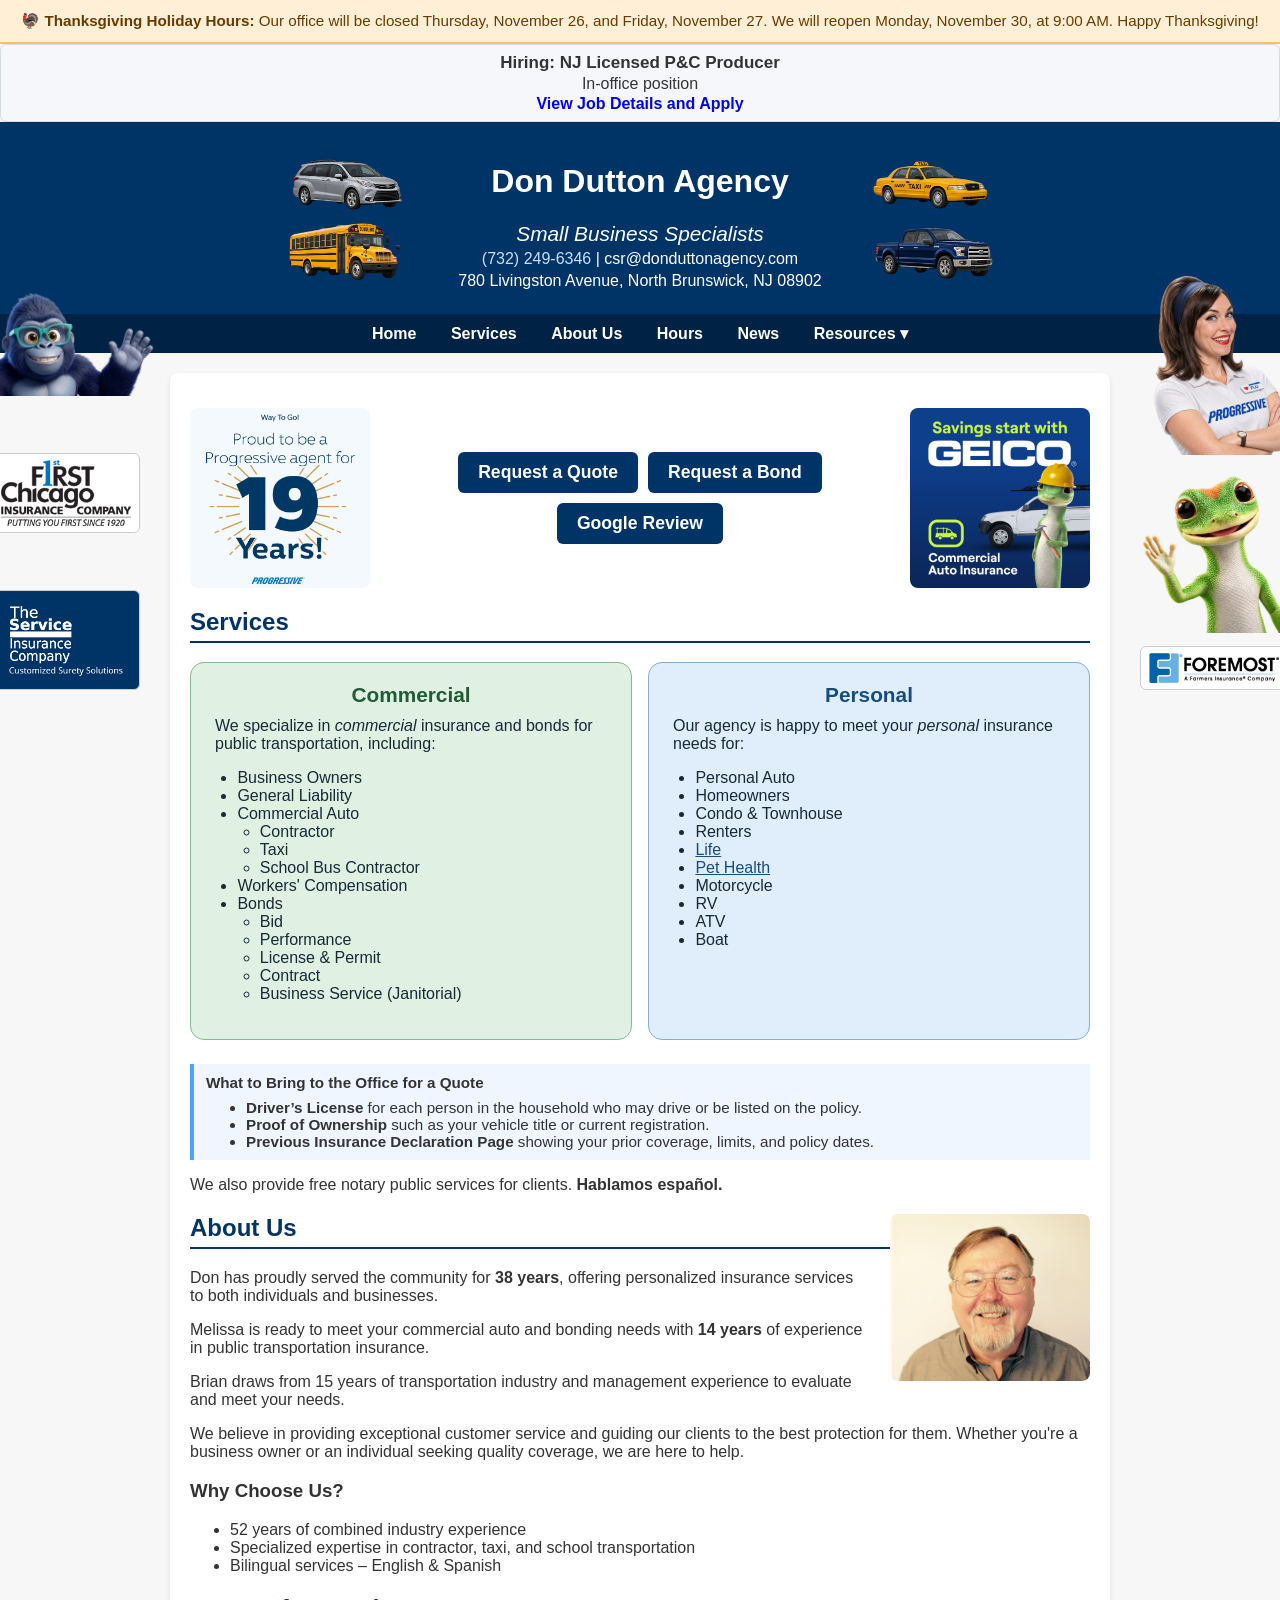
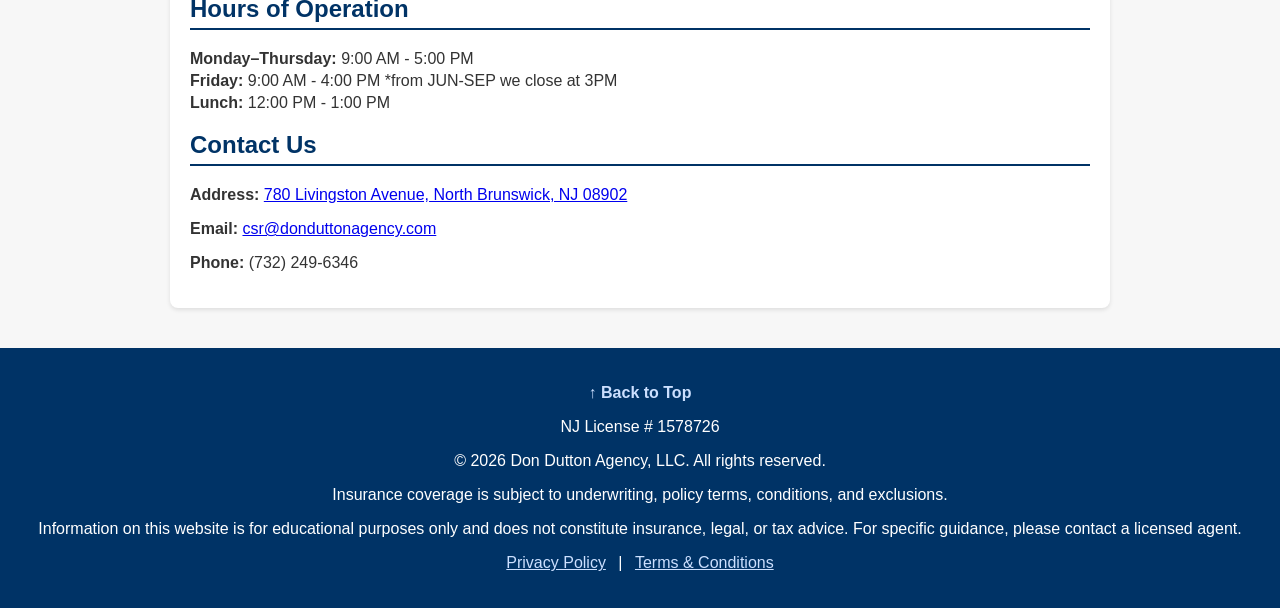
<file: index.html>
<!DOCTYPE html>
<html lang="en">
<head>
  <meta charset="UTF-8" />
  <meta name="viewport" content="width=device-width, initial-scale=1.0" />
  <title>Don Dutton Agency</title>
  
  <link rel="stylesheet" href="styles.css?v=20261122-original-logos">
  <style>
    .page-home .vehicle-header { position: relative; }
    .page-home .header-vehicle-layout {
      display: grid;
      grid-template-columns: minmax(0, 120px) minmax(0, auto) minmax(0, 120px);
      align-items: center;
      justify-content: center;
      gap: clamp(16px, 4vw, 64px);
      margin: 0 auto;
    }
    .page-home .header-vehicle-stack {
      display: grid;
      grid-template-rows: repeat(2, 58px);
      gap: 8px;
      align-items: center;
      justify-items: center;
    }
    .page-home .header-vehicle-stack img {
      display: block;
      width: 120px;
      max-width: 100%;
      height: 58px;
      object-fit: contain;
      margin: 0;
    }
    .page-home .header-company-info { min-width: 0; text-align: center; }
    @media (max-width: 760px) {
      .page-home .header-vehicle-layout { display: block; }
      .page-home .header-vehicle-stack { display: none; }
    }

    /* Homepage services: commercial and personal coverage */
    .page-home #services .services-columns {
      display: grid;
      grid-template-columns: repeat(2, minmax(0, 1fr));
      gap: 16px;
      margin: 16px 0 24px;
      text-align: left;
      align-items: stretch;
    }
    .page-home #services .service-card {
      box-sizing: border-box;
      min-width: 0;
      padding: 20px 24px;
      border-radius: 14px;
      color: #172a35;
    }
    .page-home #services .service-card--commercial {
      background: #e0f0e3;
      border: 1px solid #87b995;
    }
    .page-home #services .service-card--personal {
      background: #e0edfa;
      border: 1px solid #86acd2;
    }
    .page-home #services .service-card h3 {
      margin: 0 0 10px;
      text-align: center;
      font-size: 1.3rem;
      border: 0;
      background: none;
      padding: 0;
    }
    .page-home #services .service-card--commercial h3 { color: #205c35; }
    .page-home #services .service-card--personal h3 { color: #174c81; }
    .page-home #services .service-card p { margin: 0 0 10px; }
    .page-home #services .service-card ul { padding-left: 1.4em; }
    .page-home #services .service-card a { color: #174c81; text-decoration: underline; }
    @media (max-width: 640px) {
      .page-home #services .services-columns { grid-template-columns: 1fr; }
      .page-home #services .service-card { padding: 18px; }
    }
    /* Carrier logos flank the action buttons without floating into Services. */
    .page-home #services .action-partners {
      display: grid;
      grid-template-columns: minmax(0, 180px) minmax(0, 1fr) minmax(0, 180px);
      align-items: center;
      gap: 24px;
      margin: 15px 0;
    }
    .page-home #services .action-partners img.partner-logo {
      float: none;
      display: block;
      width: auto;
      max-width: min(100%, 180px);
      height: auto;
      margin: 0 auto;
    }
    .page-home #services .action-partners .action-buttons {
      margin: 0;
      flex-wrap: wrap;
    }
    @media (max-width: 760px) {
      .page-home #services .action-partners {
        grid-template-columns: repeat(2, minmax(0, 1fr));
        gap: 16px 24px;
      }
      .page-home #services .action-partners .action-buttons {
        grid-column: 1 / -1;
        grid-row: 1;
      }
    }
  </style>
</head>
<body class="site-page page-home" id="top">

<div class="holiday-banner">
  🦃 Thanksgiving Holiday Hours: <span>
    Our office will be closed Thursday, November 26, and Friday, November 27.
    We will reopen Monday, November 30, at 9:00 AM.
    Happy Thanksgiving!
  </span>
</div>
  
<div class="hiring-banner" id="hiring">
  <strong>Hiring: NJ Licensed P&amp;C Producer</strong>
  <span>In-office position</span>
  <span><a href="careers.html">View Job Details and Apply</a></span>
</div>

  <header class="vehicle-header">
    <div class="header-vehicle-layout">
      <div class="header-vehicle-stack" aria-hidden="true">
        <img src="images/header-minivan.webp" alt="" decoding="async">
        <img src="images/header-school-bus.webp" alt="" decoding="async">
      </div>
      <div class="header-company-info">
    <h1>Don Dutton Agency</h1>
    <p class="site-tagline">Small Business Specialists</p>
    <p><a href="tel:17322496346" class="header-phone">(732) 249-6346</a> | <a href="mailto:csr@donduttonagency.com" class="header-link">csr@donduttonagency.com</a></p>
    <p><a href="https://www.google.com/maps/place/Don+Dutton+Agency+LLC/@40.4731682,-74.467595,17z/data=!3m2!4b1!5s0x89c3c69ad9ce2a19:0xbc86584993b25878!4m6!3m5!1s0x89c3c69ad77f5283:0xec48ddc183a43cbb!8m2!3d40.4731682!4d-74.4650201!16s%2Fg%2F11b7_0100z?entry=ttu&g_ep=EgoyMDI1MTExNy4wIKXMDSoASAFQAw%3D%3D" class="header-link">780 Livingston Avenue, North Brunswick, NJ 08902</a></p>
      </div>
      <div class="header-vehicle-stack header-vehicle-stack--right" aria-hidden="true">
        <img src="images/header-taxi.webp" alt="" decoding="async">
        <img src="images/header-pickup-truck.webp" alt="" decoding="async">
      </div>
    </div>
  </header>

  <nav>
  <a href="index.html">Home</a>
  <a href="index.html#services">Services</a>
  <a href="index.html#about">About Us</a>
  <a href="index.html#hours">Hours</a>
  <a href="news.html">News</a>
  <div class="dropdown">
  <input type="checkbox" id="resources-toggle">
  <label for="resources-toggle" class="dropbtn">Resources ▾</label>
    <div class="dropdown-content">
      <a href="faq.html">FAQ</a>
      <a href="links.html">Helpful Links</a>
      <a href="howtosave.html">How&nbsp;to&nbsp;Save</a>
      <a href="expensive.html">It's Not Just You</a>
      <a href="driving.html">Driving in NJ</a>
    </div>
  </div>
  </nav>

  <div class="edge-group edge-group--personal" aria-hidden="true">
    <picture class="edge-figure edge-figure--flo">
      <source media="(min-width: 1280px) and (min-height: 650px)" srcset="images/flo-peek.webp" type="image/webp">
      <img src="[data-uri]" alt="" width="440" height="498" decoding="async" draggable="false">
    </picture>
    <picture class="edge-figure edge-figure--gecko">
      <source media="(min-width: 1280px) and (min-height: 650px)" srcset="images/gecko-peek.webp" type="image/webp">
      <img src="[data-uri]" alt="" width="440" height="481" decoding="async" draggable="false">
    </picture>
    <picture class="edge-logo edge-logo--foremost">
      <source media="(min-width: 1280px) and (min-height: 650px)" srcset="images/foremost_primary_full_color.webp" type="image/webp">
      <img src="[data-uri]" alt="" width="201" height="46" decoding="async" draggable="false">
    </picture>
  </div>
  <div class="edge-group edge-group--commercial" aria-hidden="true">
    <picture class="edge-figure edge-figure--norbie">
      <source media="(min-width: 1280px) and (min-height: 650px)" srcset="images/ai-norbie-wave-png.webp" type="image/webp">
      <img src="[data-uri]" alt="" width="397" height="300" decoding="async" draggable="false">
    </picture>
    <picture class="edge-logo edge-logo--first-chicago">
      <source media="(min-width: 1280px) and (min-height: 650px)" srcset="images/FCIC-Logo.png" type="image/png">
      <img src="[data-uri]" alt="" width="199" height="100" decoding="async" draggable="false">
    </picture>
    <picture class="edge-logo edge-logo--service">
      <source media="(min-width: 1280px) and (min-height: 650px)" srcset="images/service-insurance.png" type="image/png">
      <img src="[data-uri]" alt="" width="232" height="153" decoding="async" draggable="false">
    </picture>
  </div>

  <div class="container">
    <section id="services">
<div class="action-partners">
  <img src="PRG19.png" alt="Proud to be a Progressive agent for 19 years" class="partner-logo">
  <div class="action-buttons">

    <a href="https://forms.office.com/Pages/ResponsePage.aspx?id=_h6UfSzjgkmrLVEBFwWGE1KIBMkr7qxFq_HVj3XOCAxUMk5TRzlCVTU4TlVTQVo4Q09TUVlKQUE2Qy4u" class="action-button">
        Request a Quote
    </a>

    <a href="https://dondutton.propeller.insure/axelerator-public" class="action-button">
        Request a Bond
    </a>

    <a href="https://g.page/r/Cbs8pIPB3UjsEBM/review" class="action-button">
        Google Review
    </a>

  </div>
  <img src="GEICO-CA.jpg" alt="GEICO Commercial Auto Insurance" class="partner-logo">
</div>
      <h2>Services</h2>
      <div class="services-columns">
        <div class="service-card service-card--commercial">
          <h3>Commercial</h3>
          <p>We specialize in <i>commercial</i> insurance and bonds for public transportation, including:</p>
          <ul>
            <li>Business Owners</li>
            <li>General Liability</li>
            <li>Commercial Auto
              <ul>
                <li>Contractor</li>
                <li>Taxi</li>
                <li>School Bus Contractor</li>
              </ul>
            </li>
            <li>Workers' Compensation</li>
            <li>Bonds
              <ul>
                <li>Bid</li>
                <li>Performance</li>
                <li>License &amp; Permit</li>
                <li>Contract</li>
                <li>Business Service (Janitorial)</li>
              </ul>
            </li>
          </ul>
        </div>
        <div class="service-card service-card--personal">
          <h3>Personal</h3>
          <p>Our agency is happy to meet your <i>personal</i> insurance needs for:</p>
          <ul>
            <li>Personal Auto</li>
            <li>Homeowners</li>
            <li>Condo & Townhouse</li>
            <li>Renters</li>
            <li><a href="https://www.progressive.com/lp-agent/life/?agentcd=35339">Life</a></li>
            <li><a href="https://www.progressive.com/lp-agent/pet/?agentcd=35339">Pet Health</a></li>
            <li>Motorcycle</li>        
            <li>RV</li>
            <li>ATV</li>
            <li>Boat</li>
          </ul>
        </div>
      </div>



      <div class="tip-note">
  <strong>What to Bring to the Office for a Quote</strong>
  <ul class="compact-list">
    <li><strong>Driver’s License</strong> for each person in the household who may drive or be listed on the policy.</li>
    <li><strong>Proof of Ownership</strong> such as your vehicle title or current registration.</li>
    <li><strong>Previous Insurance Declaration Page</strong> showing your prior coverage, limits, and policy dates.</li>
  </ul>
</div>

      <p>We also provide free notary public services for clients. <strong>Hablamos español.</strong></p>
    </section>

    <section id="about">
      <img src="Don.png" alt="Photo of Don" />
      <h2>About Us</h2>
      <p>Don has proudly served the community for <strong>38 years</strong>, offering personalized insurance services to both individuals and businesses.</p>
      <p>Melissa is ready to meet your commercial auto and bonding needs with <strong>14 years</strong> of experience in public transportation insurance.</p>
      <p>Brian draws from 15 years of transportation industry and management experience to evaluate and meet your needs.</p>
      <p>We believe in providing exceptional customer service and guiding our clients to the best protection for them. Whether you're a business owner or an individual seeking quality coverage, we are here to help.</p>
      <h3>Why Choose Us?</h3>
      <ul>
        <li>52 years of combined industry experience</li>
        <li>Specialized expertise in contractor, taxi, and school transportation</li>
        <li>Bilingual services – English & Spanish</li>
      </ul>
    </section>

    <section id="hours">
      <h2>Hours of Operation</h2>
      <p><strong>Monday–Thursday:</strong> 9:00 AM - 5:00 PM</p>
      <p><strong>Friday:</strong> 9:00 AM - 4:00 PM *from JUN-SEP we close at 3PM</p>
      <p><strong>Lunch:</strong> 12:00 PM - 1:00 PM</p>
    </section>

    <section id="contact">
      <h2>Contact Us</h2>
      <p><strong>Address:</strong> <a href="https://www.google.com/maps/place/Don+Dutton+Agency+LLC/@40.4731682,-74.467595,17z/data=!3m2!4b1!5s0x89c3c69ad9ce2a19:0xbc86584993b25878!4m6!3m5!1s0x89c3c69ad77f5283:0xec48ddc183a43cbb!8m2!3d40.4731682!4d-74.4650201!16s%2Fg%2F11b7_0100z?entry=ttu&g_ep=EgoyMDI1MTExNy4wIKXMDSoASAFQAw%3D%3D">780 Livingston Avenue, North Brunswick, NJ 08902</a></p>
      <p><strong>Email:</strong> <a href="mailto:csr@donduttonagency.com">csr@donduttonagency.com</a></p>
      <p><strong>Phone:</strong> (732) 249-6346</p>
    </section>
  </div>

  <footer>
    <p>
      <a href="#top" class="back-to-top">
        ↑ Back to Top
      </a>
    </p>
    <p> NJ License # 1578<span></span>726 </p>
    <p>&copy; 2026 Don Dutton Agency, LLC. All rights reserved.</p>
    <p>Insurance coverage is subject to underwriting, policy terms, conditions, and exclusions.</p>
    <p>Information on this website is for educational purposes only and does not constitute 
    insurance, legal, or tax advice. For specific guidance, please contact a licensed agent.</p>
    <p class="footer-links">
      <a href="privacy.html">Privacy Policy</a>
      <span aria-hidden="true">|</span>
      <a href="terms.html">Terms &amp; Conditions</a>
    </p>
  </footer>
<script>
  document.addEventListener("DOMContentLoaded", () => {
    const questions = document.querySelectorAll(".faq-question");

    questions.forEach(q => {
      q.addEventListener("click", () => {

        // Close all other answers
        document.querySelectorAll(".faq-answer").forEach(a => {
          if (a !== q.nextElementSibling) a.style.display = "none";
        });

        // Toggle the clicked one
        const answer = q.nextElementSibling;
        answer.style.display = (answer.style.display === "block") ? "none" : "block";
      });
    });
  });
</script>

</body>
</html>
</file>
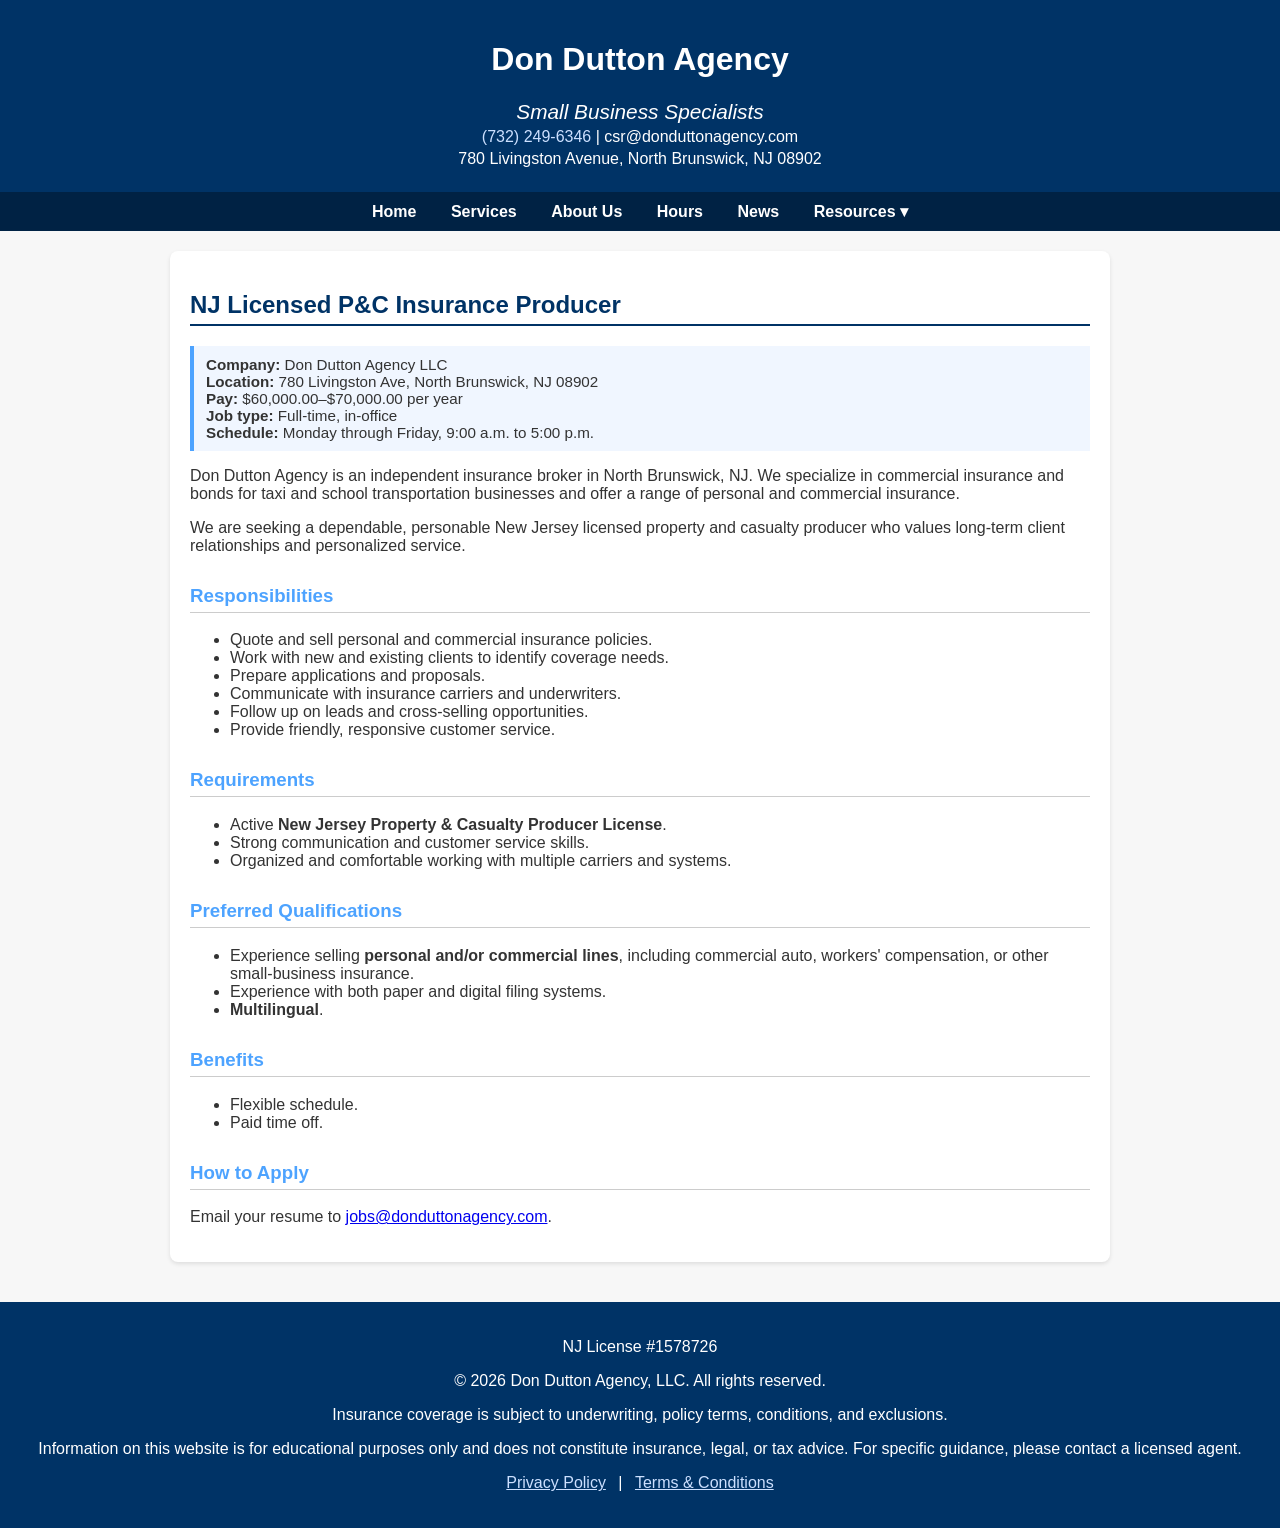
<file: careers.html>
<!DOCTYPE html>
<html lang="en">
<head>
  <meta charset="UTF-8" />
  <meta name="viewport" content="width=device-width, initial-scale=1.0" />
  <title>NJ Licensed P&amp;C Insurance Producer | Don Dutton Agency</title>
  <meta name="description" content="Apply for a full-time NJ licensed property and casualty insurance producer position at Don Dutton Agency in North Brunswick, NJ." />
  <link rel="stylesheet" href="styles.css?v=b02c399bfccb">
</head>

<body class="site-page page-careers" id="top">
  <header>
    <h1>Don Dutton Agency</h1>
    <p class="site-tagline">Small Business Specialists</p>
    <p>
      <a href="tel:17322496346" class="header-phone">(732) 249-6346</a>
      | <a href="mailto:csr@donduttonagency.com" class="header-link">csr@donduttonagency.com</a>
    </p>
    <p>
      <a href="https://www.google.com/maps/place/Don+Dutton+Agency+LLC/" class="header-link">
        780 Livingston Avenue, North Brunswick, NJ 08902
      </a>
    </p>
  </header>

  <nav aria-label="Main navigation">
    <a href="index.html">Home</a>
    <a href="index.html#services">Services</a>
    <a href="index.html#about">About Us</a>
    <a href="index.html#hours">Hours</a>
    <a href="news.html">News</a>
    <div class="dropdown">
      <input type="checkbox" id="resources-toggle">
      <label for="resources-toggle" class="dropbtn">Resources ▾</label>
      <div class="dropdown-content">
        <a href="faq.html">FAQ</a>
        <a href="links.html">Helpful Links</a>
        <a href="howtosave.html">How&nbsp;to&nbsp;Save</a>
        <a href="expensive.html">It's Not Just You</a>
        <a href="driving.html">Driving in NJ</a>
      </div>
    </div>
  </nav>

  <main class="container">
    <h2>NJ Licensed P&amp;C Insurance Producer</h2>

    <p class="tip-note">
      <strong>Company:</strong> Don Dutton Agency LLC<br>
      <strong>Location:</strong> 780 Livingston Ave, North Brunswick, NJ 08902<br>
      <strong>Pay:</strong> $60,000.00&ndash;$70,000.00 per year<br>
      <strong>Job type:</strong> Full-time, in-office<br>
      <strong>Schedule:</strong> Monday through Friday, 9:00 a.m. to 5:00 p.m.
    </p>

    <p>Don Dutton Agency is an independent insurance broker in North Brunswick, NJ. We specialize in commercial insurance and bonds for taxi and school transportation businesses and offer a range of personal and commercial insurance.</p>
    <p>We are seeking a dependable, personable New Jersey licensed property and casualty producer who values long-term client relationships and personalized service.</p>

    <h3 class="section-heading">Responsibilities</h3>
    <ul class="compact-list">
      <li>Quote and sell personal and commercial insurance policies.</li>
      <li>Work with new and existing clients to identify coverage needs.</li>
      <li>Prepare applications and proposals.</li>
      <li>Communicate with insurance carriers and underwriters.</li>
      <li>Follow up on leads and cross-selling opportunities.</li>
      <li>Provide friendly, responsive customer service.</li>
    </ul>

    <h3 class="section-heading">Requirements</h3>
    <ul class="compact-list">
      <li>Active <strong>New Jersey Property &amp; Casualty Producer License</strong>.</li>
      <li>Strong communication and customer service skills.</li>
      <li>Organized and comfortable working with multiple carriers and systems.</li>
    </ul>

    <h3 class="section-heading">Preferred Qualifications</h3>
    <ul class="compact-list">
      <li>Experience selling <strong>personal and/or commercial lines</strong>, including commercial auto, workers' compensation, or other small-business insurance.</li>
      <li>Experience with both paper and digital filing systems.</li>
      <li><strong>Multilingual</strong>.</li>
    </ul>

    <h3 class="section-heading">Benefits</h3>
    <ul class="compact-list">
      <li>Flexible schedule.</li>
      <li>Paid time off.</li>
    </ul>

    <h3 class="section-heading">How to Apply</h3>
    <p>Email your resume to <a href="mailto:jobs@donduttonagency.com?subject=NJ%20Licensed%20Producer%20Application">jobs@donduttonagency.com</a>.</p>
    
  </main>

  <footer>
    <p>NJ License #1578726</p>
    <p>&copy; 2026 Don Dutton Agency, LLC. All rights reserved.</p>
    <p>Insurance coverage is subject to underwriting, policy terms, conditions, and exclusions.</p>
    <p>Information on this website is for educational purposes only and does not constitute
    insurance, legal, or tax advice. For specific guidance, please contact a licensed agent.</p>
    <p class="footer-links">
      <a href="privacy.html">Privacy Policy</a>
      <span aria-hidden="true">|</span>
      <a href="terms.html">Terms &amp; Conditions</a>
    </p>
  </footer>
</body>
</html>
</file>
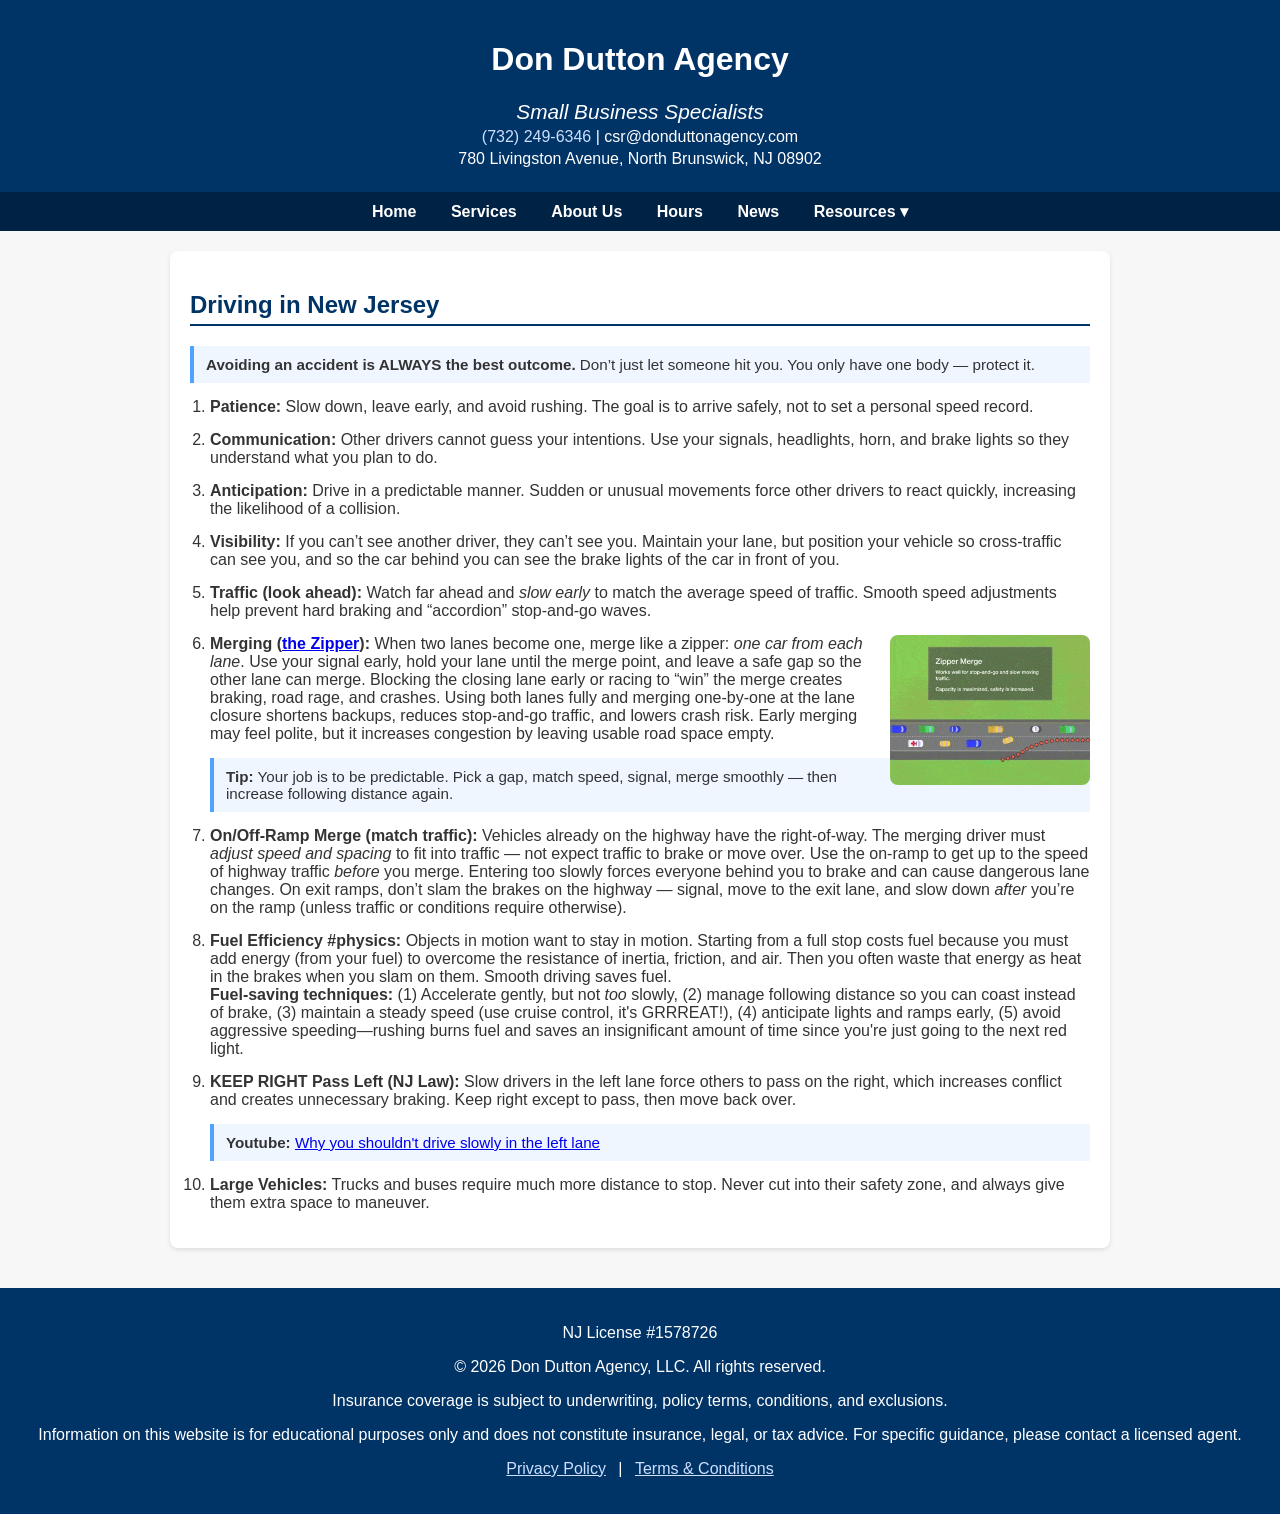
<file: driving.html>
<!DOCTYPE html>
<html lang="en">
<head>
  <meta charset="UTF-8" />
  <meta name="viewport" content="width=device-width, initial-scale=1.0" />
  <title>Driving in NJ</title>
  
  <link rel="stylesheet" href="styles.css?v=b02c399bfccb">
</head>

<body class="site-page page-driving">

  <header>
    <h1>Don Dutton Agency</h1>
	<p class="site-tagline">Small Business Specialists</p>
    <p>
      <a href="tel:17322496346" class="header-phone">(732) 249-6346</a> 
      | <a href="mailto:csr@donduttonagency.com" class="header-link">csr@donduttonagency.com</a>
    </p>
    <p>
      <a href="https://www.google.com/maps/place/Don+Dutton+Agency+LLC/" class="header-link">
        780 Livingston Avenue, North Brunswick, NJ 08902
      </a>
    </p>
  </header>

  <nav>
    <a href="index.html">Home</a>
    <a href="index.html#services">Services</a>
    <a href="index.html#about">About Us</a>
    <a href="index.html#hours">Hours</a>
    <a href="news.html">News</a>

    <div class="dropdown">
      <input type="checkbox" id="resources-toggle">
      <label for="resources-toggle" class="dropbtn">Resources ▾</label>
      <div class="dropdown-content">
        <a href="faq.html">FAQ</a>
        <a href="links.html">Helpful Links</a>
        <a href="howtosave.html">How&nbsp;to&nbsp;Save</a>
        <a href="expensive.html">It's Not Just You</a>
        <a href="driving.html">Driving in NJ</a>
      </div>
    </div>
  </nav>

  <div class="container">
    <h2>Driving in New Jersey</h2>

    <div class="tip-note">
      <strong>Avoiding an accident is ALWAYS the best outcome.</strong>  
      Don’t just let someone hit you. You only have one body — protect it.
    </div>

    <ol>
      <li><strong>Patience:</strong> Slow down, leave early, and avoid rushing. The goal is to arrive safely, not to set a personal speed record.</li>

      <li><strong>Communication:</strong> Other drivers cannot guess your intentions. Use your signals, headlights, horn, and brake lights so they understand what you plan to do.</li>

      <li><strong>Anticipation:</strong> Drive in a predictable manner. Sudden or unusual movements force other drivers to react quickly, increasing the likelihood of a collision.</li>

      <li><strong>Visibility:</strong> If you can’t see another driver, they can’t see you. Maintain your lane, but position your vehicle so cross-traffic can see you, and so the car behind you can see the brake lights of the car in front of you.</li>

      <li><strong>Traffic (look ahead):</strong> Watch far ahead and <em>slow early</em> to match the average speed of traffic. Smooth speed adjustments help prevent hard braking and “accordion” stop-and-go waves.</li>

      <img src="zipperMerge.gif" alt="Zipper Merge" />
      <li><strong>Merging (<a class="resource-link" href="https://www.youtube.com/watch?v=cX0I8OdK7Tk">the Zipper</a>):</strong> When two lanes become one, merge like a zipper: <em>one car from each lane</em>. Use your signal early, hold your lane until the merge point, and leave a safe gap so the other lane can merge. Blocking the closing lane early or racing to “win” the merge creates braking, road rage, and crashes. Using both lanes fully and merging one-by-one at the lane closure shortens backups, reduces stop-and-go traffic, and lowers crash risk. Early merging may feel polite, but it increases congestion by leaving usable road space empty.
        <div class="tip-note">
          <strong>Tip:</strong> Your job is to be predictable. Pick a gap, match speed, signal, merge smoothly — then increase following distance again.
        </div>
      </li>

      <li><strong>On/Off-Ramp Merge (match traffic):</strong> Vehicles already on the highway have the right-of-way. The merging driver must <em>adjust speed and spacing</em> to fit into traffic — not expect traffic to brake or move over. Use the on-ramp to get up to the speed of highway traffic <em>before</em> you merge. Entering too slowly forces everyone behind you to brake and can cause dangerous lane changes. On exit ramps, don’t slam the brakes on the highway — signal, move to the exit lane, and slow down <em>after</em> you’re on the ramp (unless traffic or conditions require otherwise).</li>

      <li><strong>Fuel Efficiency #physics:</strong> Objects in motion want to stay in motion. Starting from a full stop costs fuel because you must add energy (from your fuel) to overcome the resistance of inertia, friction, and air. Then you often waste that energy as heat in the brakes when you slam on them. Smooth driving saves fuel.
        <div class="small">
          <strong>Fuel-saving techniques:</strong>
          (1) Accelerate gently, but not <em>too</em> slowly,
          (2) manage following distance so you can coast instead of brake,
          (3) maintain a steady speed (use cruise control, it's GRRREAT!),
          (4) anticipate lights and ramps early,
          (5) avoid aggressive speeding—rushing burns fuel and saves an insignificant amount of time since you're just going to the next red light.
        </div>
      </li>

      <li><strong>KEEP RIGHT Pass Left (NJ Law):</strong> Slow drivers in the left lane force others to pass on the right, which increases conflict and creates unnecessary braking. Keep right except to pass, then move back over.
        <div class="tip-note">
          <strong>Youtube:</strong>
          <a class="resource-link" href="https://www.youtube.com/watch?v=4oqfodY2Lz0" target="_blank" rel="noopener noreferrer">
            Why you shouldn't drive slowly in the left lane
          </a>
        </div>
      </li>

      <li><strong>Large Vehicles:</strong> Trucks and buses require much more distance to stop. Never cut into their safety zone, and always give them extra space to maneuver.</li>
    </ol>

  </div>

  <footer>
    <p>NJ License #1578726</p>
    <p>&copy; 2026 Don Dutton Agency, LLC. All rights reserved.</p>
    <p>Insurance coverage is subject to underwriting, policy terms, conditions, and exclusions.</p>
    <p>Information on this website is for educational purposes only and does not constitute 
       insurance, legal, or tax advice. For specific guidance, please contact a licensed agent.</p>
    <p class="footer-links">
      <a href="privacy.html">Privacy Policy</a>
      <span aria-hidden="true">|</span>
      <a href="terms.html">Terms &amp; Conditions</a>
    </p>
  </footer>

</body>

</html>
</file>
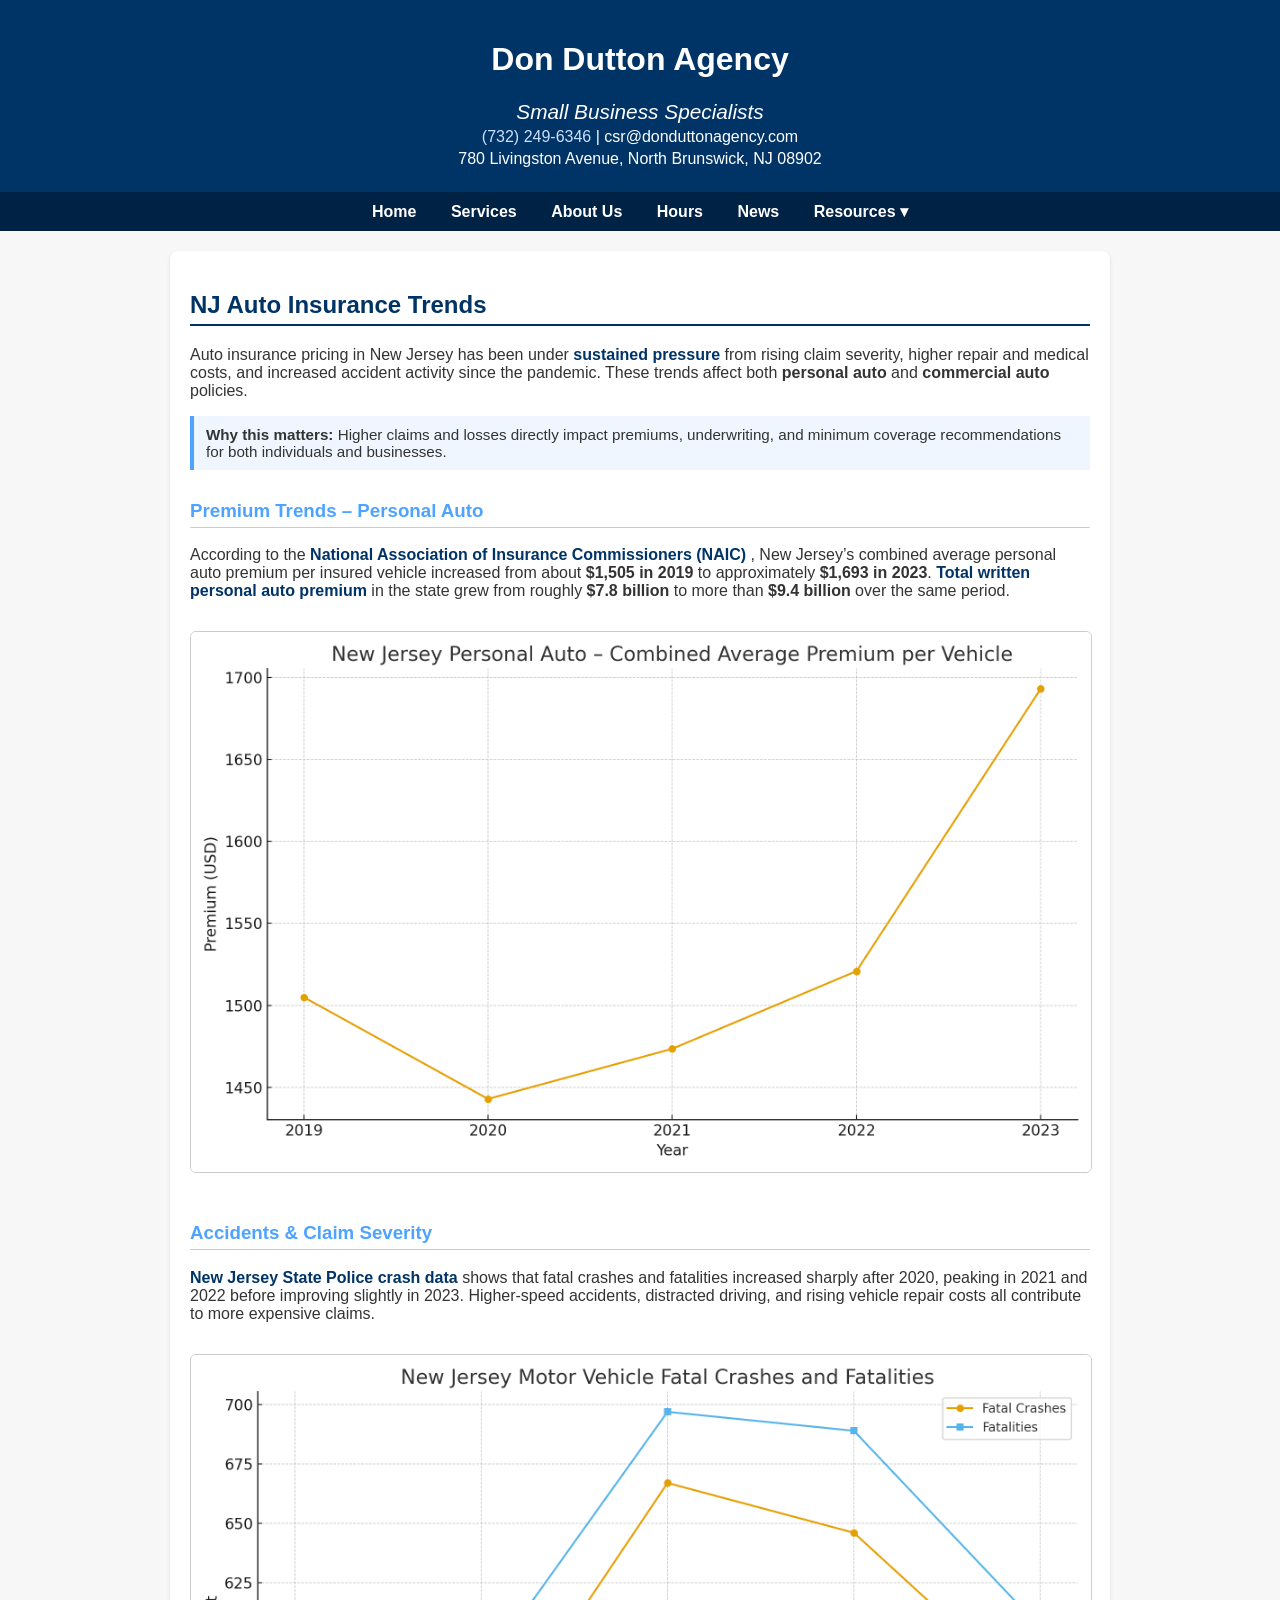
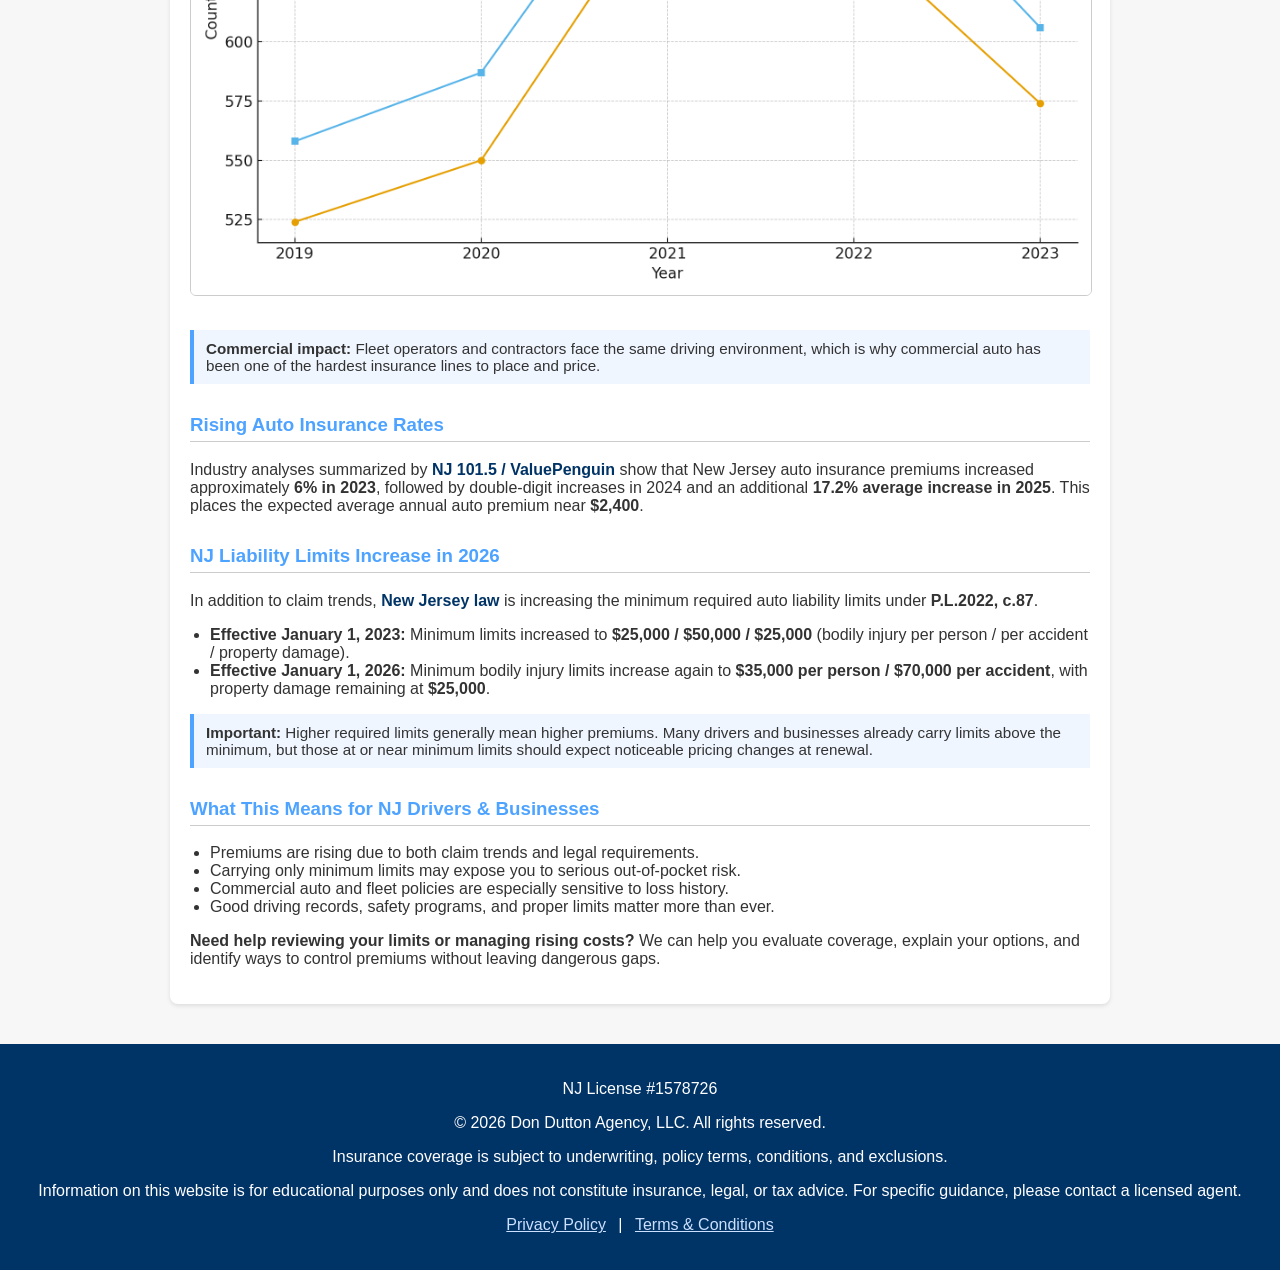
<file: expensive.html>
<!DOCTYPE html>
<html lang="en">
<head>
  <meta charset="UTF-8" />
  <meta name="viewport" content="width=device-width, initial-scale=1.0" />
  <title>It's Not Just You</title>
  
  <link rel="stylesheet" href="styles.css?v=b02c399bfccb">
</head>

<body class="site-page page-expensive">
<header>
  <h1>Don Dutton Agency</h1>
  <p class="site-tagline">Small Business Specialists</p>
  <p>
    <a href="tel:17322496346" class="header-phone">(732) 249-6346</a> |
    <a href="mailto:csr@donduttonagency.com" class="header-link">csr@donduttonagency.com</a>
  </p>
  <p>
    <a href="https://www.google.com/maps/place/Don+Dutton+Agency+LLC/" class="header-link">
      780 Livingston Avenue, North Brunswick, NJ 08902
    </a>
  </p>
</header>

<nav>
  <a href="index.html">Home</a>
  <a href="index.html#services">Services</a>
  <a href="index.html#about">About Us</a>
  <a href="index.html#hours">Hours</a>
  <a href="news.html">News</a>
  <div class="dropdown">
  <input type="checkbox" id="resources-toggle">
  <label for="resources-toggle" class="dropbtn">Resources ▾</label>
    <div class="dropdown-content">
      <a href="faq.html">FAQ</a>
      <a href="links.html">Helpful Links</a>
      <a href="howtosave.html">How&nbsp;to&nbsp;Save</a>
      <a href="expensive.html">It's Not Just You</a>
      <a href="driving.html">Driving in NJ</a>
    </div>
  </div>
</nav>

<div class="container">

  <h2>NJ Auto Insurance Trends</h2>
  <p>
    Auto insurance pricing in New Jersey has been under 
    <a class="external-link" href="https://content.naic.org/sites/default/files/publications-key-facts-market-trends-new-jersey.pdf" target="_blank">
    sustained pressure</a> from rising claim severity,
    higher repair and medical costs, and increased accident activity since the pandemic.
    These trends affect both <strong>personal auto</strong> and <strong>commercial auto</strong> policies.
  </p>

  <div class="tip-note">
    <strong>Why this matters:</strong> Higher claims and losses directly impact premiums, underwriting,
    and minimum coverage recommendations for both individuals and businesses.
  </div>

  <h3 class="section-heading">Premium Trends – Personal Auto</h3>
  <p>
    According to the
    <a class="external-link" href="https://content.naic.org/insurance-topics/auto-insurance" target="_blank">
    National Association of Insurance Commissioners (NAIC)
    </a>,
    New Jersey’s combined average personal auto premium per insured vehicle increased from about
    <strong>$1,505 in 2019</strong> to approximately <strong>$1,693 in 2023</strong>.
    <a class="external-link" href="https://content.naic.org/sites/default/files/aut-db_1.pdf" target="_blank">
    Total written personal auto premium</a> in the state grew from roughly <strong>$7.8 billion</strong>
    to more than <strong>$9.4 billion</strong> over the same period.
  </p>

  <img src="Premium.png" alt="NJ Personal Auto Premium Trend" class="chart" />

  <h3 class="section-heading">Accidents & Claim Severity</h3>
  <p>
    <a class="external-link" href="https://www.nj.gov/njsp/information/pdf/fcr/2023_fatal_crash_report.pdf" target="_blank">
    New Jersey State Police crash data</a> shows that fatal crashes and fatalities increased sharply
    after 2020, peaking in 2021 and 2022 before improving slightly in 2023.
    Higher-speed accidents, distracted driving, and rising vehicle repair costs all contribute
    to more expensive claims.
  </p>

  <img src="Fatal.png" alt="NJ Fatal Crashes and Fatalities" class="chart" />

  <div class="tip-note">
    <strong>Commercial impact:</strong> Fleet operators and contractors face the same driving environment,
    which is why commercial auto has been one of the hardest insurance lines to place and price.
  </div>

  <h3 class="section-heading">Rising Auto Insurance Rates</h3>
  <p>
    Industry analyses summarized by
    <a class="external-link" href="https://nj1015.com/how-high-car-insurance-rates-increase-sharply-in-new-jersey/" target="_blank">
      NJ 101.5 / ValuePenguin
    </a>
    show that New Jersey auto insurance premiums increased approximately <strong>6% in 2023</strong>,
    followed by double-digit increases in 2024 and an additional <strong>17.2% average increase in 2025</strong>.
    This places the expected average annual auto premium near <strong>$2,400</strong>.
  </p>

  <h3 class="section-heading">NJ Liability Limits Increase in 2026</h3>
  <p>
    In addition to claim trends, 
    <a class="external-link" href="https://www.nj.gov/dobi/bulletins/blt25_06.pdf" target="_blank">
    New Jersey law</a> is increasing the minimum required auto liability limits
    under <strong>P.L.2022, c.87</strong>.
  </p>

  <ul>
    <li>
      <strong>Effective January 1, 2023:</strong>
      Minimum limits increased to <strong>$25,000 / $50,000 / $25,000</strong>
      (bodily injury per person / per accident / property damage).
    </li>
    <li>
      <strong>Effective January 1, 2026:</strong>
      Minimum bodily injury limits increase again to
      <strong>$35,000 per person / $70,000 per accident</strong>,
      with property damage remaining at <strong>$25,000</strong>.
    </li>
  </ul>

  <div class="tip-note">
    <strong>Important:</strong> Higher required limits generally mean higher premiums.
    Many drivers and businesses already carry limits above the minimum, but those at or near
    minimum limits should expect noticeable pricing changes at renewal.
  </div>

  <h3 class="section-heading">What This Means for NJ Drivers & Businesses</h3>
  <ul>
    <li>Premiums are rising due to both claim trends and legal requirements.</li>
    <li>Carrying only minimum limits may expose you to serious out-of-pocket risk.</li>
    <li>Commercial auto and fleet policies are especially sensitive to loss history.</li>
    <li>Good driving records, safety programs, and proper limits matter more than ever.</li>
  </ul>

  <p>
    <strong>Need help reviewing your limits or managing rising costs?</strong>
    We can help you evaluate coverage, explain your options, and identify ways to control premiums
    without leaving dangerous gaps.
  </p>

</div>

<footer>
  <p>NJ License #1578726</p>
  <p>&copy; 2026 Don Dutton Agency, LLC. All rights reserved.</p>
  <p>Insurance coverage is subject to underwriting, policy terms, conditions, and exclusions.</p>
  <p>Information on this website is for educational purposes only and does not constitute insurance, legal, or tax advice. For specific guidance, please contact a licensed agent.</p>
    <p class="footer-links">
      <a href="privacy.html">Privacy Policy</a>
      <span aria-hidden="true">|</span>
      <a href="terms.html">Terms &amp; Conditions</a>
    </p>
  </footer>

</body>
</html>
</file>
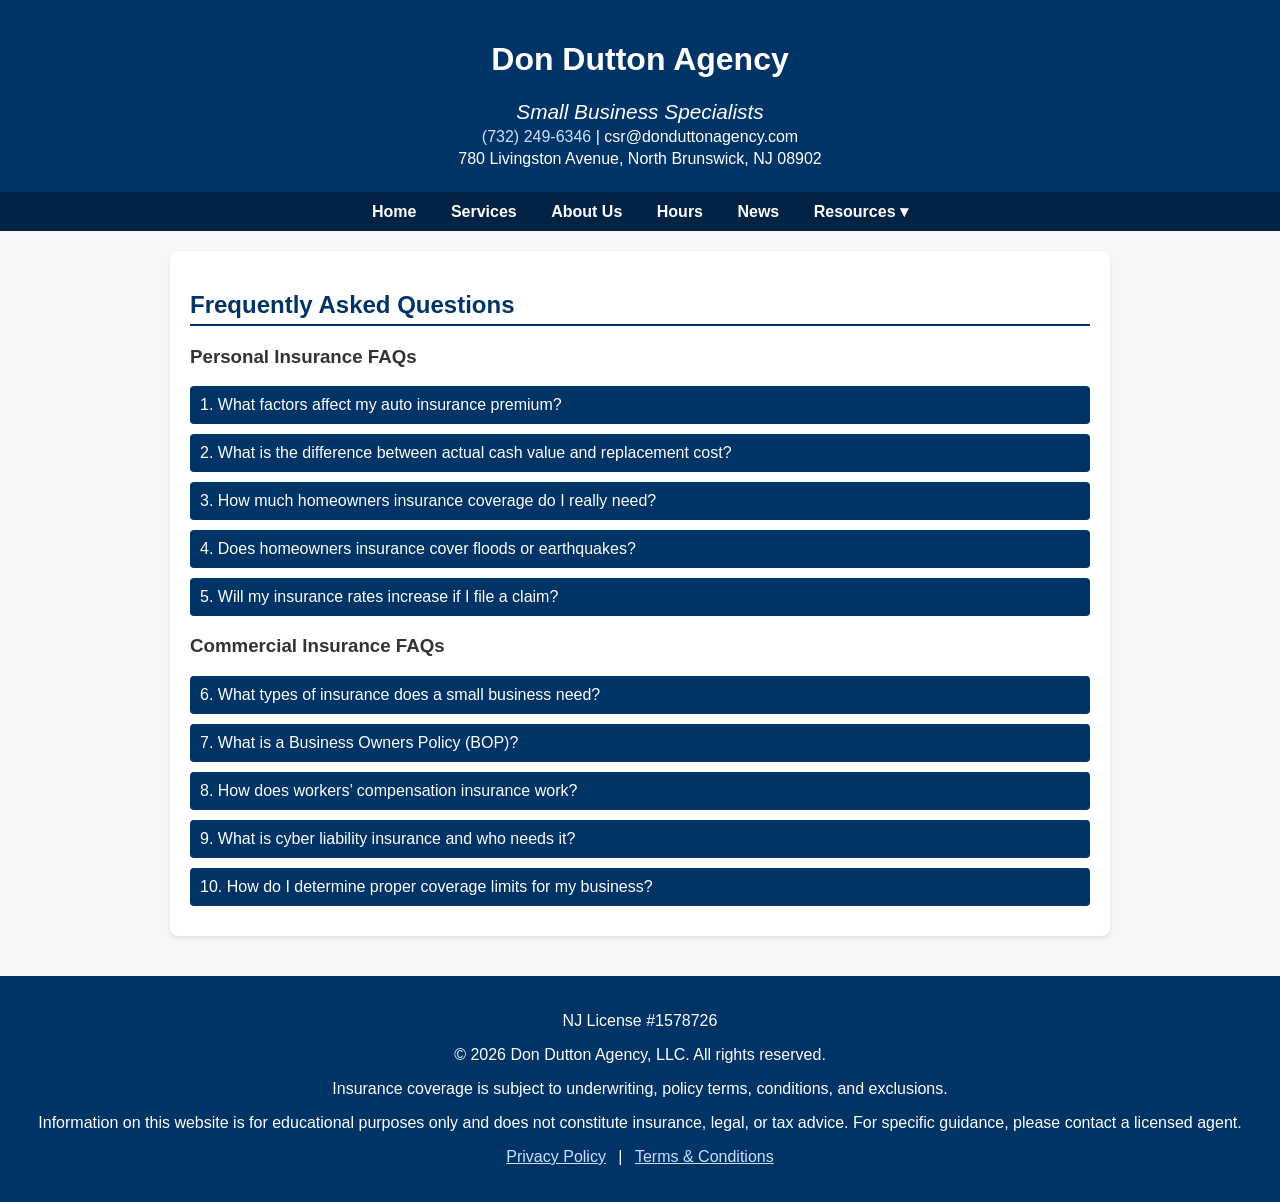
<file: faq.html>
<!DOCTYPE html>
<html lang="en">
<head>
  <meta charset="UTF-8" />
  <meta name="viewport" content="width=device-width, initial-scale=1.0" />
  <title>Don Dutton Agency FAQs</title>
  
  <link rel="stylesheet" href="styles.css?v=b02c399bfccb">
</head>
<body class="site-page page-faq">
  <header>
    <h1>Don Dutton Agency</h1>
    <p class="site-tagline">Small Business Specialists</p>
    <p><a href="tel:17322496346" class="header-phone">(732) 249-6346</a> | <a href="mailto:csr@donduttonagency.com" class="header-link">csr@donduttonagency.com</a></p>
    <p><a href="https://www.google.com/maps/place/Don+Dutton+Agency+LLC/@40.4731682,-74.467595,17z/data=!3m2!4b1!5s0x89c3c69ad9ce2a19:0xbc86584993b25878!4m6!3m5!1s0x89c3c69ad77f5283:0xec48ddc183a43cbb!8m2!3d40.4731682!4d-74.4650201!16s%2Fg%2F11b7_0100z?entry=ttu&g_ep=EgoyMDI1MTExNy4wIKXMDSoASAFQAw%3D%3D" class="header-link">780 Livingston Avenue, North Brunswick, NJ 08902</a></p>
  </header>

<nav>
  <a href="index.html">Home</a>
  <a href="index.html#services">Services</a>
  <a href="index.html#about">About Us</a>
  <a href="index.html#hours">Hours</a>
  <a href="news.html">News</a>
  <div class="dropdown">
  <input type="checkbox" id="resources-toggle">
  <label for="resources-toggle" class="dropbtn">Resources ▾</label>
    <div class="dropdown-content">
      <a href="faq.html">FAQ</a>
      <a href="links.html">Helpful Links</a>
      <a href="howtosave.html">How&nbsp;to&nbsp;Save</a>
      <a href="expensive.html">It's Not Just You</a>
      <a href="driving.html">Driving in NJ</a>
    </div>
  </div>
</nav>

<div class="container">
<h2>Frequently Asked Questions</h2>

<h3>Personal Insurance FAQs</h3>

<div class="faq-item"><button class="faq-question">1. What factors affect my auto insurance premium?</button><div class="faq-answer">Premiums are influenced by your driving record, age, location, vehicle type, mileage, and coverage limits.</div></div>

<div class="faq-item"><button class="faq-question">2. What is the difference between actual cash value and replacement cost?</button><div class="faq-answer">Actual cash value pays the depreciated value of your property; replacement cost pays to replace it with a new item of similar kind and quality.</div></div>

<div class="faq-item"><button class="faq-question">3. How much homeowners insurance coverage do I really need?</button><div class="faq-answer">You should insure your home for the cost to rebuild it—not market value. This includes structure, personal belongings, and liability.</div></div>

<div class="faq-item"><button class="faq-question">4. Does homeowners insurance cover floods or earthquakes?</button><div class="faq-answer">Typically, no. Flood and earthquake insurance usually require separate policies or endorsements.</div></div>

<div class="faq-item"><button class="faq-question">5. Will my insurance rates increase if I file a claim?</button><div class="faq-answer">Possibly. It depends on the claim type, severity, frequency, and insurer policies.</div></div>

<h3>Commercial Insurance FAQs</h3>

<div class="faq-item"><button class="faq-question">6. What types of insurance does a small business need?</button><div class="faq-answer">Most businesses need general liability, commercial property, workers’ compensation, and possibly cyber, commercial auto, and professional liability.</div></div>

<div class="faq-item"><button class="faq-question">7. What is a Business Owners Policy (BOP)?</button><div class="faq-answer">A BOP bundles general liability and commercial property coverage, often at a lower cost.</div></div>

<div class="faq-item"><button class="faq-question">8. How does workers’ compensation insurance work?</button><div class="faq-answer">It covers medical care, lost wages, and liability protection for the employer.</div></div>

<div class="faq-item"><button class="faq-question">9. What is cyber liability insurance and who needs it?</button><div class="faq-answer">It protects against risks like data breaches, cyberattacks, and privacy failures.</div></div>

<div class="faq-item"><button class="faq-question">10. How do I determine proper coverage limits for my business?</button><div class="faq-answer">Coverage depends on business size, industry risks, assets, revenue, contracts, and legal requirements.</div></div>

</div>

<footer>
<p>NJ License #1578<span></span>726</p>
<p>&copy; 2026 Don Dutton Agency, LLC. All rights reserved.</p>
    <p>Insurance coverage is subject to underwriting, policy terms, conditions, and exclusions.</p>
    <p>Information on this website is for educational purposes only and does not constitute 
    insurance, legal, or tax advice. For specific guidance, please contact a licensed agent.</p>
    <p class="footer-links">
      <a href="privacy.html">Privacy Policy</a>
      <span aria-hidden="true">|</span>
      <a href="terms.html">Terms &amp; Conditions</a>
    </p>
  </footer>

<script>
document.querySelectorAll('.faq-question').forEach(q => {
  q.addEventListener('click', () => {
    document.querySelectorAll('.faq-answer').forEach(a => {
      if (a !== q.nextElementSibling) a.style.display = "none";
    });
    const ans = q.nextElementSibling;
    ans.style.display = ans.style.display === "block" ? "none" : "block";
  });
});
</script>

</body>
</html>
</file>
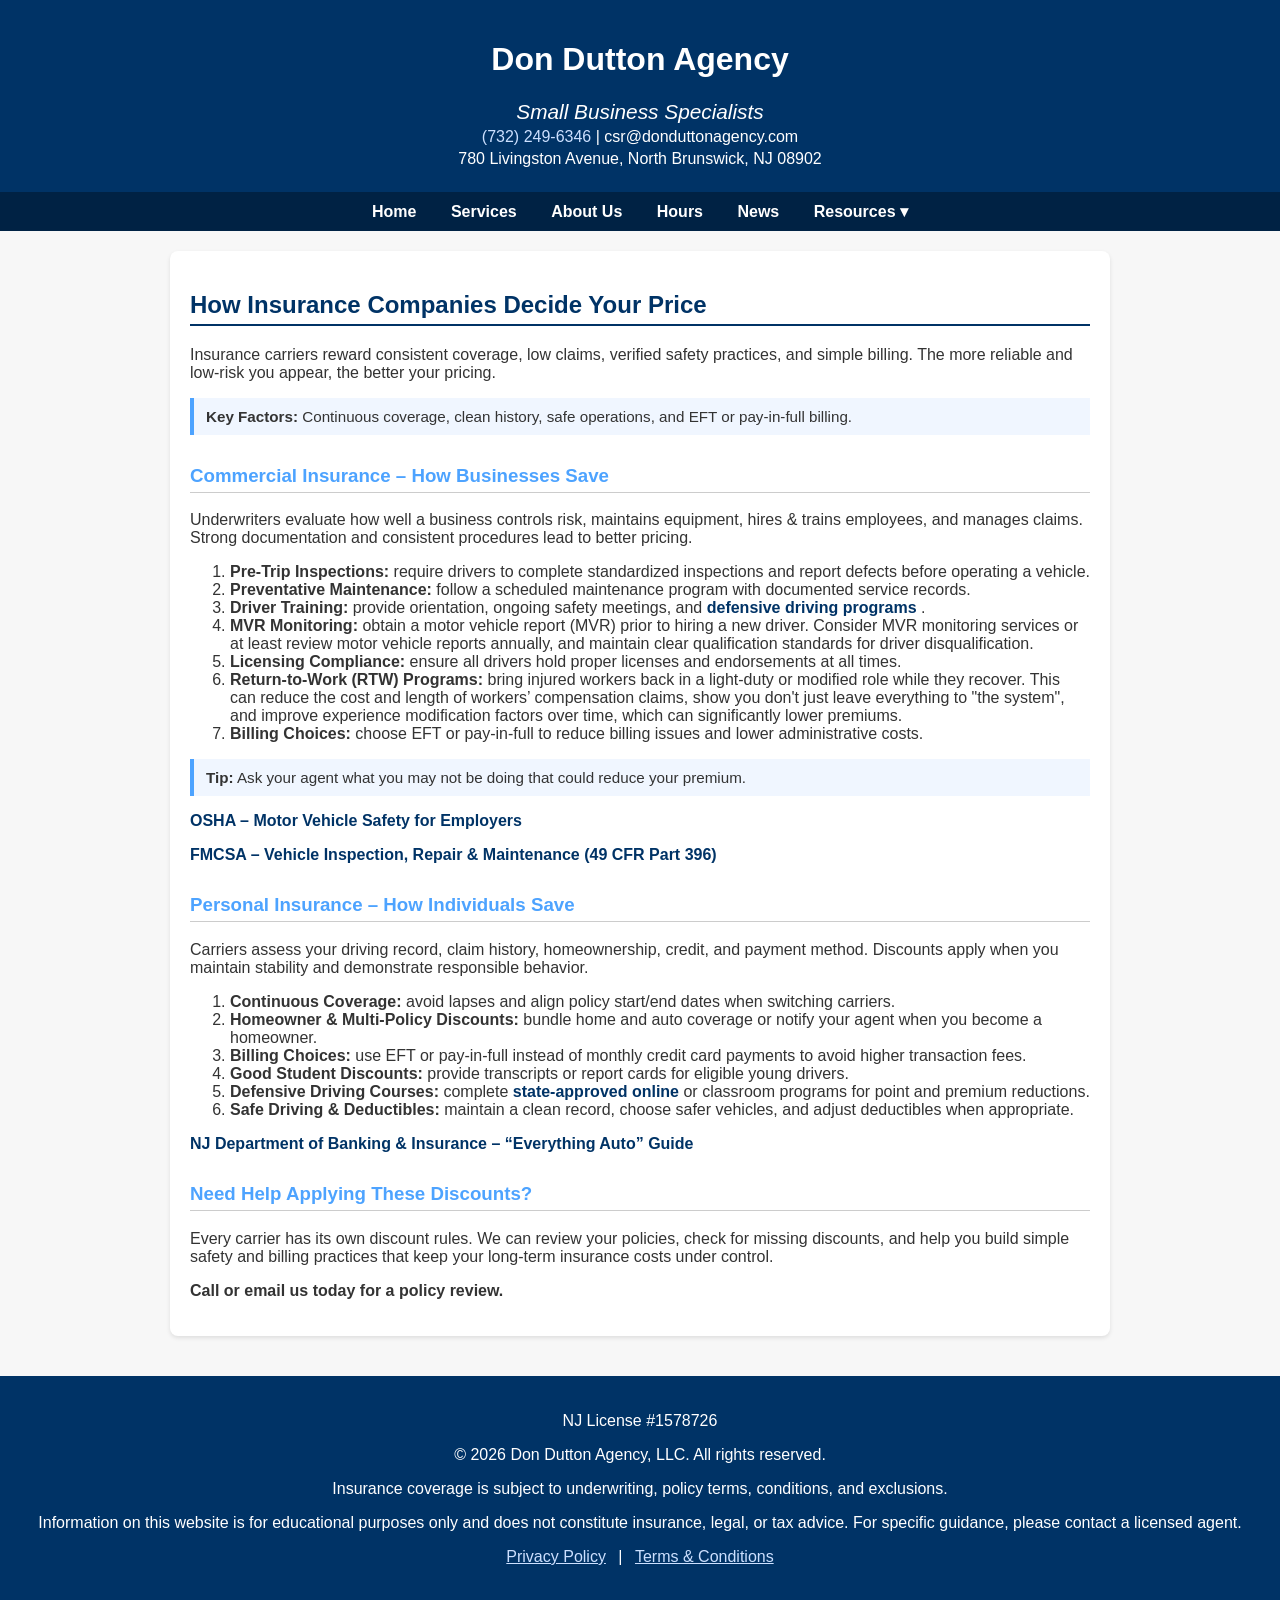
<file: howtosave.html>
<!DOCTYPE html>
<html lang="en">
<head>
  <meta charset="UTF-8" />
  <meta name="viewport" content="width=device-width, initial-scale=1.0" />
  <title>How to Save on Insurance</title>
  
  <link rel="stylesheet" href="styles.css?v=b02c399bfccb">
</head>

<body class="site-page page-howtosave">
  <header>
    <h1>Don Dutton Agency</h1>
	<p class="site-tagline">Small Business Specialists</p>
    <p>
      <a href="tel:17322496346" class="header-phone">(732) 249-6346</a> 
      | <a href="mailto:csr@donduttonagency.com" class="header-link">csr@donduttonagency.com</a>
    </p>
    <p>
      <a href="https://www.google.com/maps/place/Don+Dutton+Agency+LLC/" class="header-link">
        780 Livingston Avenue, North Brunswick, NJ 08902
      </a>
    </p>
  </header>

  <nav>
  <a href="index.html">Home</a>
  <a href="index.html#services">Services</a>
  <a href="index.html#about">About Us</a>
  <a href="index.html#hours">Hours</a>
  <a href="news.html">News</a>
  <div class="dropdown">
  <input type="checkbox" id="resources-toggle">
  <label for="resources-toggle" class="dropbtn">Resources ▾</label>
    <div class="dropdown-content">
      <a href="faq.html">FAQ</a>
      <a href="links.html">Helpful Links</a>
      <a href="howtosave.html">How&nbsp;to&nbsp;Save</a>
      <a href="expensive.html">It's Not Just You</a>
		<a href="driving.html">Driving in NJ</a>
    </div>
  </div>
  </nav>

  <div class="container">
    <h2>How Insurance Companies Decide Your Price</h2>
    <p>Insurance carriers reward consistent coverage, low claims, verified safety practices, and simple billing. 
       The more reliable and low-risk you appear, the better your pricing.</p>

    <div class="tip-note">
      <strong>Key Factors:</strong> Continuous coverage, clean history, safe operations, and EFT or pay-in-full billing.
    </div>

    <!-- ===================== COMMERCIAL INSURANCE ===================== -->
    <h3 class="section-heading">Commercial Insurance – How Businesses Save</h3>
    <p>Underwriters evaluate how well a business controls risk, maintains equipment, hires & trains employees, 
       and manages claims. Strong documentation and consistent procedures lead to better pricing.</p>

    <ol>
      <li><strong>Pre-Trip Inspections:</strong> require drivers to complete standardized inspections and report defects before operating a vehicle.</li>
      <li><strong>Preventative Maintenance:</strong> follow a scheduled maintenance program with documented service records.</li>
      <li><strong>Driver Training:</strong> provide orientation, ongoing safety meetings, and <a class="external-link" href="https://www.nj.gov/mvc/license/driverprograms.htm#online" target="_blank"> defensive driving programs </a>.</li>
      <li><strong>MVR Monitoring:</strong> obtain a motor vehicle report (MVR) prior to hiring a new driver. Consider MVR monitoring services or at least review motor vehicle reports annually, and maintain clear qualification standards for driver disqualification.</li>
      <li><strong>Licensing Compliance:</strong> ensure all drivers hold proper licenses and endorsements at all times.</li>
      <li><strong>Return-to-Work (RTW) Programs:</strong> bring injured workers back in a light-duty or modified role while they recover. This can reduce the cost and length of workers’ compensation claims, show you don't just leave everything to "the system", and improve experience modification factors over time, which can significantly lower premiums.</li>
      <li><strong>Billing Choices:</strong> choose EFT or pay-in-full to reduce billing issues and lower administrative costs.</li>
	</ol>
	
	<div class="tip-note"> <strong>Tip:</strong> Ask your agent what you may not be doing that could reduce your premium. </div>	

	<p><a class="external-link" href="https://www.osha.gov/motor-vehicle-safety/employers" target="_blank"> OSHA – Motor Vehicle Safety for Employers </a></p>
	<p><a class="external-link" href="https://www.ecfr.gov/current/title-49/subtitle-B/chapter-III/subchapter-B/part-396" target="_blank"> FMCSA – Vehicle Inspection, Repair & Maintenance (49 CFR Part 396) </a></p>	  

    <!-- ===================== PERSONAL INSURANCE ===================== -->
    <h3 class="section-heading">Personal Insurance – How Individuals Save</h3>
    <p>Carriers assess your driving record, claim history, homeownership, credit, and payment method. 
       Discounts apply when you maintain stability and demonstrate responsible behavior.</p>

    <ol>
      <li><strong>Continuous Coverage:</strong> avoid lapses and align policy start/end dates when switching carriers.</li>
      <li><strong>Homeowner & Multi-Policy Discounts:</strong> bundle home and auto coverage or notify your agent when you become a homeowner.</li>
      <li><strong>Billing Choices:</strong> use EFT or pay-in-full instead of monthly credit card payments to avoid higher transaction fees.</li>
      <li><strong>Good Student Discounts:</strong> provide transcripts or report cards for eligible young drivers.</li>
      <li><strong>Defensive Driving Courses:</strong> complete <a class="external-link" href="https://www.nj.gov/mvc/license/driverprograms.htm#online" target="_blank"> state-approved online </a> or classroom programs for point and premium reductions.</li>
      <li><strong>Safe Driving & Deductibles:</strong> maintain a clean record, choose safer vehicles, and adjust deductibles when appropriate.</li>
    </ol>

	<a class="external-link" href="https://www.nj.gov/dobi/division_consumers/pdf/everythingauto2023.pdf" target="_blank"> NJ Department of Banking & Insurance – “Everything Auto” Guide </a>
	  
<h3 class="section-heading">Need Help Applying These Discounts?</h3> 
	  <p> Every carrier has its own discount rules. We can review your policies, check for missing discounts, and help you build simple safety and billing practices that keep your long-term insurance costs under control. </p> <p><strong>Call or email us today for a policy review.</strong></p> 
</div>

  <footer>
    <p>NJ License #1578726</p>
    <p>&copy; 2026 Don Dutton Agency, LLC. All rights reserved.</p>
    <p>Insurance coverage is subject to underwriting, policy terms, conditions, and exclusions.</p>
    <p>Information on this website is for educational purposes only and does not constitute 
    insurance, legal, or tax advice. For specific guidance, please contact a licensed agent.</p>
    <p class="footer-links">
      <a href="privacy.html">Privacy Policy</a>
      <span aria-hidden="true">|</span>
      <a href="terms.html">Terms &amp; Conditions</a>
    </p>
  </footer>
</body>

</html>
</file>
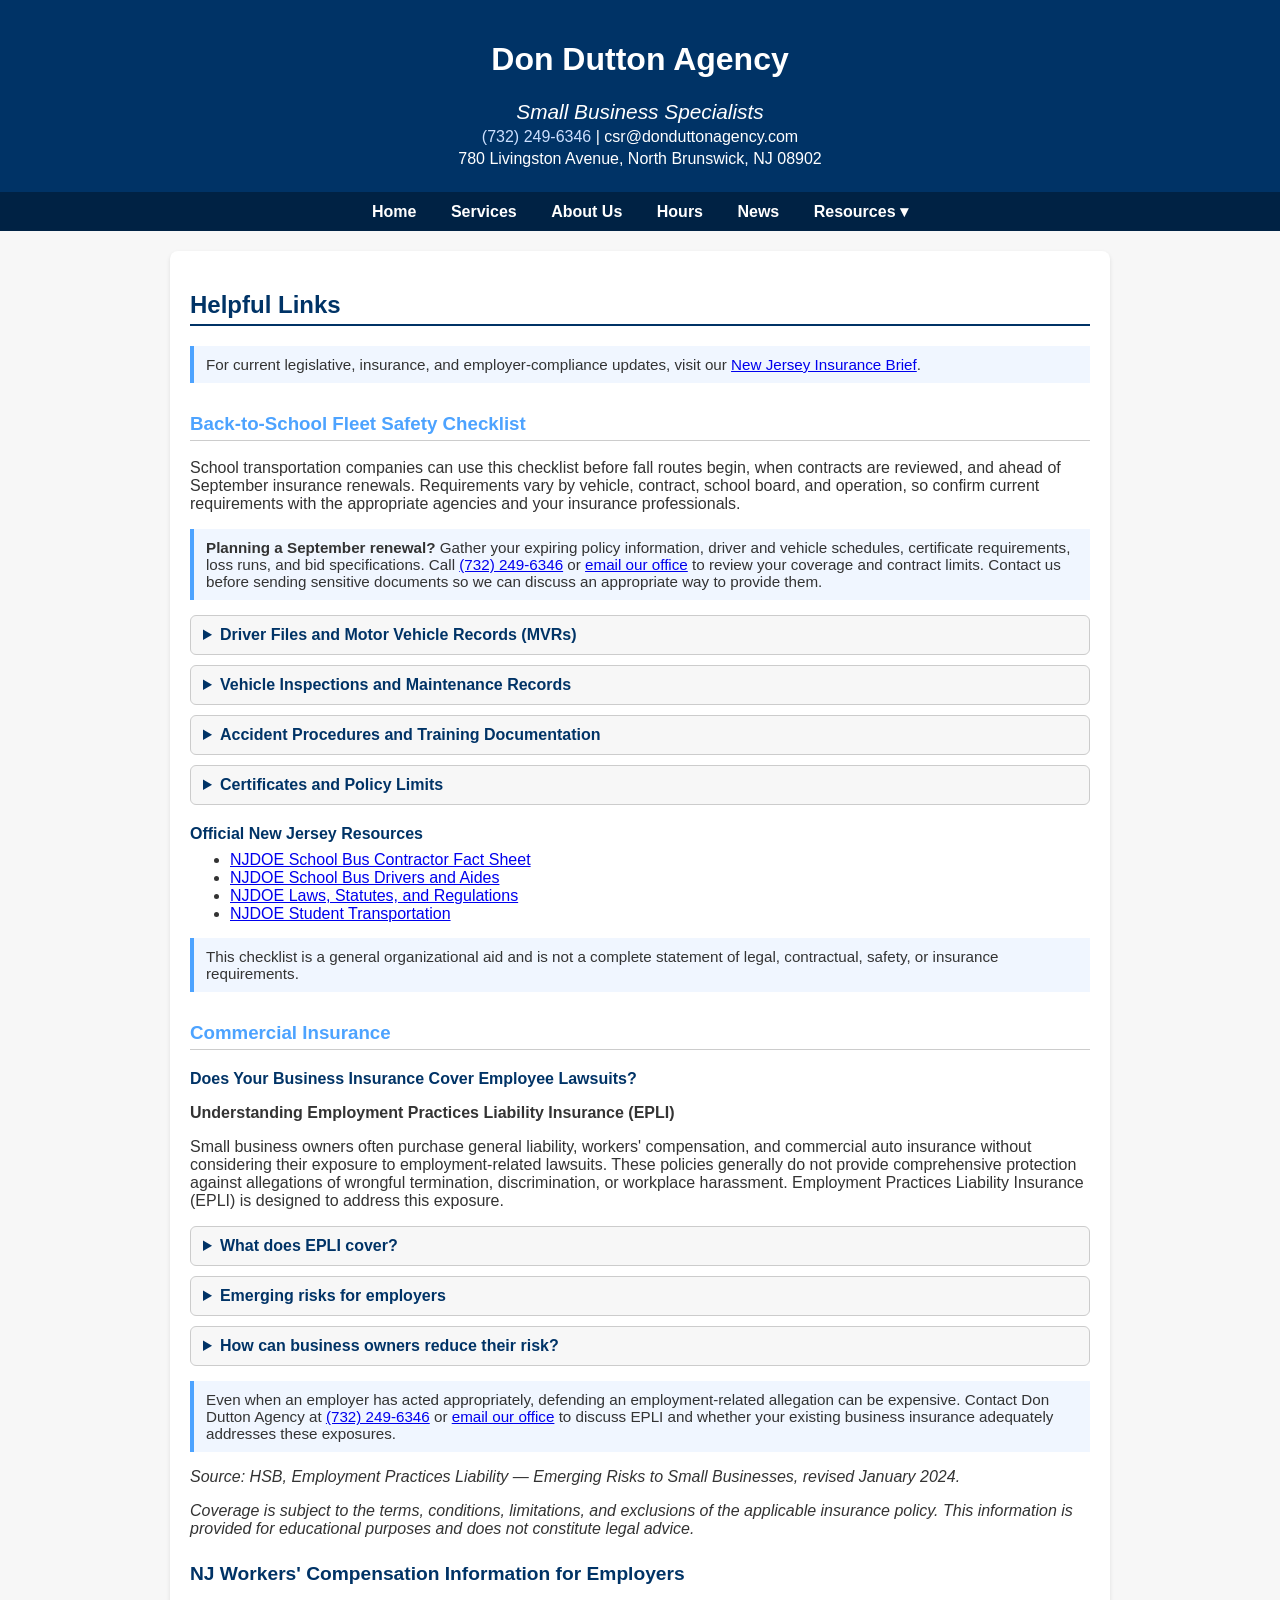
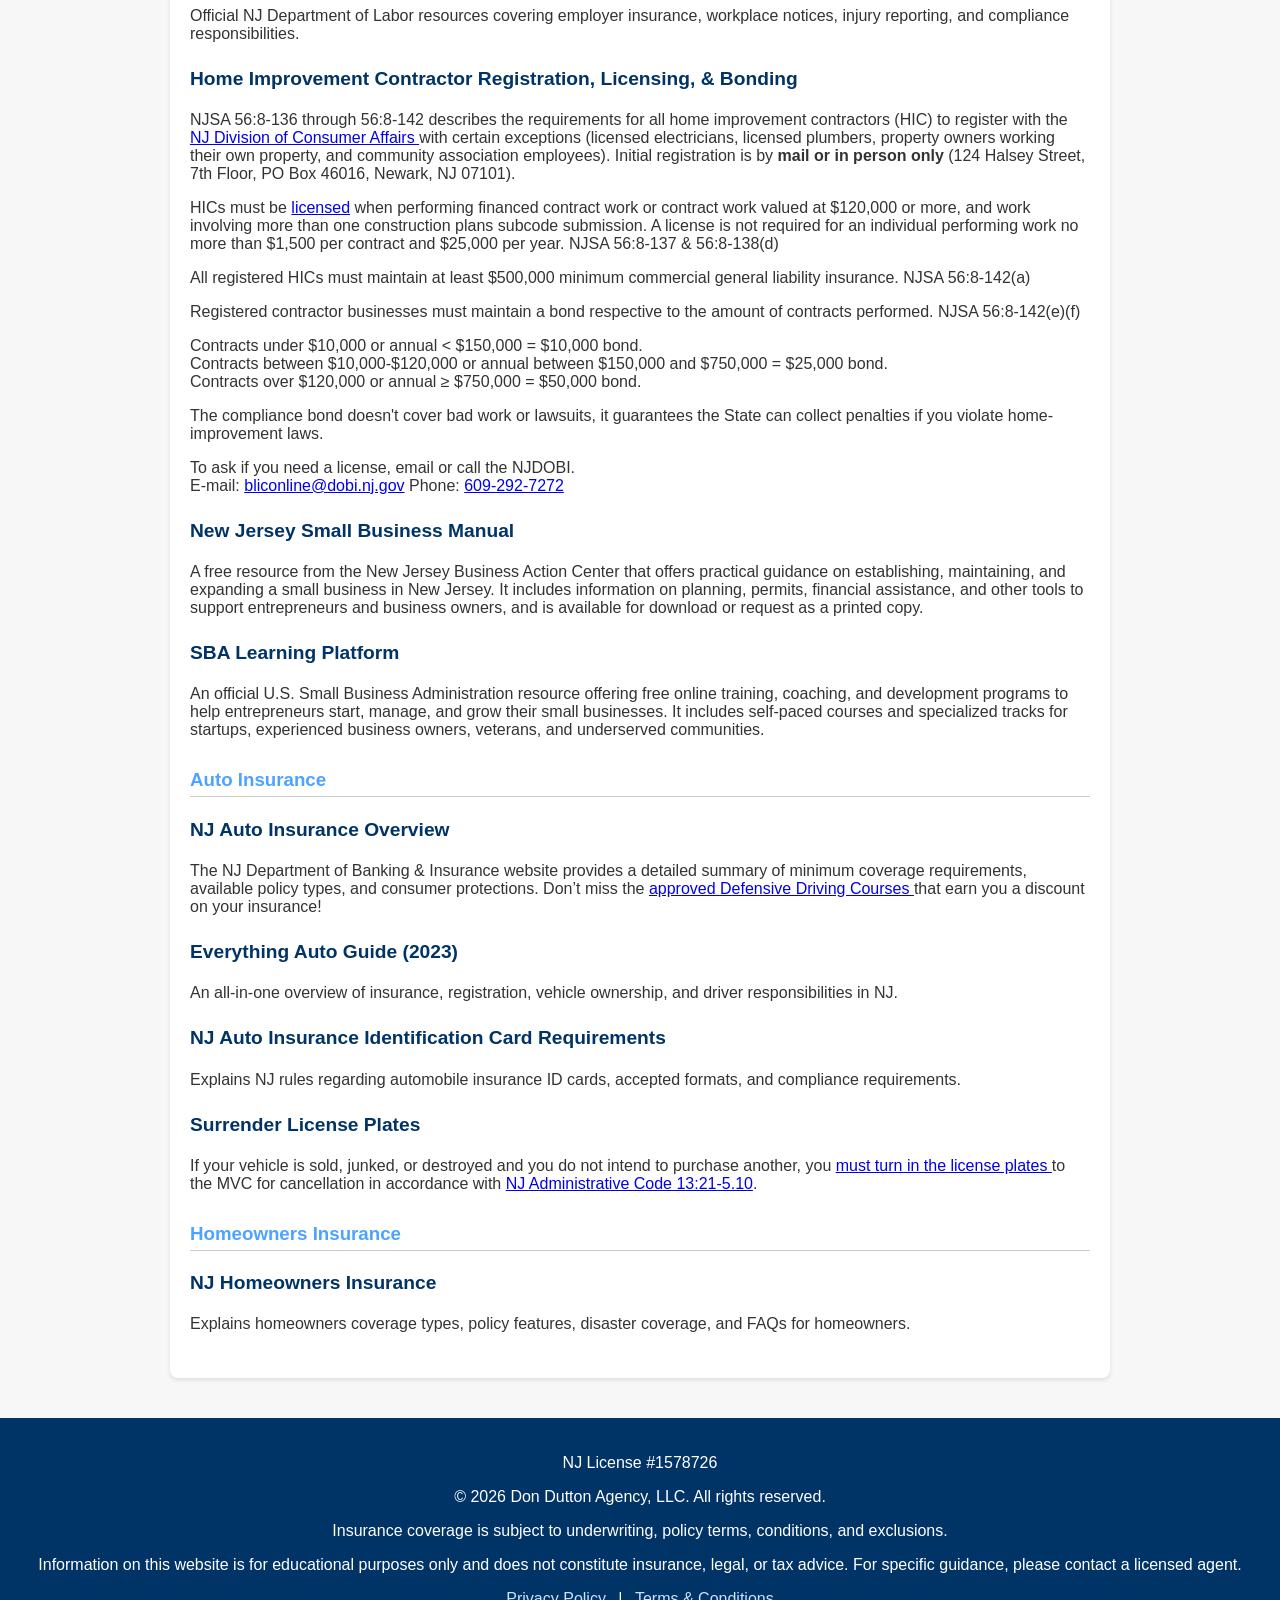
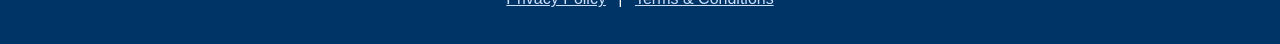
<file: links.html>
<!DOCTYPE html>
<html lang="en">
<head>
  <meta charset="UTF-8" />
  <meta name="viewport" content="width=device-width, initial-scale=1.0" />
  <title>Don Dutton Agency – Helpful Links</title>
  <meta name="description" content="Helpful New Jersey insurance resources, employment practices liability insurance (EPLI), and a back-to-school fleet safety checklist for school transportation companies." />
  
  <link rel="stylesheet" href="styles.css?v=b02c399bfccb">
</head>

<body class="site-page page-links">
  <header>
    <h1>Don Dutton Agency</h1>
    <p class="site-tagline">Small Business Specialists</p>
    <p><a href="tel:17322496346" class="header-phone">(732) 249-6346</a> 
       | <a href="mailto:csr@donduttonagency.com" class="header-link">csr@donduttonagency.com</a>
    </p>
    <p>
      <a href="https://www.google.com/maps/place/Don+Dutton+Agency+LLC/" class="header-link">
        780 Livingston Avenue, North Brunswick, NJ 08902
      </a>
    </p>
  </header>

  <nav>
  <a href="index.html">Home</a>
  <a href="index.html#services">Services</a>
  <a href="index.html#about">About Us</a>
  <a href="index.html#hours">Hours</a>
  <a href="news.html">News</a>
  <div class="dropdown">
  <input type="checkbox" id="resources-toggle">
  <label for="resources-toggle" class="dropbtn">Resources ▾</label>
    <div class="dropdown-content">
      <a href="faq.html">FAQ</a>
      <a href="links.html">Helpful Links</a>
      <a href="howtosave.html">How&nbsp;to&nbsp;Save</a>
      <a href="expensive.html">It's Not Just You</a>
		<a href="driving.html">Driving in NJ</a>
    </div>
  </div>
  </nav>

  <div class="container">
    <h2>Helpful Links</h2>

    <div class="tip-note">
      For current legislative, insurance, and employer-compliance updates, visit our
      <a href="news.html">New Jersey Insurance Brief</a>.
    </div>

    <h3 class="section-heading">Back-to-School Fleet Safety Checklist</h3>

    <p>
      School transportation companies can use this checklist before fall routes begin,
      when contracts are reviewed, and ahead of September insurance renewals. Requirements
      vary by vehicle, contract, school board, and operation, so confirm current requirements
      with the appropriate agencies and your insurance professionals.
    </p>

    <div class="tip-note">
      <strong>Planning a September renewal?</strong> Gather your expiring policy information,
      driver and vehicle schedules, certificate requirements, loss runs, and bid specifications.
      Call <a href="tel:17322496346">(732) 249-6346</a> or
      <a href="mailto:csr@donduttonagency.com?subject=School%20Transportation%20Renewal%20Review">email our office</a>
      to review your coverage and contract limits. Contact us before sending sensitive documents
      so we can discuss an appropriate way to provide them.
    </div>

    <div class="abc-test">
      <details>
        <summary>Driver Files and Motor Vehicle Records (MVRs)</summary>
        <div class="abc-content">
          <ul class="compact-list">
            <li>&#9744; Verify each driver's current license, CDL, and required passenger or school-bus endorsements for the assigned vehicle.</li>
            <li>&#9744; Review a current MVR against carrier, company, and contract standards.</li>
            <li>&#9744; Confirm medical qualifications, criminal-history approvals, fingerprinting, and drug-and-alcohol program records when applicable.</li>
            <li>&#9744; Make sure driver and aide rosters agree with required annual certifications and actual route assignments.</li>
            <li>&#9744; Track expiration dates and confirm that substitute drivers meet the same requirements.</li>
          </ul>
        </div>
      </details>

      <details>
        <summary>Vehicle Inspections and Maintenance Records</summary>
        <div class="abc-content">
          <ul class="compact-list">
            <li>&#9744; Confirm required NJMVC school-vehicle inspections are current. NJDOE states that school vehicles are inspected twice a year: before student transportation begins and thereafter.</li>
            <li>&#9744; Retain completed pre-trip and post-trip inspection records.</li>
            <li>&#9744; Document preventive maintenance, reported defects, completed repairs, and out-of-service decisions.</li>
            <li>&#9744; Check tires, brakes, lights, mirrors, alarms, emergency equipment, and seat belts where equipped.</li>
            <li>&#9744; Match each vehicle's VIN and operating status to the insurance policy schedule.</li>
          </ul>
        </div>
      </details>

      <details>
        <summary>Accident Procedures and Training Documentation</summary>
        <div class="abc-content">
          <ul class="compact-list">
            <li>&#9744; Keep a written accident and incident procedure, emergency contacts, and an accident-information kit in every vehicle.</li>
            <li>&#9744; Assign responsibility for notifying police, the school, the company, the insurer, and NJDOE when applicable.</li>
            <li>&#9744; Explain how to document photos, witnesses, passengers, injuries, and vehicle damage without admitting fault.</li>
            <li>&#9744; Complete and retain required driver and aide training certificates; NJDOE requires training twice each year.</li>
            <li>&#9744; Document special-needs training where applicable, plus loading and unloading, student accountability, end-of-route inspections, emergency evacuation, and distracted-driving procedures.</li>
            <li>&#9744; Record each training date, topic, instructor, and attendee, including remedial training after incidents or violations.</li>
          </ul>
        </div>
      </details>

      <details>
        <summary>Certificates and Policy Limits</summary>
        <div class="abc-content">
          <ul class="compact-list">
            <li>&#9744; Confirm automobile liability meets New Jersey's $1.5 million minimum and the applicable bid or contract requirement. Some school boards may require up to a $5 million combined single limit (CSL).</li>
            <li>&#9744; Verify that certificates correctly identify required certificate holders and additional insureds.</li>
            <li>&#9744; Review general liability, workers' compensation, and umbrella or excess coverage against contract requirements.</li>
            <li>&#9744; Confirm workers' compensation classifications and payroll accurately reflect the operation and its employees.</li>
            <li>&#9744; Check policy dates, renewal deadlines, vehicle and driver schedules, and any open certificate requests.</li>
            <li>&#9744; Review claims and loss runs early enough to address issues before the renewal deadline.</li>
          </ul>
        </div>
      </details>
    </div>

    <h4 class="subsection-heading">Official New Jersey Resources</h4>
    <ul class="compact-list">
      <li><a href="https://www.nj.gov/education/compliance/bussafety/factsheet_schoolbuscontractor.shtml" target="_blank" rel="noopener noreferrer">NJDOE School Bus Contractor Fact Sheet</a></li>
      <li><a href="https://www.nj.gov/education/compliance/bussafety/drivers/index.shtml" target="_blank" rel="noopener noreferrer">NJDOE School Bus Drivers and Aides</a></li>
      <li><a href="https://www.nj.gov/education/compliance/bussafety/law.shtml" target="_blank" rel="noopener noreferrer">NJDOE Laws, Statutes, and Regulations</a></li>
      <li><a href="https://www.nj.gov/education/transportation/" target="_blank" rel="noopener noreferrer">NJDOE Student Transportation</a></li>
    </ul>

    <div class="tip-note">
      This checklist is a general organizational aid and is not a complete statement of
      legal, contractual, safety, or insurance requirements.
    </div>
	
	    <!-- Insurance Requirements -->
    <h3 class="section-heading">Commercial Insurance</h3>

    <div class="link-item" id="epli">
      <h4 class="subsection-heading">Does Your Business Insurance Cover Employee Lawsuits?</h4>
      <p><strong>Understanding Employment Practices Liability Insurance (EPLI)</strong></p>
      <p>
        Small business owners often purchase general liability, workers' compensation, and
        commercial auto insurance without considering their exposure to employment-related
        lawsuits. These policies generally do not provide comprehensive protection against
        allegations of wrongful termination, discrimination, or workplace harassment.
        Employment Practices Liability Insurance (EPLI) is designed to address this exposure.
      </p>

      <div class="abc-test">
        <details>
          <summary>What does EPLI cover?</summary>
          <div class="abc-content">
            <p>Depending on the policy, EPLI may cover claims alleging:</p>
            <ul class="compact-list">
              <li>Wrongful termination</li>
              <li>Employment discrimination</li>
              <li>Sexual harassment</li>
              <li>Retaliation</li>
              <li>Wrongful disciplinary action</li>
              <li>Failure to hire or promote</li>
              <li>Negligent employee evaluations</li>
              <li>Certain failures to provide reasonable accommodations</li>
            </ul>
          </div>
        </details>

        <details>
          <summary>Emerging risks for employers</summary>
          <div class="abc-content">
            <ul class="compact-list">
              <li><strong>Artificial intelligence and hiring:</strong> Businesses using automated r&eacute;sum&eacute; screening or other hiring software may face liability if these tools result in discriminatory hiring decisions, even when the software is provided by an outside vendor.</li>
              <li><strong>Pregnancy and disability accommodations:</strong> Employers should understand applicable federal, state, and local requirements regarding reasonable workplace accommodations.</li>
              <li><strong>Employee terminations and layoffs:</strong> Decisions to terminate employees or reduce staffing can expose businesses to allegations of discrimination, retaliation, or wrongful termination.</li>
              <li><strong>Customer discrimination:</strong> Certain EPLI policies offer third-party coverage for allegations of discrimination or sexual harassment made by customers and other non-employees.</li>
            </ul>
          </div>
        </details>

        <details>
          <summary>How can business owners reduce their risk?</summary>
          <div class="abc-content">
            <ul class="compact-list">
              <li>Maintain an up-to-date employee handbook.</li>
              <li>Document employee performance and disciplinary actions.</li>
              <li>Establish consistent hiring and termination procedures.</li>
              <li>Train supervisors on harassment and discrimination prevention.</li>
              <li>Establish a process for reporting workplace concerns, with confidentiality maintained to the extent practicable.</li>
              <li>Consult qualified employment counsel when necessary.</li>
              <li>Review existing insurance policies for employment-related exclusions.</li>
            </ul>
          </div>
        </details>
      </div>

      <div class="tip-note">
        Even when an employer has acted appropriately, defending an employment-related
        allegation can be expensive. Contact Don Dutton Agency at
        <a href="tel:17322496346">(732) 249-6346</a> or
        <a href="mailto:csr@donduttonagency.com?subject=EPLI%20Coverage%20Review">email our office</a>
        to discuss EPLI and whether your existing business insurance adequately addresses these exposures.
      </div>
      <p><em>Source: HSB, Employment Practices Liability &mdash; Emerging Risks to Small Businesses, revised January 2024.</em></p>
      <p><em>Coverage is subject to the terms, conditions, limitations, and exclusions of the applicable insurance policy. This information is provided for educational purposes and does not constitute legal advice.</em></p>
    </div>

    <div class="link-item">
      <h4><a href="https://www.nj.gov/labor/workerscompensation/employer-requirements/" target="_blank">
        NJ Workers' Compensation Information for Employers
      </a></h4>
      <p>
        Official NJ Department of Labor resources covering employer insurance, workplace notices, injury reporting, and compliance responsibilities.
      </p>
    </div>

	<div class="link-item">
      <h4><a href="https://lis.njleg.state.nj.us/nxt/gateway.dll?f=templates&fn=default.htm&vid=Publish:10.1048/Enu" target="_blank">
        Home Improvement Contractor Registration, Licensing, & Bonding
      </a></h4>
      <p>
        NJSA 56:8-136 through 56:8-142 describes the requirements for all home improvement contractors (HIC) to register with the <a href="https://www.njconsumeraffairs.gov/hic/Pages/applications.aspx" target="_blank"> NJ Division of Consumer Affairs </a> with certain exceptions (licensed electricians, licensed plumbers, property owners working their own property, and community association employees). Initial registration is by <b>mail or in person only</b> (124 Halsey Street, 7th Floor, PO Box 46016, Newark, NJ 07101). 
      </p>
	  <p>
        HICs must be <a href="https://www.nj.gov/dobi/banklicensing/homerepaircont.html" target="_blank">licensed</a> when performing financed contract work or contract work valued at $120,000 or more, and work involving more than one construction plans subcode submission. A license is not required for an individual performing work no more than $1,500 per contract and $25,000 per year. NJSA 56:8-137 & 56:8-138(d)
      </p>
	  <p>
        All registered HICs must maintain at least $500,000 minimum commercial general liability insurance. NJSA 56:8-142(a)
      </p>
	  <p>
        Registered contractor businesses must maintain a bond respective to the amount of contracts performed. NJSA 56:8-142(e)(f)
	  </p>
	  <p class="bond-amount">Contracts under $10,000 or annual < $150,000 = $10,000 bond.</p>
	  <p class="bond-amount">Contracts between $10,000-$120,000 or annual between $150,000 and $750,000 = $25,000 bond.</p>
	  <p class="bond-amount">Contracts over $120,000 or annual ≥ $750,000 = $50,000 bond.</p>
	  <p>The compliance bond doesn't cover bad work or lawsuits, it guarantees the State can collect penalties if you violate home-improvement laws.</p>
      <p>
        To ask if you need a license, email or call the NJDOBI.<br>
        E-mail: <a href="mailto:bliconline@dobi.nj.gov">bliconline@dobi.nj.gov</a> Phone: <a href="tel:16092927272">609-292-7272</a>
      </p>
    </div>
	    
	<div class="link-item">
      <h4><a href="https://www.nj.gov/state/bac/small-business-manual/" target="_blank">
        New Jersey Small Business Manual
      </a></h4>
      <p>
        A free resource from the New Jersey Business Action Center that offers practical guidance on establishing, maintaining, and expanding a small business in New Jersey. It includes information on planning, permits, financial assistance, and other tools to support entrepreneurs and business owners, and is available for download or request as a printed copy.
      </p>
    </div>
	  
	<div class="link-item">
      <h4><a href="https://www.sba.gov/sba-learning-platform" target="_blank">
        SBA Learning Platform
      </a></h4>
      <p>
        An official U.S. Small Business Administration resource offering free online training, coaching, and development programs to help entrepreneurs start, manage, and grow their small businesses. It includes self-paced courses and specialized tracks for startups, experienced business owners, veterans, and underserved communities.
      </p>
    </div>
    
    <!-- AUTO INSURANCE SECTION -->
    <h3 class="section-heading">Auto Insurance</h3>

    <div class="link-item">
      <h4><a href="https://www.nj.gov/dobi/division_consumers/insurance/auto.htm" target="_blank">
      NJ Auto Insurance Overview
      </a></h4>

      <p>The NJ Department of Banking & Insurance website provides a detailed summary of minimum coverage requirements, 
      available policy types, and consumer protections. Don’t miss the 
        <a href="https://www.nj.gov/mvc/license/driverprograms.htm#online">
          approved Defensive Driving Courses
        </a>
      that earn you a discount on your insurance!</p>
</div>

    <div class="link-item">
      <h4><a href="https://www.nj.gov/dobi/division_consumers/pdf/everythingauto2023.pdf" target="_blank">
        Everything Auto Guide (2023)
      </a></h4>
      <p>An all-in-one overview of insurance, registration, vehicle ownership, and driver responsibilities in NJ.</p>
    </div>

    <div class="link-item">
      <h4><a href="https://www.nj.gov/dobi/division_insurance/pdfs/autoidrule161219.pdf" target="_blank">
        NJ Auto Insurance Identification Card Requirements
      </a></h4>
      <p>Explains NJ rules regarding automobile insurance ID cards, accepted formats, and compliance requirements.</p>
    </div>

	<div class="link-item">
      <h4><a href="https://www.nj.gov/mvc/vehicles/surrenderreg.htm" target="_blank">
        Surrender License Plates
      </a></h4>
      <p>If your vehicle is sold, junked, or destroyed and you do not intend to purchase another, you <a href="https://www.nj.gov/mvc/vehicles/aboutplates.htm" target="_blank">must turn in the license plates </a> to the MVC for cancellation in accordance with <a href="https://advance.lexis.com/api/document/collection/administrative-codes/id/5XKV-PW41-JBDT-B0C4-00008-00?cite=N.J.A.C.%2013%3A21-5.10&context=1000516" target="_blank"> NJ Administrative Code 13:21-5.10</a>.</p>
    </div>	  

    <!-- HOMEOWNERS -->
    <h3 class="section-heading">Homeowners Insurance</h3>

    <div class="link-item">
      <h4><a href="https://www.nj.gov/dobi/division_consumers/insurance/homeowner.htm" target="_blank">
        NJ Homeowners Insurance
      </a></h4>
      <p>Explains homeowners coverage types, policy features, disaster coverage, and FAQs for homeowners.</p>
    </div>

  </div>

  <footer>
    <p>NJ License #1578726</p>
    <p>&copy; 2026 Don Dutton Agency, LLC. All rights reserved.</p>
    <p>Insurance coverage is subject to underwriting, policy terms, conditions, and exclusions.</p>
    <p>Information on this website is for educational purposes only and does not constitute 
    insurance, legal, or tax advice. For specific guidance, please contact a licensed agent.</p>
    <p class="footer-links">
      <a href="privacy.html">Privacy Policy</a>
      <span aria-hidden="true">|</span>
      <a href="terms.html">Terms &amp; Conditions</a>
    </p>
  </footer>
</body>
</html>
</file>
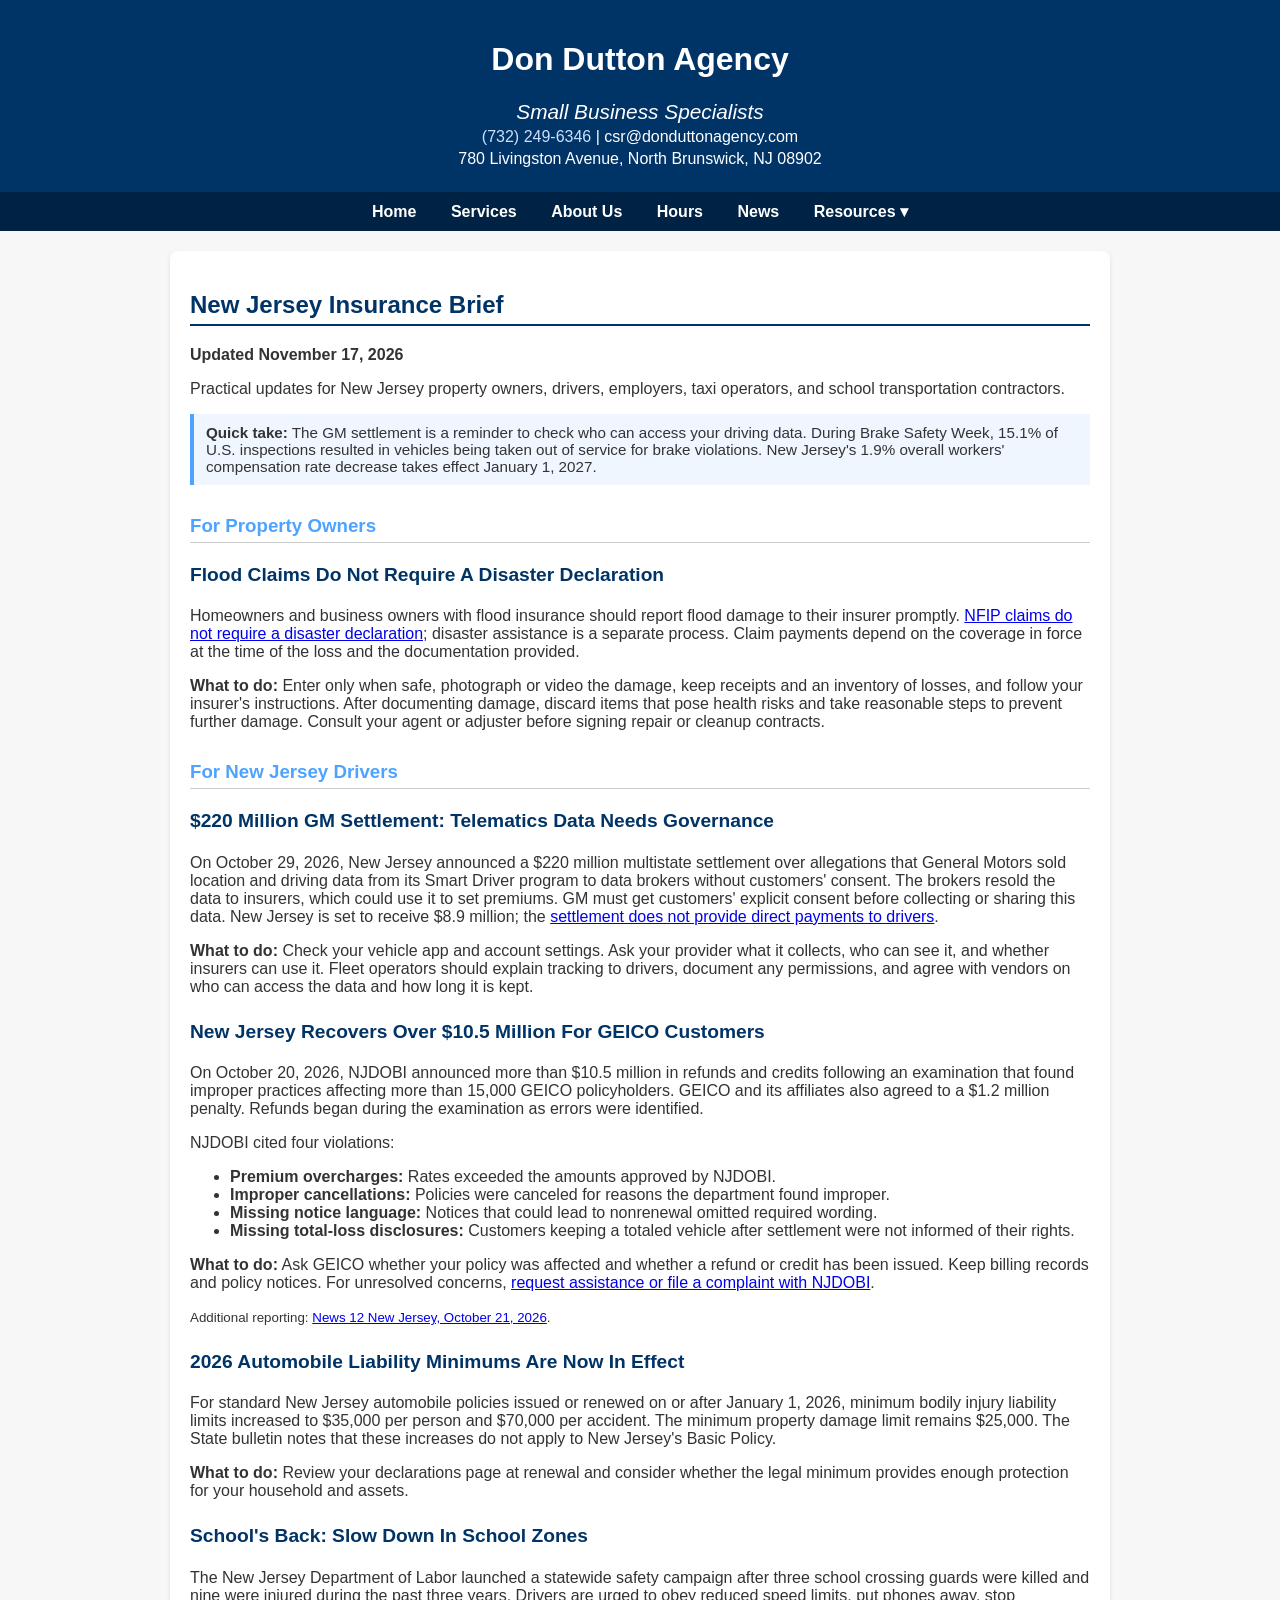
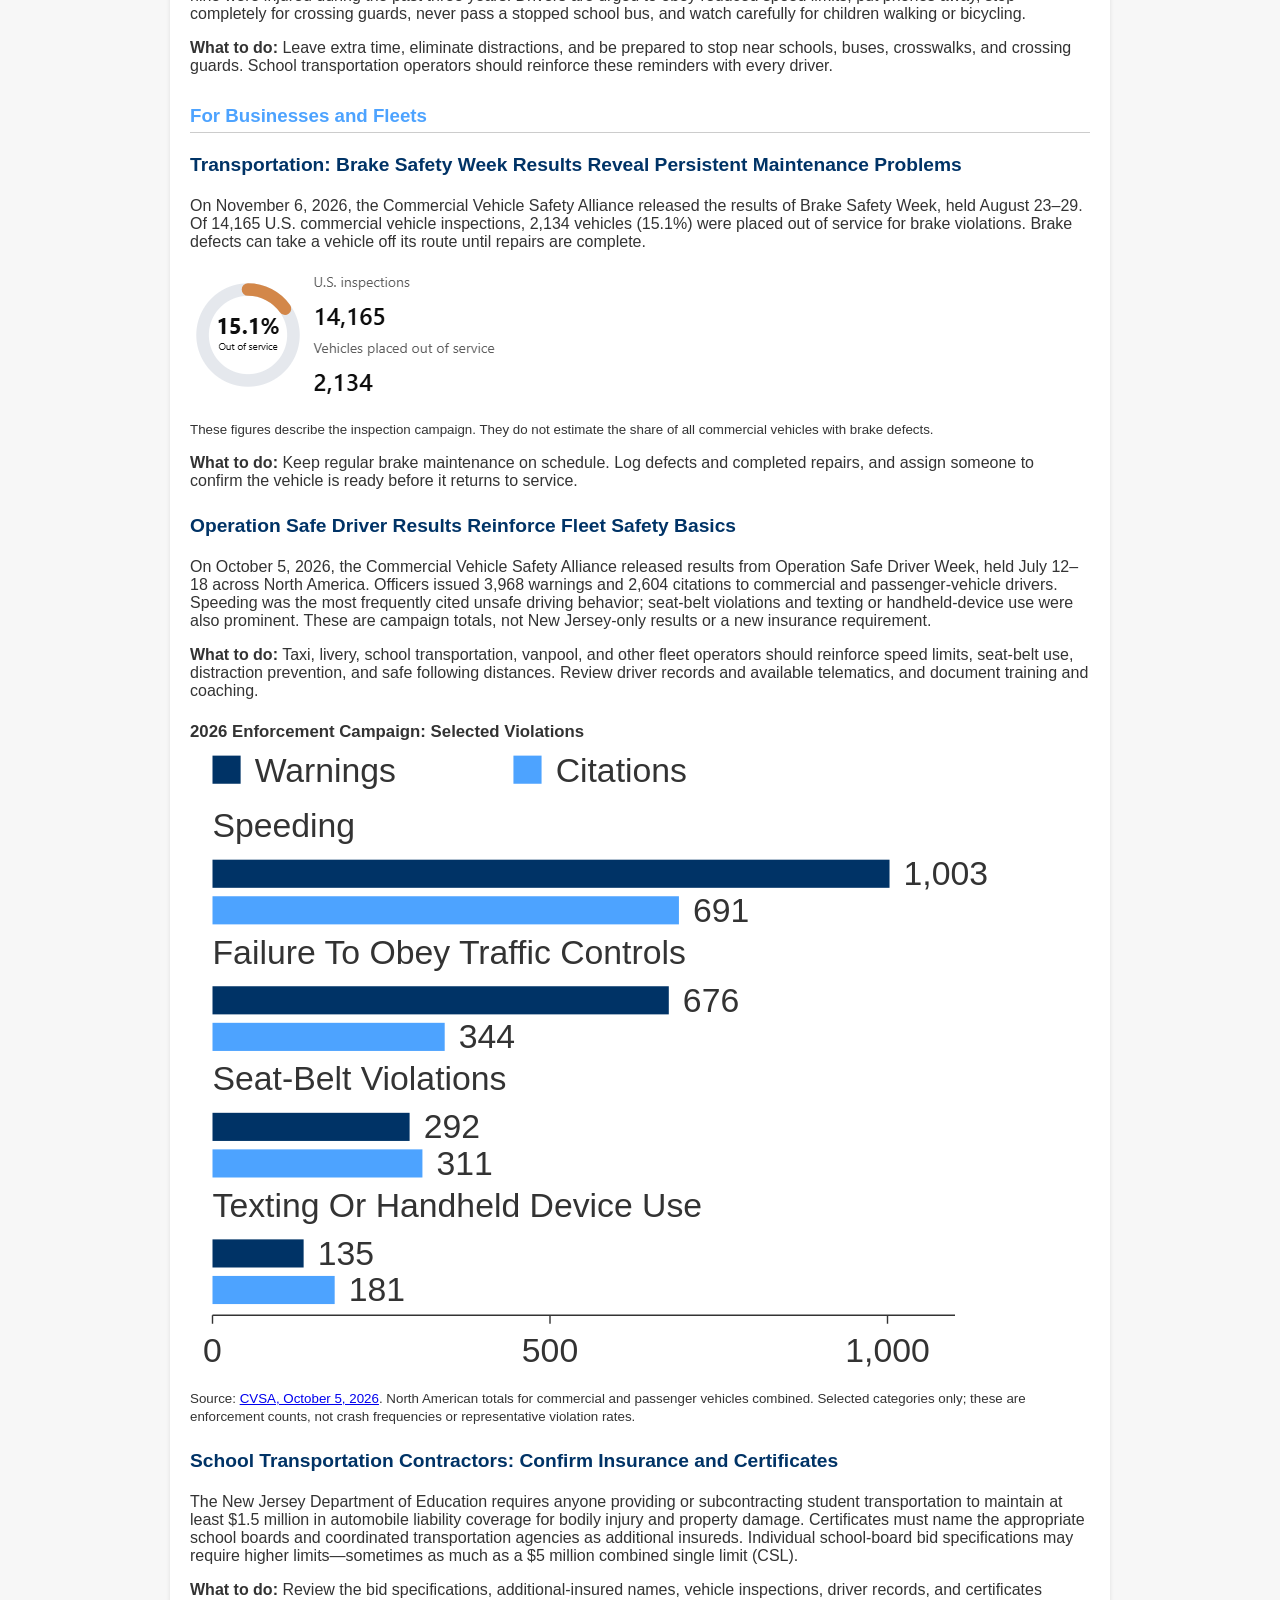
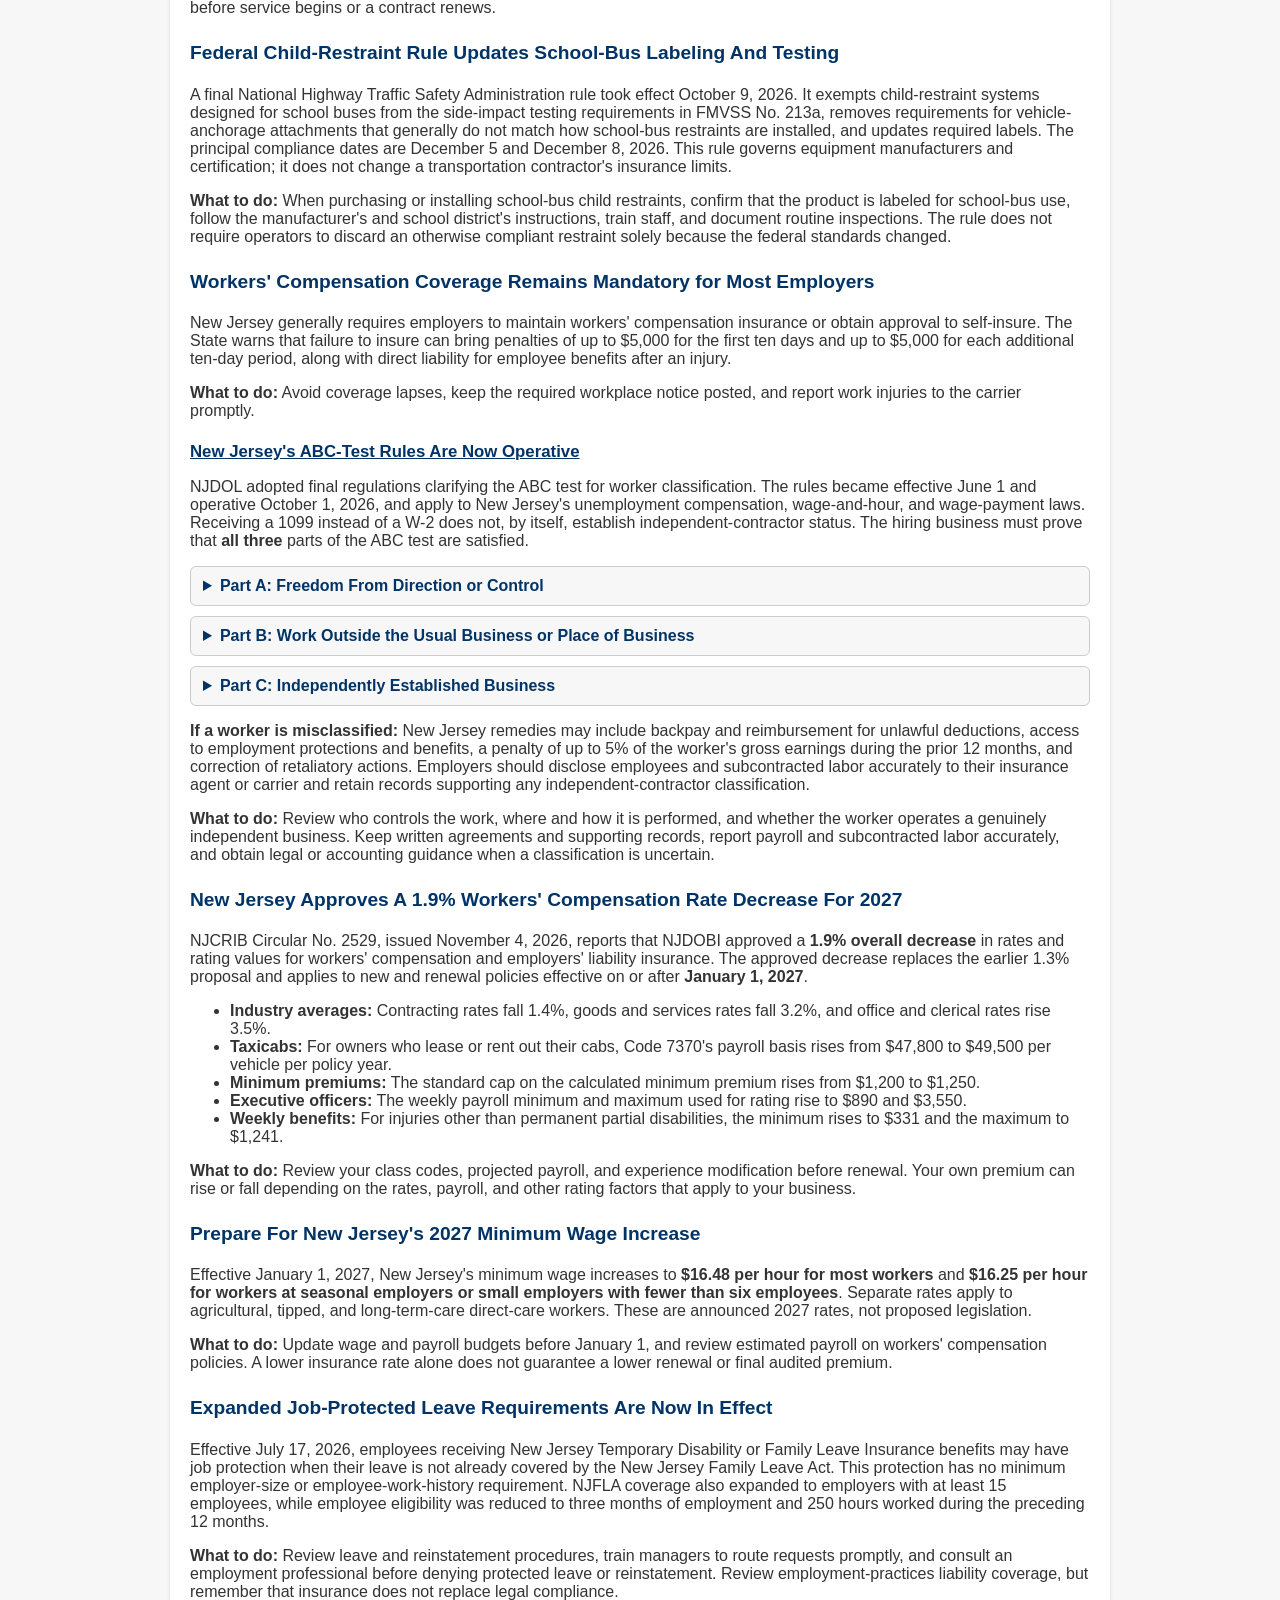
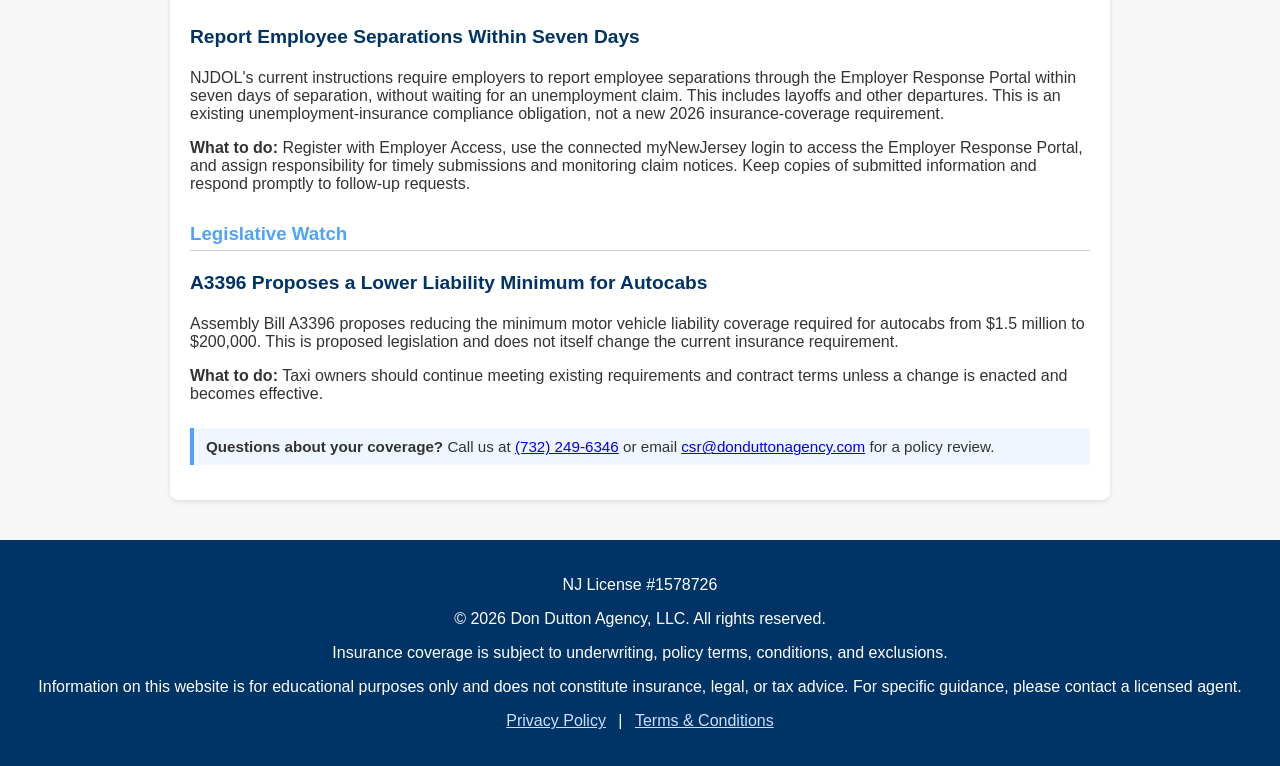
<file: news.html>
<!DOCTYPE html>
<html lang="en">
<head>
  <meta charset="UTF-8" />
  <meta name="viewport" content="width=device-width, initial-scale=1.0" />
  <title>NJ Insurance News | Don Dutton Agency</title>
  <meta name="description" content="Practical New Jersey insurance updates on flood claims, employer compliance, workers' compensation, and fleet safety." />
  <link rel="stylesheet" href="styles.css?v=b02c399bfccb">
</head>

<body class="site-page page-news">
  <header>
    <h1>Don Dutton Agency</h1>
    <p class="site-tagline">Small Business Specialists</p>
    <p>
      <a href="tel:17322496346" class="header-phone">(732) 249-6346</a>
      | <a href="mailto:csr@donduttonagency.com" class="header-link">csr@donduttonagency.com</a>
    </p>
    <p>
      <a href="https://www.google.com/maps/place/Don+Dutton+Agency+LLC/" class="header-link">
        780 Livingston Avenue, North Brunswick, NJ 08902
      </a>
    </p>
  </header>

  <nav>
    <a href="index.html">Home</a>
    <a href="index.html#services">Services</a>
    <a href="index.html#about">About Us</a>
    <a href="index.html#hours">Hours</a>
    <a href="news.html">News</a>
    <div class="dropdown">
      <input type="checkbox" id="resources-toggle">
      <label for="resources-toggle" class="dropbtn">Resources ▾</label>
      <div class="dropdown-content">
        <a href="faq.html">FAQ</a>
        <a href="links.html">Helpful Links</a>
        <a href="howtosave.html">How&nbsp;to&nbsp;Save</a>
        <a href="expensive.html">It's Not Just You</a>
        <a href="driving.html">Driving in NJ</a>
      </div>
    </div>
  </nav>

  <main class="container">
    <h2>New Jersey Insurance Brief</h2>
    <p><strong>Updated November 17, 2026</strong></p>
    <p>Practical updates for New Jersey property owners, drivers, employers, taxi operators, and school transportation contractors.</p>

    <div class="tip-note">
      <strong>Quick take:</strong> The GM settlement is a reminder to check who can access your driving data. During Brake Safety Week, 15.1% of U.S. inspections resulted in vehicles being taken out of service for brake violations. New Jersey's 1.9% overall workers' compensation rate decrease takes effect January 1, 2027.
    </div>

    <h3 class="section-heading">For Property Owners</h3>

    <div class="link-item">
      <h4>
        <a href="https://www.floodsmart.gov/recover/start-a-claim" target="_blank" rel="noopener noreferrer">
          Flood Claims Do Not Require A Disaster Declaration
        </a>
      </h4>
      <p>
        Homeowners and business owners with flood insurance should report flood damage to their insurer promptly. <a href="https://agents.floodsmart.gov/articles/flood-insurance-fact-or-fiction" target="_blank" rel="noopener noreferrer">NFIP claims do not require a disaster declaration</a>; disaster assistance is a separate process. Claim payments depend on the coverage in force at the time of the loss and the documentation provided.
      </p>
      <p><strong>What to do:</strong> Enter only when safe, photograph or video the damage, keep receipts and an inventory of losses, and follow your insurer's instructions. After documenting damage, discard items that pose health risks and take reasonable steps to prevent further damage. Consult your agent or adjuster before signing repair or cleanup contracts.</p>
    </div>

    <h3 class="section-heading">For New Jersey Drivers</h3>

    <div class="link-item">
      <h4>
        <a href="https://www.njoag.gov/new-jersey-to-receive-8-9-million-from-multistate-settlement-resolving-allegations-that-general-motors-illegally-sold-consumers-private-data/" target="_blank" rel="noopener noreferrer">
          $220 Million GM Settlement: Telematics Data Needs Governance
        </a>
      </h4>
      <p>
        On October 29, 2026, New Jersey announced a $220 million multistate settlement over allegations that General Motors sold location and driving data from its Smart Driver program to data brokers without customers' consent. The brokers resold the data to insurers, which could use it to set premiums. GM must get customers' explicit consent before collecting or sharing this data. New Jersey is set to receive $8.9 million; the <a href="https://www.michigan.gov/ag/news/press-releases/2026/10/29/nessel-coalition-reach-220-million-settlement-with-gm" target="_blank" rel="noopener noreferrer">settlement does not provide direct payments to drivers</a>.
      </p>
      <p><strong>What to do:</strong> Check your vehicle app and account settings. Ask your provider what it collects, who can see it, and whether insurers can use it. Fleet operators should explain tracking to drivers, document any permissions, and agree with vendors on who can access the data and how long it is kept.</p>
    </div>

    <div class="link-item">
      <h4>
        <a href="https://www.nj.gov/dobi/pressreleases/pr261020.html" target="_blank" rel="noopener noreferrer">
          New Jersey Recovers Over $10.5 Million For GEICO Customers
        </a>
      </h4>
      <p>
        On October 20, 2026, NJDOBI announced more than $10.5 million in refunds and credits following an examination that found improper practices affecting more than 15,000 GEICO policyholders. GEICO and its affiliates also agreed to a $1.2 million penalty. Refunds began during the examination as errors were identified.
      </p>
      <p>NJDOBI cited four violations:</p>
      <ul class="compact-list">
        <li><strong>Premium overcharges:</strong> Rates exceeded the amounts approved by NJDOBI.</li>
        <li><strong>Improper cancellations:</strong> Policies were canceled for reasons the department found improper.</li>
        <li><strong>Missing notice language:</strong> Notices that could lead to nonrenewal omitted required wording.</li>
        <li><strong>Missing total-loss disclosures:</strong> Customers keeping a totaled vehicle after settlement were not informed of their rights.</li>
      </ul>
      <p><strong>What to do:</strong> Ask GEICO whether your policy was affected and whether a refund or credit has been issued. Keep billing records and policy notices. For unresolved concerns, <a href="https://www.nj.gov/dobi/consumer.htm" target="_blank" rel="noopener noreferrer">request assistance or file a complaint with NJDOBI</a>.</p>
      <p><small>Additional reporting: <a href="https://newjersey.news12.com/nj-regulators-recover-over-105-million-for-geico-customers-improperly-charged" target="_blank" rel="noopener noreferrer">News 12 New Jersey, October 21, 2026</a>.</small></p>
    </div>

    <div class="link-item">
      <h4>
        <a href="https://www.nj.gov/dobi/bulletins/blt25_06.pdf" target="_blank" rel="noopener noreferrer">
          2026 Automobile Liability Minimums Are Now In Effect
        </a>
      </h4>
      <p>
        For standard New Jersey automobile policies issued or renewed on or after January 1, 2026, minimum bodily injury liability limits increased to $35,000 per person and $70,000 per accident. The minimum property damage limit remains $25,000. The State bulletin notes that these increases do not apply to New Jersey's Basic Policy.
      </p>
      <p><strong>What to do:</strong> Review your declarations page at renewal and consider whether the legal minimum provides enough protection for your household and assets.</p>
    </div>

    <div class="link-item">
      <h4>
        <a href="https://www.nj.gov/labor/lwdhome/press/2026/20260903_Back_to_School.shtml" target="_blank" rel="noopener noreferrer">
          School's Back: Slow Down In School Zones
        </a>
      </h4>
      <p>
        The New Jersey Department of Labor launched a statewide safety campaign after three school crossing guards were killed and nine were injured during the past three years. Drivers are urged to obey reduced speed limits, put phones away, stop completely for crossing guards, never pass a stopped school bus, and watch carefully for children walking or bicycling.
      </p>
      <p><strong>What to do:</strong> Leave extra time, eliminate distractions, and be prepared to stop near schools, buses, crosswalks, and crossing guards. School transportation operators should reinforce these reminders with every driver.</p>
    </div>

    <h3 class="section-heading">For Businesses and Fleets</h3>

    <div class="link-item">
      <h4>
        <a href="https://cvsa.org/news/cvsa-releases-2026-brake-safety-week-results" target="_blank" rel="noopener noreferrer">
          Transportation: Brake Safety Week Results Reveal Persistent Maintenance Problems
        </a>
      </h4>
      <p>
        On November 6, 2026, the Commercial Vehicle Safety Alliance released the results of Brake Safety Week, held August 23&ndash;29. Of 14,165 U.S. commercial vehicle inspections, 2,134 vehicles (15.1%) were placed out of service for brake violations. Brake defects can take a vehicle off its route until repairs are complete.
      </p>
      <svg xmlns="http://www.w3.org/2000/svg" width="100%" height="133" viewBox="0 0 340 133" preserveAspectRatio="xMinYMid meet" role="img" aria-labelledby="brake-safety-chart-title" aria-describedby="brake-safety-chart-description">
        <title id="brake-safety-chart-title">2026 Brake Safety Week: U.S. Inspection Results</title>
        <desc id="brake-safety-chart-description">Of 14,165 U.S. inspections, 2,134 vehicles were placed out of service for brake violations, or 15.1% of inspections.</desc>
        <!-- Show the chart from the supplied brief without its surrounding screenshot. -->
        <svg width="340" height="133" viewBox="32 227 340 133" overflow="hidden" aria-hidden="true">
          <image width="789" height="408" href="[data-uri]" />
        </svg>
      </svg>
      <p><small>These figures describe the inspection campaign. They do not estimate the share of all commercial vehicles with brake defects.</small></p>
      <p><strong>What to do:</strong> Keep regular brake maintenance on schedule. Log defects and completed repairs, and assign someone to confirm the vehicle is ready before it returns to service.</p>
    </div>

    <div class="link-item">
      <h4>
        <a href="https://cvsa.org/news/2026-osd-week-results" target="_blank" rel="noopener noreferrer">
          Operation Safe Driver Results Reinforce Fleet Safety Basics
        </a>
      </h4>
      <p>
        On October 5, 2026, the Commercial Vehicle Safety Alliance released results from Operation Safe Driver Week, held July 12&ndash;18 across North America. Officers issued 3,968 warnings and 2,604 citations to commercial and passenger-vehicle drivers. Speeding was the most frequently cited unsafe driving behavior; seat-belt violations and texting or handheld-device use were also prominent. These are campaign totals, not New Jersey-only results or a new insurance requirement.
      </p>
      <p><strong>What to do:</strong> Taxi, livery, school transportation, vanpool, and other fleet operators should reinforce speed limits, seat-belt use, distraction prevention, and safe following distances. Review driver records and available telematics, and document training and coaching.</p>

      <h5 class="classification-heading">2026 Enforcement Campaign: Selected Violations</h5>
      <svg xmlns="http://www.w3.org/2000/svg" width="100%" viewBox="0 0 640 440" role="img" aria-labelledby="cvsa-chart-title cvsa-chart-description">
        <title id="cvsa-chart-title">Operation Safe Driver Week 2026: Warnings And Citations</title>
        <desc id="cvsa-chart-description">Selected enforcement counts for commercial and passenger vehicles combined across North America, July 12 to 18, 2026. Speeding: 1,003 warnings and 691 citations. Failure to obey traffic controls: 676 warnings and 344 citations. Seat-belt violations: 292 warnings and 311 citations. Texting or handheld-device use: 135 warnings and 181 citations. All bars use the same scale, starting at zero.</desc>
        <g font-family="Arial, sans-serif" font-size="24" fill="currentColor">
          <rect x="16" y="4" width="20" height="20" fill="#003366" />
          <text x="46" y="23">Warnings</text>
          <rect x="230" y="4" width="20" height="20" fill="#4da3ff" />
          <text x="260" y="23">Citations</text>

          <g>
            <text x="16" y="62">Speeding</text>
            <rect x="16" y="78" width="481.44" height="20" fill="#003366" />
            <text x="507.44" y="96">1,003</text>
            <rect x="16" y="104" width="331.68" height="20" fill="#4da3ff" />
            <text x="357.68" y="122">691</text>
          </g>

          <g>
            <text x="16" y="152">Failure To Obey Traffic Controls</text>
            <rect x="16" y="168" width="324.48" height="20" fill="#003366" />
            <text x="350.48" y="186">676</text>
            <rect x="16" y="194" width="165.12" height="20" fill="#4da3ff" />
            <text x="191.12" y="212">344</text>
          </g>

          <g>
            <text x="16" y="242">Seat-Belt Violations</text>
            <rect x="16" y="258" width="140.16" height="20" fill="#003366" />
            <text x="166.16" y="276">292</text>
            <rect x="16" y="284" width="149.28" height="20" fill="#4da3ff" />
            <text x="175.28" y="302">311</text>
          </g>

          <g>
            <text x="16" y="332">Texting Or Handheld Device Use</text>
            <rect x="16" y="348" width="64.8" height="20" fill="#003366" />
            <text x="90.8" y="366">135</text>
            <rect x="16" y="374" width="86.88" height="20" fill="#4da3ff" />
            <text x="112.88" y="392">181</text>
          </g>

          <path d="M16 402H544 M16 402V408 M256 402V408 M496 402V408" fill="none" stroke="currentColor" />
          <text x="16" y="435" text-anchor="middle">0</text>
          <text x="256" y="435" text-anchor="middle">500</text>
          <text x="496" y="435" text-anchor="middle">1,000</text>
        </g>
      </svg>
      <p><small>Source: <a href="https://cvsa.org/news/2026-osd-week-results" target="_blank" rel="noopener noreferrer">CVSA, October 5, 2026</a>. North American totals for commercial and passenger vehicles combined. Selected categories only; these are enforcement counts, not crash frequencies or representative violation rates.</small></p>
    </div>

    <div class="link-item">
      <h4>
        <a href="https://www.nj.gov/education/compliance/bussafety/factsheet_schoolbuscontractor.shtml" target="_blank" rel="noopener noreferrer">
          School Transportation Contractors: Confirm Insurance and Certificates
        </a>
      </h4>
      <p>
        The New Jersey Department of Education requires anyone providing or subcontracting student transportation to maintain at least $1.5 million in automobile liability coverage for bodily injury and property damage. Certificates must name the appropriate school boards and coordinated transportation agencies as additional insureds. Individual school-board bid specifications may require higher limits&mdash;sometimes as much as a $5 million combined single limit (CSL).
      </p>
      <p><strong>What to do:</strong> Review the bid specifications, additional-insured names, vehicle inspections, driver records, and certificates before service begins or a contract renews.</p>
    </div>

    <div class="link-item">
      <h4>
        <a href="https://www.govinfo.gov/content/pkg/FR-2026-09-09/pdf/2026-18380.pdf" target="_blank" rel="noopener noreferrer">
          Federal Child-Restraint Rule Updates School-Bus Labeling And Testing
        </a>
      </h4>
      <p>
        A final National Highway Traffic Safety Administration rule took effect October 9, 2026. It exempts child-restraint systems designed for school buses from the side-impact testing requirements in FMVSS No. 213a, removes requirements for vehicle-anchorage attachments that generally do not match how school-bus restraints are installed, and updates required labels. The principal compliance dates are December 5 and December 8, 2026. This rule governs equipment manufacturers and certification; it does not change a transportation contractor's insurance limits.
      </p>
      <p><strong>What to do:</strong> When purchasing or installing school-bus child restraints, confirm that the product is labeled for school-bus use, follow the manufacturer's and school district's instructions, train staff, and document routine inspections. The rule does not require operators to discard an otherwise compliant restraint solely because the federal standards changed.</p>
    </div>

    <div class="link-item">
      <h4>
        <a href="https://www.nj.gov/labor/workerscompensation/employer-requirements/" target="_blank" rel="noopener noreferrer">
          Workers' Compensation Coverage Remains Mandatory for Most Employers
        </a>
      </h4>
      <p>
        New Jersey generally requires employers to maintain workers' compensation insurance or obtain approval to self-insure. The State warns that failure to insure can bring penalties of up to $5,000 for the first ten days and up to $5,000 for each additional ten-day period, along with direct liability for employee benefits after an injury.
      </p>
      <p><strong>What to do:</strong> Avoid coverage lapses, keep the required workplace notice posted, and report work injuries to the carrier promptly.</p>

      <h5 class="classification-heading">
        <a href="https://www.nj.gov/labor/lwdhome/press/2026/20260505_ABC.shtml" target="_blank" rel="noopener noreferrer">
          New Jersey's ABC-Test Rules Are Now Operative
        </a>
      </h5>
      <p>
        NJDOL adopted final regulations clarifying the ABC test for worker classification. The rules became effective June 1 and operative October 1, 2026, and apply to New Jersey's unemployment compensation, wage-and-hour, and wage-payment laws. Receiving a 1099 instead of a W-2 does not, by itself, establish independent-contractor status. The hiring business must prove that <strong>all three</strong> parts of the ABC test are satisfied.
      </p>

      <div class="abc-test">
        <details>
          <summary>Part A: Freedom From Direction or Control</summary>
          <div class="abc-content">
            <p>
              The worker must be, and remain, free from the employer's control or direction over the work under both the contract and the actual working relationship. Direction or control can include:
            </p>
            <ul class="compact-list">
              <li>Giving instructions or training</li>
              <li>Setting work hours</li>
              <li>Specifying tools, supplies, or assistants</li>
              <li>Defining responsibilities or the sequence of work</li>
              <li>Having the right to fire the worker</li>
            </ul>
            <p>If the employer exercises direction or control, Part A cannot be met.</p>
          </div>
        </details>

        <details>
          <summary>Part B: Work Outside the Usual Business or Place of Business</summary>
          <div class="abc-content">
            <p>
              The work must either be outside the employer's usual course of business or be performed outside all of the employer's places of business.
            </p>
            <ul class="compact-list">
              <li>A fence installer working at a law office performs a service outside the law firm's usual business; a paralegal assisting its lawyers does not.</li>
              <li>Facilities where physical or occupational therapists perform services through staffing contracts may be considered integral parts of the staffing business.</li>
            </ul>
            <p>If the work is similar to the employer's usual business or is performed where that business ordinarily operates, Part B cannot be met.</p>
          </div>
        </details>

        <details>
          <summary>Part C: Independently Established Business</summary>
          <div class="abc-content">
            <p>
              The worker must customarily operate an independently established trade, occupation, profession, or business that can continue separately from the relationship with the employer. Relevant factors include:
            </p>
            <ul class="compact-list">
              <li>The amount and duration of work for the current employer</li>
              <li>Whether the worker employs others and pays their own expenses</li>
              <li>Whether the worker serves more than one person or firm</li>
              <li>Whether the worker uses their own tools, equipment, vehicles, or materials</li>
              <li>The number and volume of other customers</li>
              <li>How much work comes from the current employer compared with other customers for the same services</li>
            </ul>
          </div>
        </details>
      </div>

      <p>
        <strong>If a worker is misclassified:</strong> New Jersey remedies may include backpay and reimbursement for unlawful deductions, access to employment protections and benefits, a penalty of up to 5% of the worker's gross earnings during the prior 12 months, and correction of retaliatory actions. Employers should disclose employees and subcontracted labor accurately to their insurance agent or carrier and retain records supporting any independent-contractor classification.
      </p>
      <p><strong>What to do:</strong> Review who controls the work, where and how it is performed, and whether the worker operates a genuinely independent business. Keep written agreements and supporting records, report payroll and subcontracted labor accurately, and obtain legal or accounting guidance when a classification is uncertain.</p>
    </div>

    <div class="link-item">
      <h4>
        <a href="https://www.njcrib.com/DocumentLibrary/BulletinsAndCirculars" target="_blank" rel="noopener noreferrer">
          New Jersey Approves A 1.9% Workers' Compensation Rate Decrease For 2027
        </a>
      </h4>
      <p>
        NJCRIB Circular No. 2529, issued November 4, 2026, reports that NJDOBI approved a <strong>1.9% overall decrease</strong> in rates and rating values for workers' compensation and employers' liability insurance. The approved decrease replaces the earlier 1.3% proposal and applies to new and renewal policies effective on or after <strong>January 1, 2027</strong>.
      </p>
      <ul class="compact-list">
        <li><strong>Industry averages:</strong> Contracting rates fall 1.4%, goods and services rates fall 3.2%, and office and clerical rates rise 3.5%.</li>
        <li><strong>Taxicabs:</strong> For owners who lease or rent out their cabs, Code 7370's payroll basis rises from $47,800 to $49,500 per vehicle per policy year.</li>
        <li><strong>Minimum premiums:</strong> The standard cap on the calculated minimum premium rises from $1,200 to $1,250.</li>
        <li><strong>Executive officers:</strong> The weekly payroll minimum and maximum used for rating rise to $890 and $3,550.</li>
        <li><strong>Weekly benefits:</strong> For injuries other than permanent partial disabilities, the minimum rises to $331 and the maximum to $1,241.</li>
      </ul>
      <p><strong>What to do:</strong> Review your class codes, projected payroll, and experience modification before renewal. Your own premium can rise or fall depending on the rates, payroll, and other rating factors that apply to your business.</p>
    </div>

    <div class="link-item">
      <h4>
        <a href="https://www.nj.gov/labor/wageandhour/assets/PDFs/minimumwage_postcard.pdf" target="_blank" rel="noopener noreferrer">
          Prepare For New Jersey's 2027 Minimum Wage Increase
        </a>
      </h4>
      <p>
        Effective January 1, 2027, New Jersey's minimum wage increases to <strong>$16.48 per hour for most workers</strong> and <strong>$16.25 per hour for workers at seasonal employers or small employers with fewer than six employees</strong>. Separate rates apply to agricultural, tipped, and long-term-care direct-care workers. These are announced 2027 rates, not proposed legislation.
      </p>
      <p><strong>What to do:</strong> Update wage and payroll budgets before January 1, and review estimated payroll on workers' compensation policies. A lower insurance rate alone does not guarantee a lower renewal or final audited premium.</p>
    </div>

    <div class="link-item">
      <h4>
        <a href="https://www.nj.gov/labor/myleavebenefits/worker/job-protection-information/more-protections.shtml" target="_blank" rel="noopener noreferrer">
          Expanded Job-Protected Leave Requirements Are Now In Effect
        </a>
      </h4>
      <p>
        Effective July 17, 2026, employees receiving New Jersey Temporary Disability or Family Leave Insurance benefits may have job protection when their leave is not already covered by the New Jersey Family Leave Act. This protection has no minimum employer-size or employee-work-history requirement. NJFLA coverage also expanded to employers with at least 15 employees, while employee eligibility was reduced to three months of employment and 250 hours worked during the preceding 12 months.
      </p>
      <p><strong>What to do:</strong> Review leave and reinstatement procedures, train managers to route requests promptly, and consult an employment professional before denying protected leave or reinstatement. Review employment-practices liability coverage, but remember that insurance does not replace legal compliance.</p>
    </div>

    <div class="link-item">
      <h4>
        <a href="https://www.nj.gov/labor/myunemployment/employers/eadjudication/" target="_blank" rel="noopener noreferrer">
          Report Employee Separations Within Seven Days
        </a>
      </h4>
      <p>
        NJDOL's current instructions require employers to report employee separations through the Employer Response Portal within seven days of separation, without waiting for an unemployment claim. This includes layoffs and other departures. This is an existing unemployment-insurance compliance obligation, not a new 2026 insurance-coverage requirement.
      </p>
      <p><strong>What to do:</strong> Register with Employer Access, use the connected myNewJersey login to access the Employer Response Portal, and assign responsibility for timely submissions and monitoring claim notices. Keep copies of submitted information and respond promptly to follow-up requests.</p>
    </div>

    <h3 class="section-heading">Legislative Watch</h3>

    <div class="link-item">
      <h4>
        <a href="https://www.njleg.state.nj.us/bill-search/2026/A3396" target="_blank" rel="noopener noreferrer">
          A3396 Proposes a Lower Liability Minimum for Autocabs
        </a>
      </h4>
      <p>
        Assembly Bill A3396 proposes reducing the minimum motor vehicle liability coverage required for autocabs from $1.5 million to $200,000. This is proposed legislation and does not itself change the current insurance requirement.
      </p>
      <p><strong>What to do:</strong> Taxi owners should continue meeting existing requirements and contract terms unless a change is enacted and becomes effective.</p>
    </div>

    <div class="tip-note">
      <strong>Questions about your coverage?</strong> Call us at <a href="tel:17322496346">(732) 249-6346</a> or email <a href="mailto:csr@donduttonagency.com">csr@donduttonagency.com</a> for a policy review.
    </div>
  </main>

  <footer>
    <p>NJ License #1578726</p>
    <p>&copy; 2026 Don Dutton Agency, LLC. All rights reserved.</p>
    <p>Insurance coverage is subject to underwriting, policy terms, conditions, and exclusions.</p>
    <p>Information on this website is for educational purposes only and does not constitute
    insurance, legal, or tax advice. For specific guidance, please contact a licensed agent.</p>
    <p class="footer-links">
      <a href="privacy.html">Privacy Policy</a>
      <span aria-hidden="true">|</span>
      <a href="terms.html">Terms &amp; Conditions</a>
    </p>
  </footer>
</body>
</html>
</file>
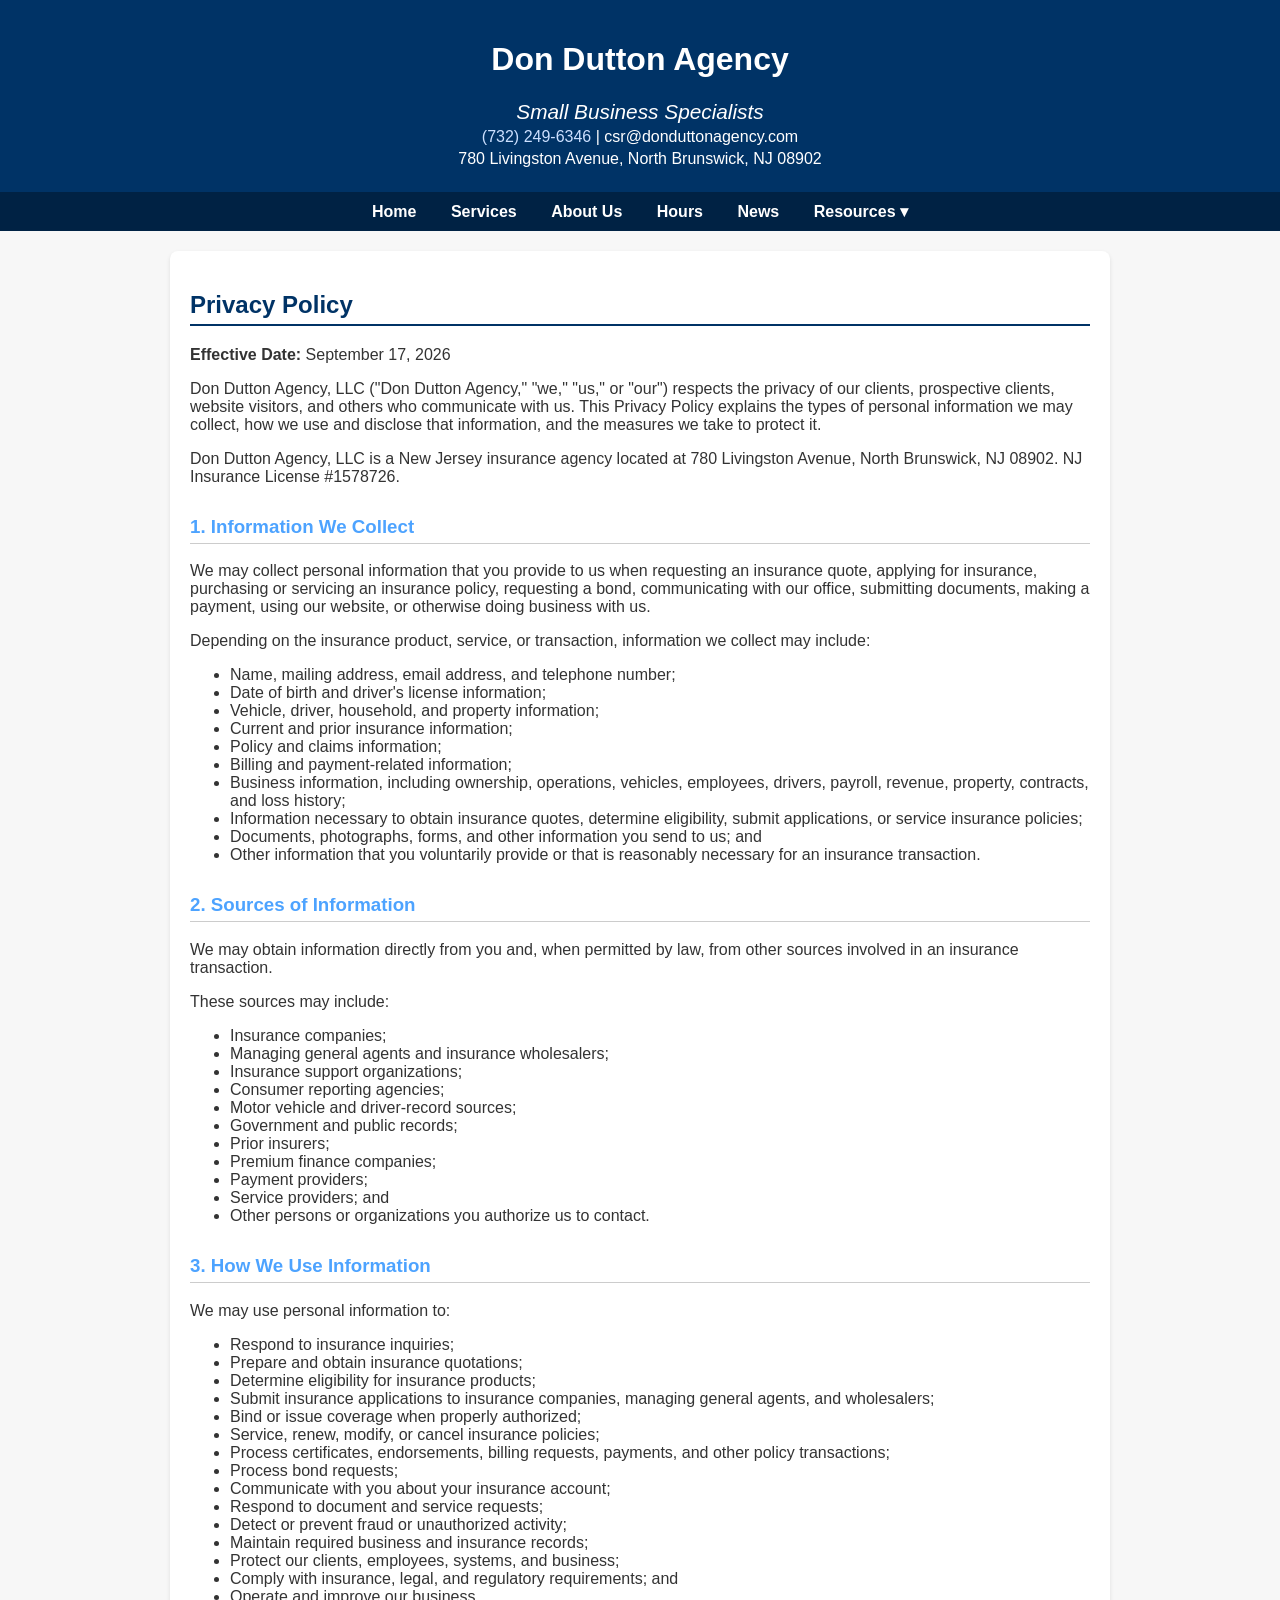
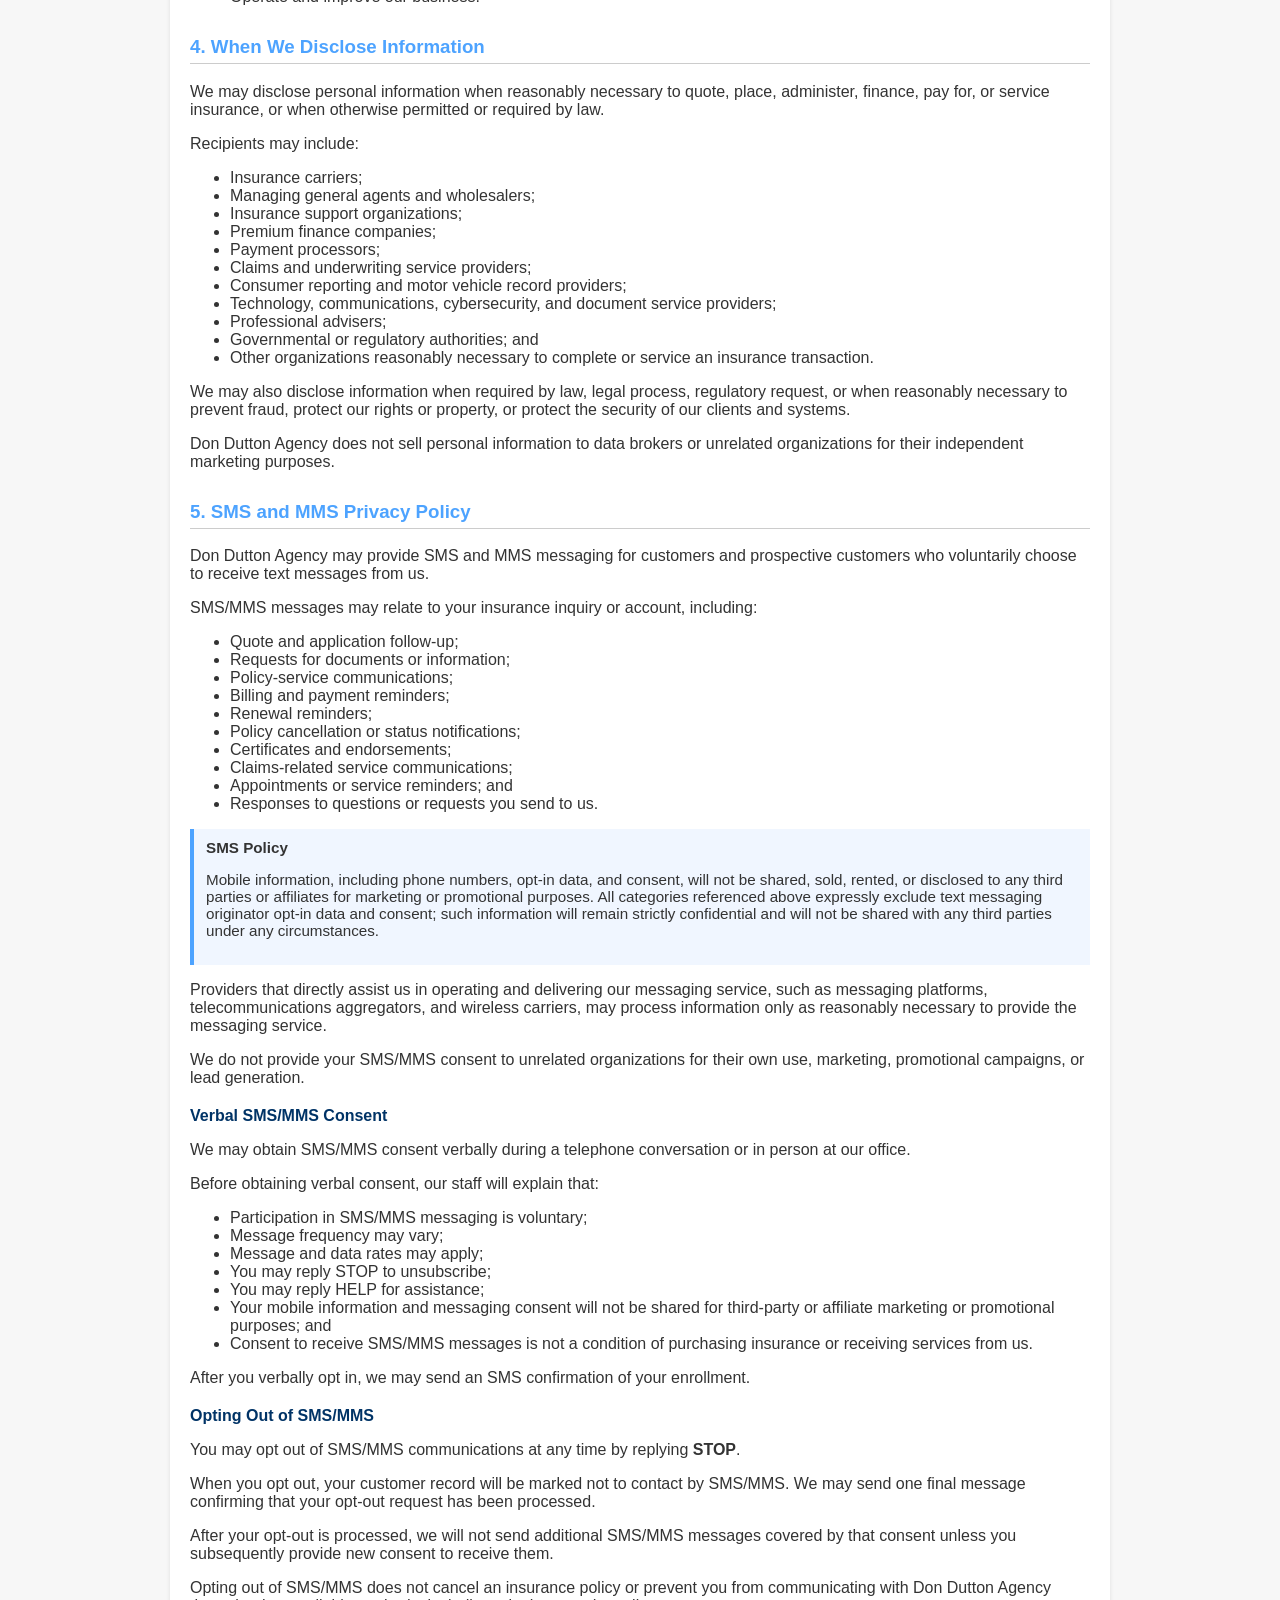
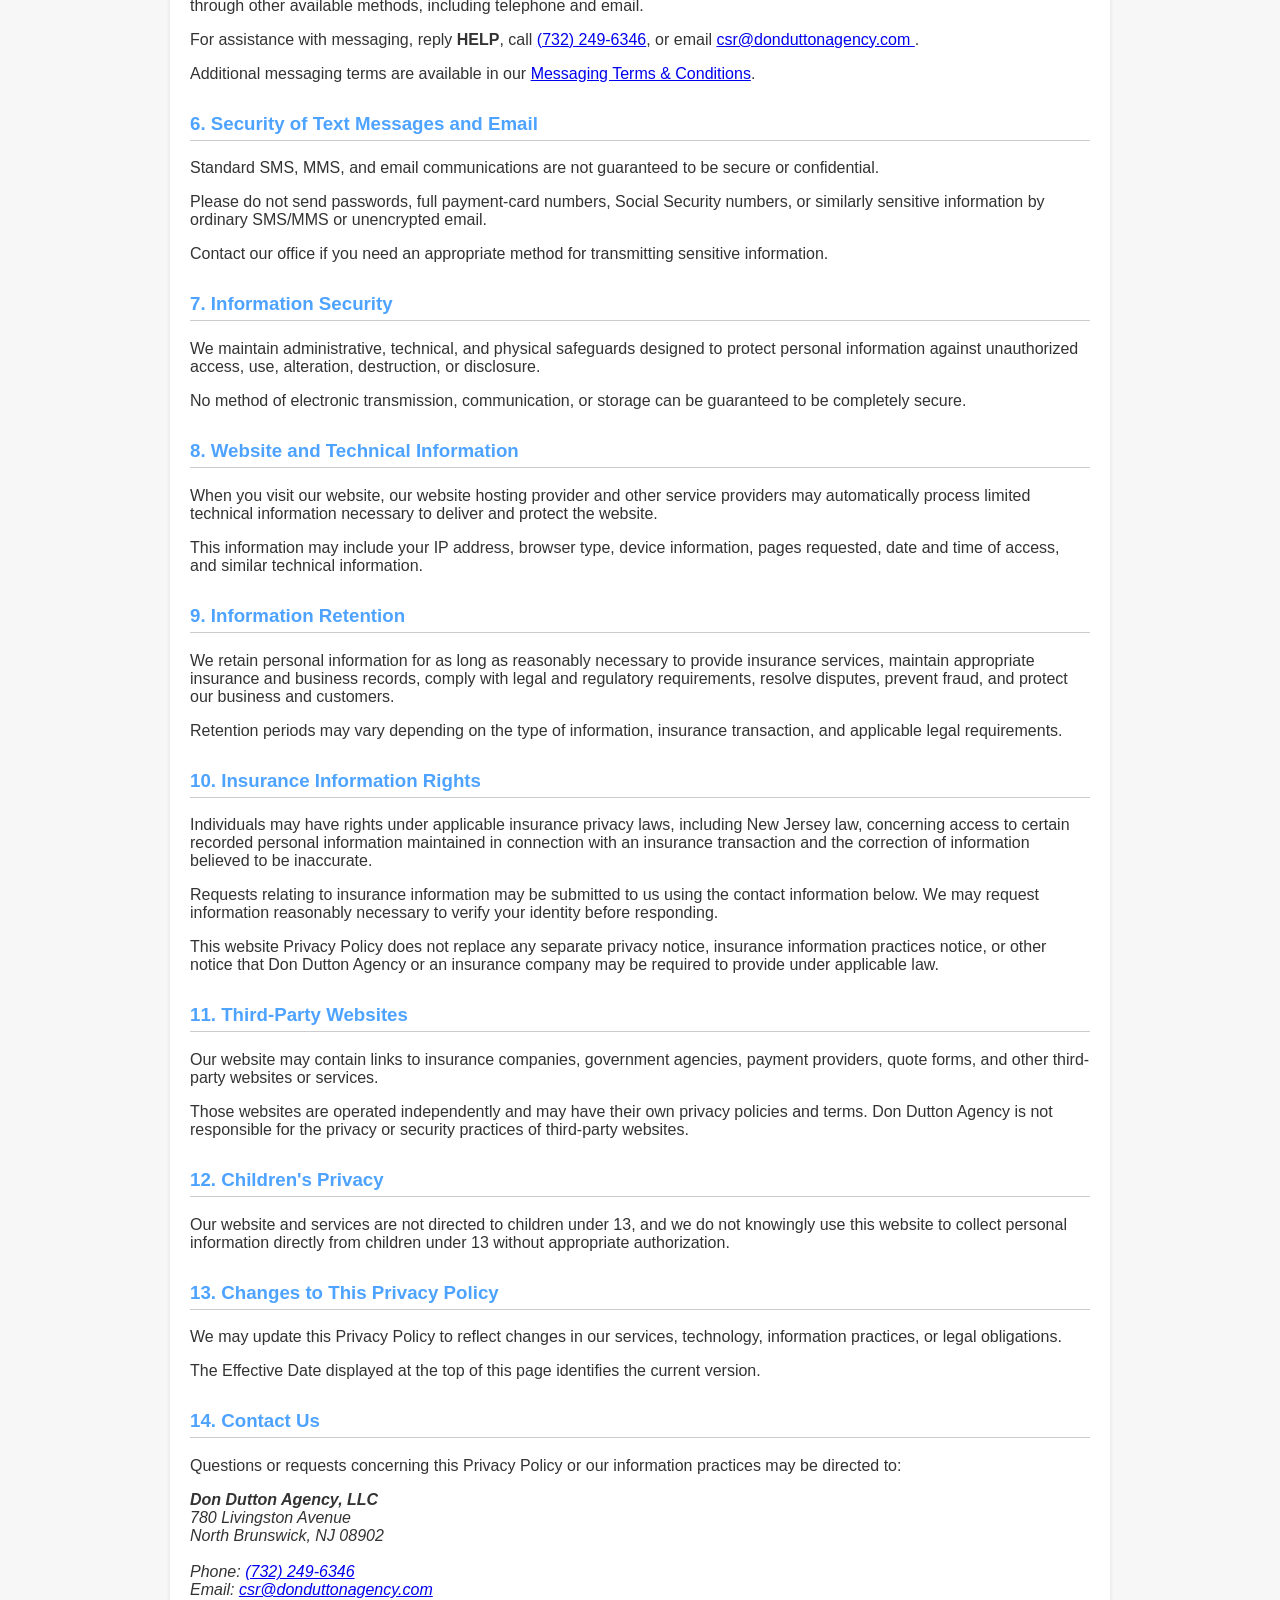
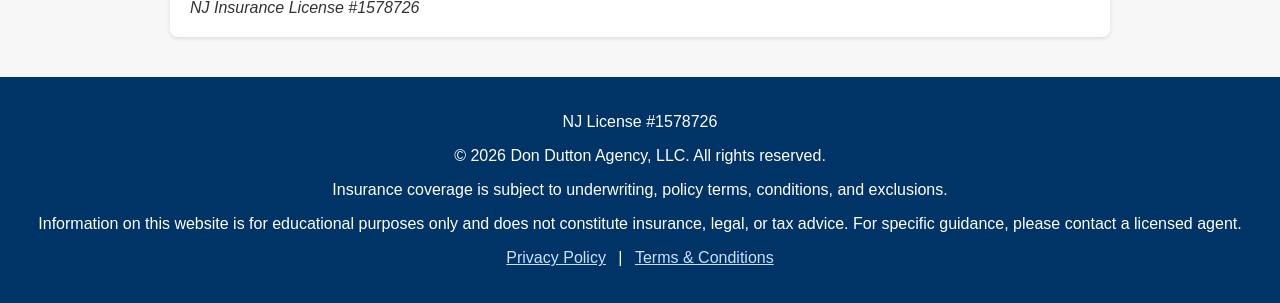
<file: privacy.html>
<!DOCTYPE html>
<html lang="en">
<head>
    <meta charset="UTF-8">
    <meta name="viewport" content="width=device-width, initial-scale=1.0">

    <title>Privacy Policy | Don Dutton Agency</title>

    <meta
        name="description"
        content="Privacy Policy for Don Dutton Agency, LLC, including insurance information practices and SMS/MMS messaging privacy."
    >

  <link rel="stylesheet" href="styles.css?v=b02c399bfccb">
</head>

<body class="site-page">

<header>
    <h1>Don Dutton Agency</h1>
	<p class="site-tagline">Small Business Specialists</p>
    <p>
      <a href="tel:17322496346" class="header-phone">(732) 249-6346</a> 
      | <a href="mailto:csr@donduttonagency.com" class="header-link">csr@donduttonagency.com</a>
    </p>
    <p>
      <a href="https://www.google.com/maps/place/Don+Dutton+Agency+LLC/" class="header-link">
        780 Livingston Avenue, North Brunswick, NJ 08902
      </a>
    </p>
  </header>

  <nav>
  <a href="index.html">Home</a>
  <a href="index.html#services">Services</a>
  <a href="index.html#about">About Us</a>
  <a href="index.html#hours">Hours</a>
  <a href="news.html">News</a>
  <div class="dropdown">
  <input type="checkbox" id="resources-toggle">
  <label for="resources-toggle" class="dropbtn">Resources ▾</label>
    <div class="dropdown-content">
      <a href="faq.html">FAQ</a>
      <a href="links.html">Helpful Links</a>
      <a href="howtosave.html">How&nbsp;to&nbsp;Save</a>
      <a href="expensive.html">It's Not Just You</a>
		<a href="driving.html">Driving in NJ</a>
    </div>
  </div>
  </nav>

<main class="container">

    <h2>Privacy Policy</h2>

    <p>
        <strong>Effective Date:</strong> September 17, 2026
    </p>

    <p>
        Don Dutton Agency, LLC ("Don Dutton Agency," "we," "us," or "our")
        respects the privacy of our clients, prospective clients, website
        visitors, and others who communicate with us. This Privacy Policy
        explains the types of personal information we may collect, how we
        use and disclose that information, and the measures we take to
        protect it.
    </p>

    <p>
        Don Dutton Agency, LLC is a New Jersey insurance agency located at
        780 Livingston Avenue, North Brunswick, NJ 08902.
        NJ Insurance License #1578726.
    </p>

    <h3 class="section-heading">1. Information We Collect</h3>

    <p>
        We may collect personal information that you provide to us when
        requesting an insurance quote, applying for insurance, purchasing
        or servicing an insurance policy, requesting a bond, communicating
        with our office, submitting documents, making a payment, using our
        website, or otherwise doing business with us.
    </p>

    <p>
        Depending on the insurance product, service, or transaction,
        information we collect may include:
    </p>

    <ul>
        <li>Name, mailing address, email address, and telephone number;</li>
        <li>Date of birth and driver's license information;</li>
        <li>Vehicle, driver, household, and property information;</li>
        <li>Current and prior insurance information;</li>
        <li>Policy and claims information;</li>
        <li>Billing and payment-related information;</li>
        <li>
            Business information, including ownership, operations, vehicles,
            employees, drivers, payroll, revenue, property, contracts, and
            loss history;
        </li>
        <li>
            Information necessary to obtain insurance quotes, determine
            eligibility, submit applications, or service insurance policies;
        </li>
        <li>
            Documents, photographs, forms, and other information you send
            to us; and
        </li>
        <li>
            Other information that you voluntarily provide or that is
            reasonably necessary for an insurance transaction.
        </li>
    </ul>

    <h3 class="section-heading">2. Sources of Information</h3>

    <p>
        We may obtain information directly from you and, when permitted by
        law, from other sources involved in an insurance transaction.
    </p>

    <p>These sources may include:</p>

    <ul>
        <li>Insurance companies;</li>
        <li>Managing general agents and insurance wholesalers;</li>
        <li>Insurance support organizations;</li>
        <li>Consumer reporting agencies;</li>
        <li>Motor vehicle and driver-record sources;</li>
        <li>Government and public records;</li>
        <li>Prior insurers;</li>
        <li>Premium finance companies;</li>
        <li>Payment providers;</li>
        <li>Service providers; and</li>
        <li>Other persons or organizations you authorize us to contact.</li>
    </ul>

    <h3 class="section-heading">3. How We Use Information</h3>

    <p>We may use personal information to:</p>

    <ul>
        <li>Respond to insurance inquiries;</li>
        <li>Prepare and obtain insurance quotations;</li>
        <li>Determine eligibility for insurance products;</li>
        <li>
            Submit insurance applications to insurance companies,
            managing general agents, and wholesalers;
        </li>
        <li>Bind or issue coverage when properly authorized;</li>
        <li>Service, renew, modify, or cancel insurance policies;</li>
        <li>
            Process certificates, endorsements, billing requests,
            payments, and other policy transactions;
        </li>
        <li>Process bond requests;</li>
        <li>Communicate with you about your insurance account;</li>
        <li>Respond to document and service requests;</li>
        <li>Detect or prevent fraud or unauthorized activity;</li>
        <li>Maintain required business and insurance records;</li>
        <li>Protect our clients, employees, systems, and business;</li>
        <li>Comply with insurance, legal, and regulatory requirements; and</li>
        <li>Operate and improve our business.</li>
    </ul>

    <h3 class="section-heading">4. When We Disclose Information</h3>

    <p>
        We may disclose personal information when reasonably necessary to
        quote, place, administer, finance, pay for, or service insurance,
        or when otherwise permitted or required by law.
    </p>

    <p>Recipients may include:</p>

    <ul>
        <li>Insurance carriers;</li>
        <li>Managing general agents and wholesalers;</li>
        <li>Insurance support organizations;</li>
        <li>Premium finance companies;</li>
        <li>Payment processors;</li>
        <li>Claims and underwriting service providers;</li>
        <li>Consumer reporting and motor vehicle record providers;</li>
        <li>
            Technology, communications, cybersecurity, and document
            service providers;
        </li>
        <li>Professional advisers;</li>
        <li>Governmental or regulatory authorities; and</li>
        <li>
            Other organizations reasonably necessary to complete or
            service an insurance transaction.
        </li>
    </ul>

    <p>
        We may also disclose information when required by law, legal
        process, regulatory request, or when reasonably necessary to
        prevent fraud, protect our rights or property, or protect the
        security of our clients and systems.
    </p>

    <p>
        Don Dutton Agency does not sell personal information to data
        brokers or unrelated organizations for their independent marketing
        purposes.
    </p>

    <h3 class="section-heading" id="sms">5. SMS and MMS Privacy Policy</h3>

    <p>
        Don Dutton Agency may provide SMS and MMS messaging for customers
        and prospective customers who voluntarily choose to receive text
        messages from us.
    </p>

    <p>
        SMS/MMS messages may relate to your insurance inquiry or account,
        including:
    </p>

    <ul>
        <li>Quote and application follow-up;</li>
        <li>Requests for documents or information;</li>
        <li>Policy-service communications;</li>
        <li>Billing and payment reminders;</li>
        <li>Renewal reminders;</li>
        <li>Policy cancellation or status notifications;</li>
        <li>Certificates and endorsements;</li>
        <li>Claims-related service communications;</li>
        <li>Appointments or service reminders; and</li>
        <li>Responses to questions or requests you send to us.</li>
    </ul>

    <div class="tip-note">
        <strong>SMS Policy</strong>
        <p>
            Mobile information, including phone numbers, opt-in data, and consent, will not be shared, sold, rented, or disclosed to any third parties or affiliates for marketing or promotional purposes. All categories referenced above expressly exclude text messaging originator opt-in data and consent; such information will remain strictly confidential and will not be shared with any third parties under any circumstances.
        </p>
    </div>

    <p>
        Providers that directly assist us in operating and delivering our
        messaging service, such as messaging platforms, telecommunications
        aggregators, and wireless carriers, may process information only
        as reasonably necessary to provide the messaging service.
    </p>

    <p>
        We do not provide your SMS/MMS consent to unrelated organizations
        for their own use, marketing, promotional campaigns, or lead
        generation.
    </p>

    <h4 class="subsection-heading">Verbal SMS/MMS Consent</h4>

    <p>
        We may obtain SMS/MMS consent verbally during a telephone
        conversation or in person at our office.
    </p>

    <p>
        Before obtaining verbal consent, our staff will explain that:
    </p>

    <ul>
        <li>Participation in SMS/MMS messaging is voluntary;</li>
        <li>Message frequency may vary;</li>
        <li>Message and data rates may apply;</li>
        <li>You may reply STOP to unsubscribe;</li>
        <li>You may reply HELP for assistance;</li>
        <li>
            Your mobile information and messaging consent will not be
            shared for third-party or affiliate marketing or promotional
            purposes; and
        </li>
        <li>
            Consent to receive SMS/MMS messages is not a condition of
            purchasing insurance or receiving services from us.
        </li>
    </ul>

    <p>
        After you verbally opt in, we may send an SMS confirmation of your
        enrollment.
    </p>

    <h4 class="subsection-heading">Opting Out of SMS/MMS</h4>

    <p>
        You may opt out of SMS/MMS communications at any time by replying
        <strong>STOP</strong>.
    </p>

    <p>
        When you opt out, your customer record will be marked not to
        contact by SMS/MMS. We may send one final message confirming that
        your opt-out request has been processed.
    </p>

    <p>
        After your opt-out is processed, we will not send additional
        SMS/MMS messages covered by that consent unless you subsequently
        provide new consent to receive them.
    </p>

    <p>
        Opting out of SMS/MMS does not cancel an insurance policy or
        prevent you from communicating with Don Dutton Agency through
        other available methods, including telephone and email.
    </p>

    <p>
        For assistance with messaging, reply <strong>HELP</strong>,
        call
        <a href="tel:+17322496346">(732) 249-6346</a>,
        or email
        <a href="mailto:csr@donduttonagency.com">
            csr@donduttonagency.com
        </a>.
    </p>

    <p>
        Additional messaging terms are available in our
        <a href="terms.html#messaging">Messaging Terms &amp; Conditions</a>.
    </p>

    <h3 class="section-heading">6. Security of Text Messages and Email</h3>

    <p>
        Standard SMS, MMS, and email communications are not guaranteed to
        be secure or confidential.
    </p>

    <p>
        Please do not send passwords, full payment-card numbers, Social
        Security numbers, or similarly sensitive information by ordinary
        SMS/MMS or unencrypted email.
    </p>

    <p>
        Contact our office if you need an appropriate method for
        transmitting sensitive information.
    </p>

    <h3 class="section-heading">7. Information Security</h3>

    <p>
        We maintain administrative, technical, and physical safeguards
        designed to protect personal information against unauthorized
        access, use, alteration, destruction, or disclosure.
    </p>

    <p>
        No method of electronic transmission, communication, or storage
        can be guaranteed to be completely secure.
    </p>

    <h3 class="section-heading">8. Website and Technical Information</h3>

    <p>
        When you visit our website, our website hosting provider and other
        service providers may automatically process limited technical
        information necessary to deliver and protect the website.
    </p>

    <p>
        This information may include your IP address, browser type, device
        information, pages requested, date and time of access, and similar
        technical information.
    </p>

    <h3 class="section-heading">9. Information Retention</h3>

    <p>
        We retain personal information for as long as reasonably necessary
        to provide insurance services, maintain appropriate insurance and
        business records, comply with legal and regulatory requirements,
        resolve disputes, prevent fraud, and protect our business and
        customers.
    </p>

    <p>
        Retention periods may vary depending on the type of information,
        insurance transaction, and applicable legal requirements.
    </p>

    <h3 class="section-heading">10. Insurance Information Rights</h3>

    <p>
        Individuals may have rights under applicable insurance privacy
        laws, including New Jersey law, concerning access to certain
        recorded personal information maintained in connection with an
        insurance transaction and the correction of information believed
        to be inaccurate.
    </p>

    <p>
        Requests relating to insurance information may be submitted to us
        using the contact information below. We may request information
        reasonably necessary to verify your identity before responding.
    </p>

    <p>
        This website Privacy Policy does not replace any separate privacy
        notice, insurance information practices notice, or other notice
        that Don Dutton Agency or an insurance company may be required to
        provide under applicable law.
    </p>

    <h3 class="section-heading">11. Third-Party Websites</h3>

    <p>
        Our website may contain links to insurance companies, government
        agencies, payment providers, quote forms, and other third-party
        websites or services.
    </p>

    <p>
        Those websites are operated independently and may have their own
        privacy policies and terms. Don Dutton Agency is not responsible
        for the privacy or security practices of third-party websites.
    </p>

    <h3 class="section-heading">12. Children's Privacy</h3>

    <p>
        Our website and services are not directed to children under 13,
        and we do not knowingly use this website to collect personal
        information directly from children under 13 without appropriate
        authorization.
    </p>

    <h3 class="section-heading">13. Changes to This Privacy Policy</h3>

    <p>
        We may update this Privacy Policy to reflect changes in our
        services, technology, information practices, or legal obligations.
    </p>

    <p>
        The Effective Date displayed at the top of this page identifies
        the current version.
    </p>

    <h3 class="section-heading">14. Contact Us</h3>

    <p>
        Questions or requests concerning this Privacy Policy or our
        information practices may be directed to:
    </p>

    <address>
        <strong>Don Dutton Agency, LLC</strong><br>
        780 Livingston Avenue<br>
        North Brunswick, NJ 08902<br><br>

        Phone:
        <a href="tel:+17322496346">(732) 249-6346</a><br>

        Email:
        <a href="mailto:csr@donduttonagency.com">
            csr@donduttonagency.com
        </a><br>

        NJ Insurance License #1578726
    </address>

</main>

<footer>
    <p>NJ License #1578726</p>
    <p>&copy; 2026 Don Dutton Agency, LLC. All rights reserved.</p>
    <p>Insurance coverage is subject to underwriting, policy terms, conditions, and exclusions.</p>
    <p>Information on this website is for educational purposes only and does not constitute 
    insurance, legal, or tax advice. For specific guidance, please contact a licensed agent.</p>
    <p class="footer-links">
      <a href="privacy.html">Privacy Policy</a>
      <span aria-hidden="true">|</span>
      <a href="terms.html">Terms &amp; Conditions</a>
    </p>
  </footer>

</body>
</html>
</file>
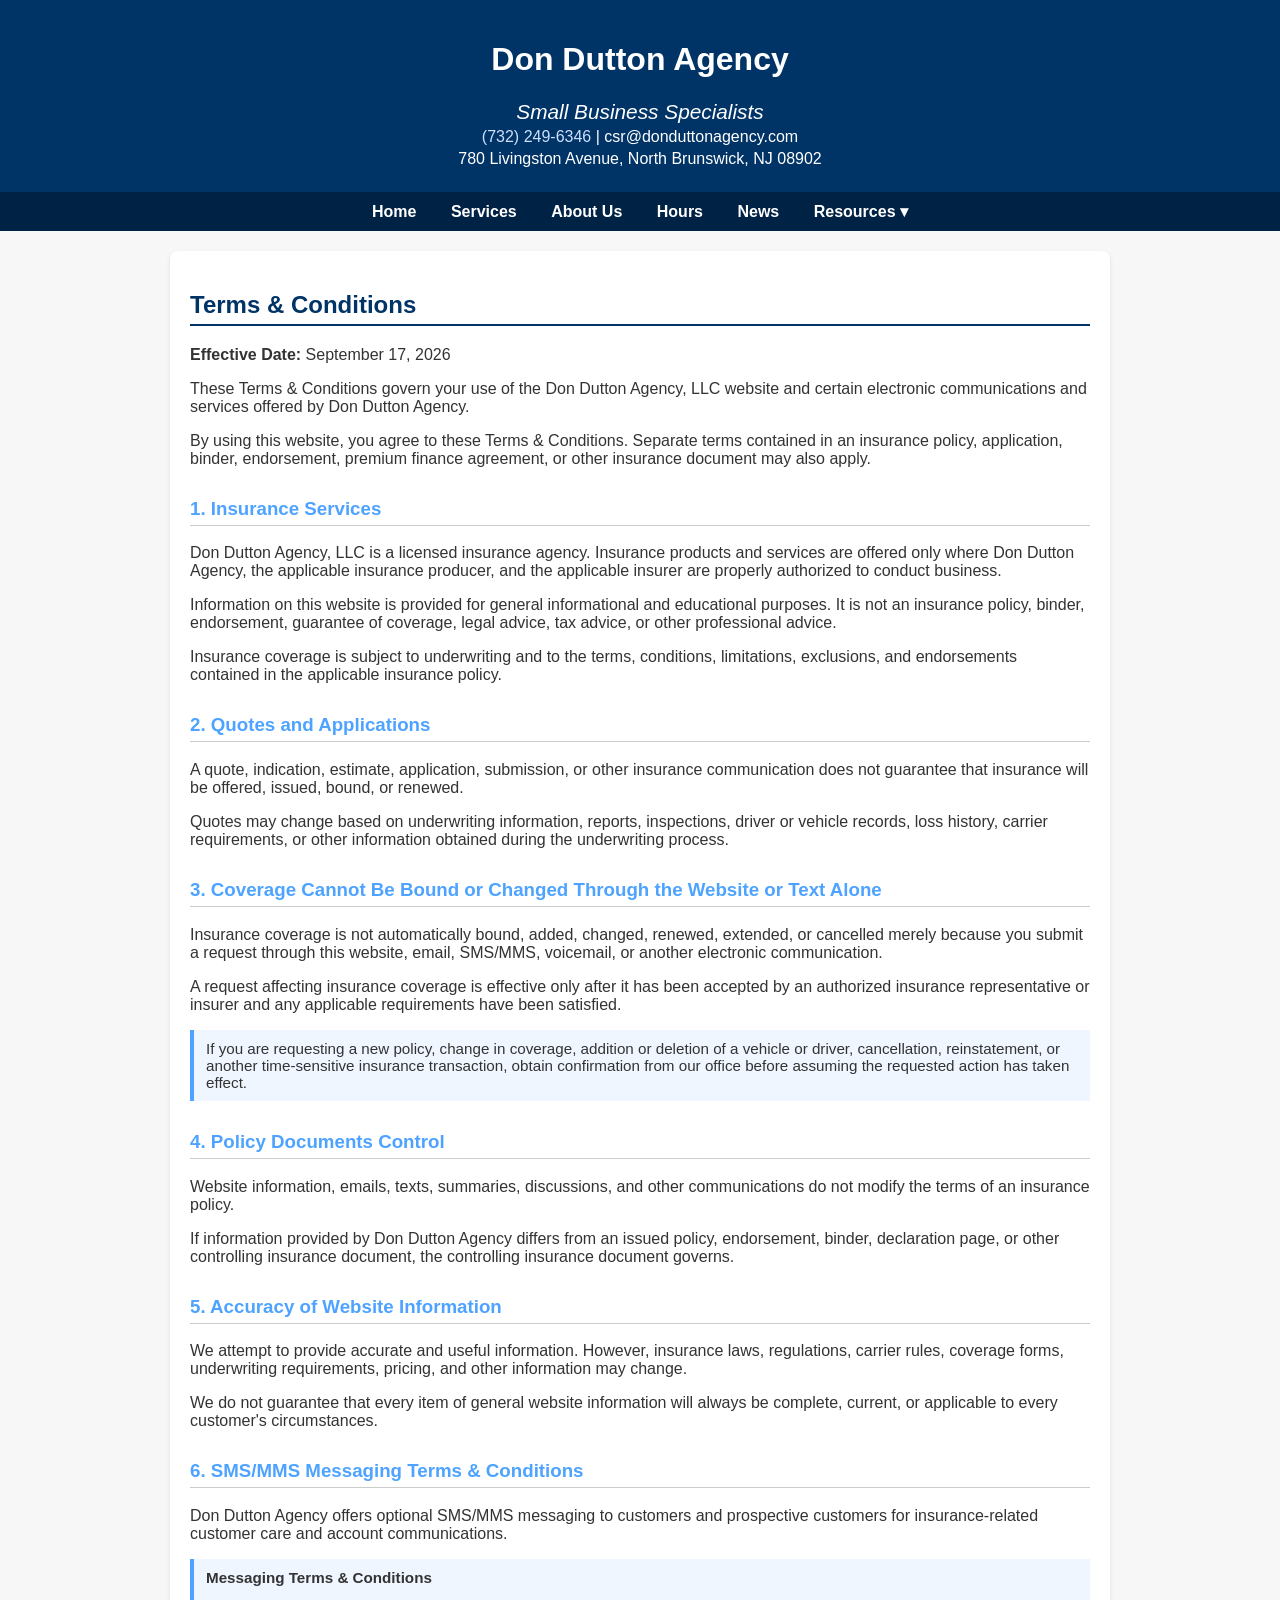
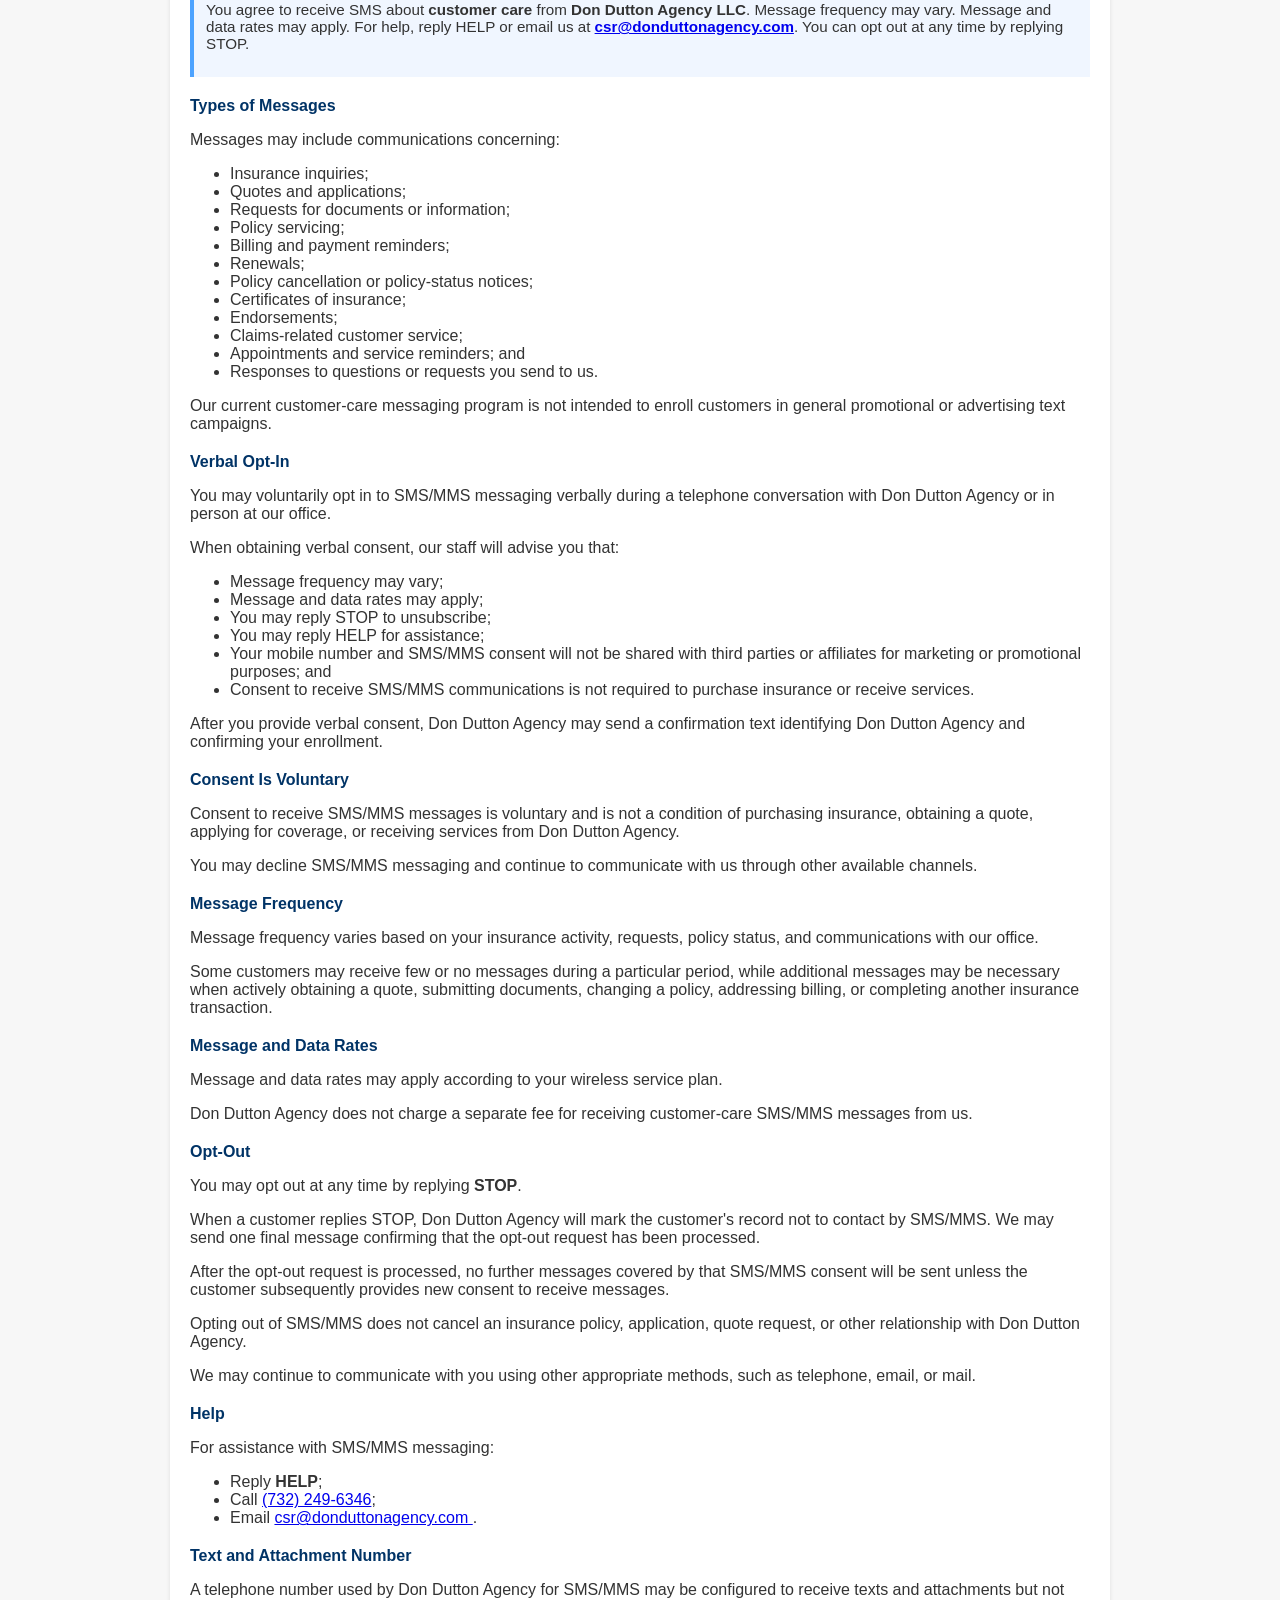
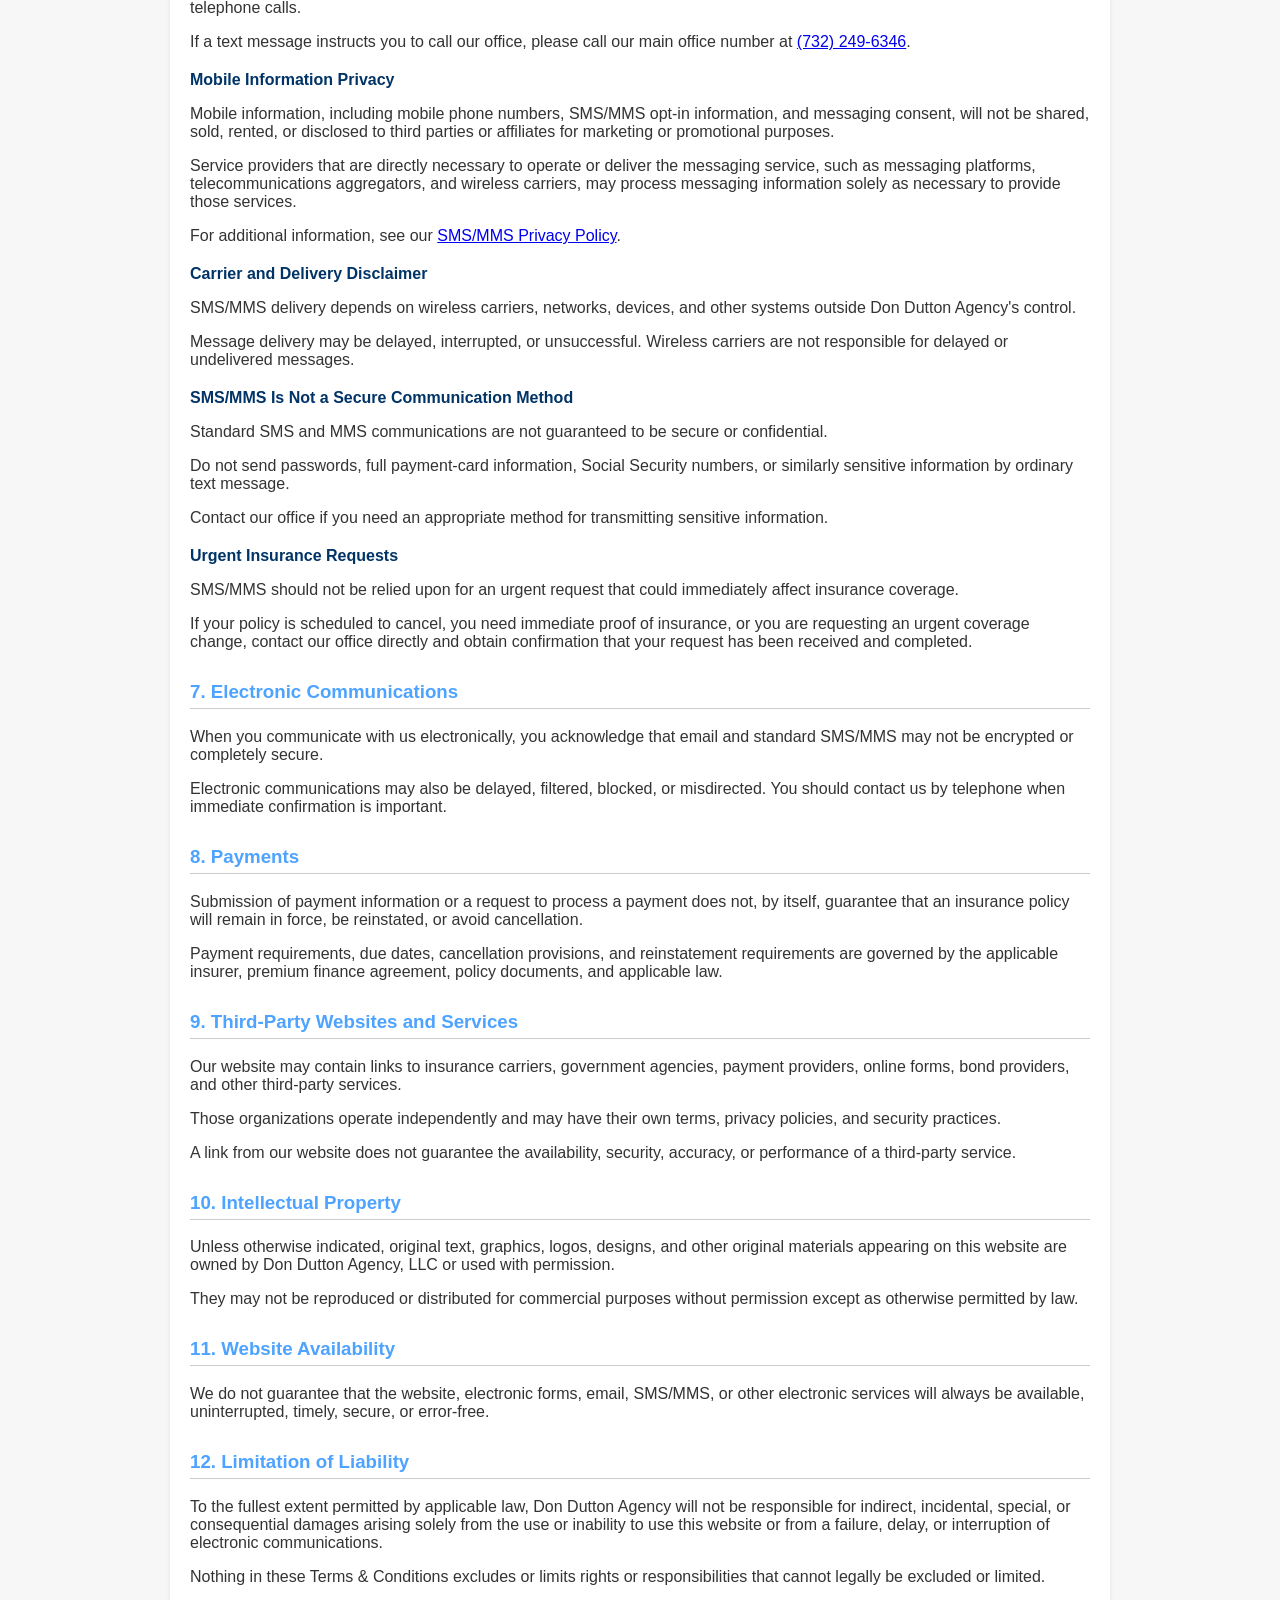
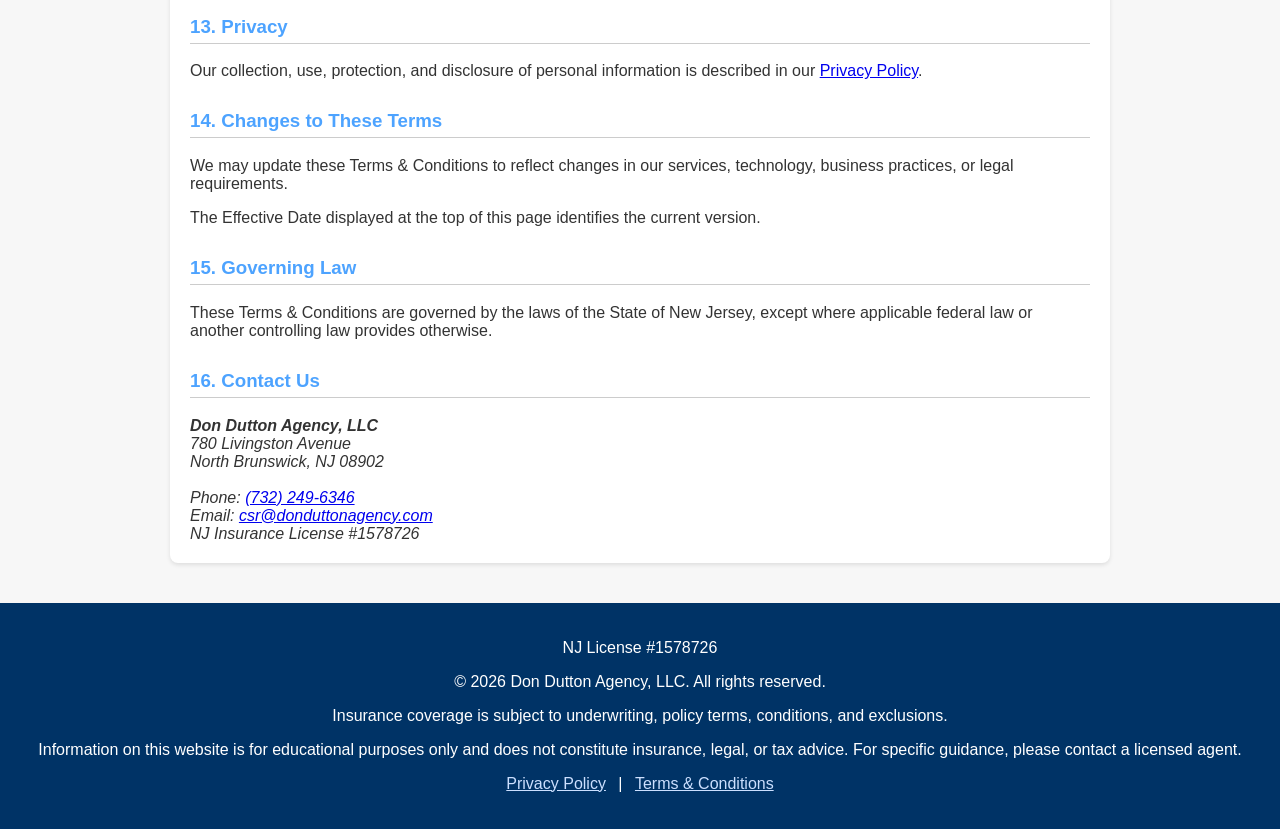
<file: terms.html>
<!DOCTYPE html>
<html lang="en">
<head>
    <meta charset="UTF-8">
    <meta name="viewport" content="width=device-width, initial-scale=1.0">

    <title>Terms &amp; Conditions | Don Dutton Agency</title>

    <meta
        name="description"
        content="Terms and Conditions for Don Dutton Agency, LLC, including website and SMS/MMS messaging terms."
    >

  <link rel="stylesheet" href="styles.css?v=b02c399bfccb">
</head>

<body class="site-page">

<header>
    <h1>Don Dutton Agency</h1>
	<p class="site-tagline">Small Business Specialists</p>
    <p>
      <a href="tel:17322496346" class="header-phone">(732) 249-6346</a> 
      | <a href="mailto:csr@donduttonagency.com" class="header-link">csr@donduttonagency.com</a>
    </p>
    <p>
      <a href="https://www.google.com/maps/place/Don+Dutton+Agency+LLC/" class="header-link">
        780 Livingston Avenue, North Brunswick, NJ 08902
      </a>
    </p>
  </header>

  <nav>
  <a href="index.html">Home</a>
  <a href="index.html#services">Services</a>
  <a href="index.html#about">About Us</a>
  <a href="index.html#hours">Hours</a>
  <a href="news.html">News</a>
  <div class="dropdown">
  <input type="checkbox" id="resources-toggle">
  <label for="resources-toggle" class="dropbtn">Resources ▾</label>
    <div class="dropdown-content">
      <a href="faq.html">FAQ</a>
      <a href="links.html">Helpful Links</a>
      <a href="howtosave.html">How&nbsp;to&nbsp;Save</a>
      <a href="expensive.html">It's Not Just You</a>
		<a href="driving.html">Driving in NJ</a>
    </div>
  </div>
  </nav>

<main class="container">

    <h2>Terms &amp; Conditions</h2>

    <p>
        <strong>Effective Date:</strong> September 17, 2026
    </p>

    <p>
        These Terms &amp; Conditions govern your use of the Don Dutton
        Agency, LLC website and certain electronic communications and
        services offered by Don Dutton Agency.
    </p>

    <p>
        By using this website, you agree to these Terms &amp; Conditions.
        Separate terms contained in an insurance policy, application,
        binder, endorsement, premium finance agreement, or other insurance
        document may also apply.
    </p>

    <h3 class="section-heading">1. Insurance Services</h3>

    <p>
        Don Dutton Agency, LLC is a licensed insurance agency.
        Insurance products and services are offered only where Don Dutton
        Agency, the applicable insurance producer, and the applicable
        insurer are properly authorized to conduct business.
    </p>

    <p>
        Information on this website is provided for general informational
        and educational purposes. It is not an insurance policy, binder,
        endorsement, guarantee of coverage, legal advice, tax advice, or
        other professional advice.
    </p>

    <p>
        Insurance coverage is subject to underwriting and to the terms,
        conditions, limitations, exclusions, and endorsements contained
        in the applicable insurance policy.
    </p>

    <h3 class="section-heading">2. Quotes and Applications</h3>

    <p>
        A quote, indication, estimate, application, submission, or other
        insurance communication does not guarantee that insurance will be
        offered, issued, bound, or renewed.
    </p>

    <p>
        Quotes may change based on underwriting information, reports,
        inspections, driver or vehicle records, loss history, carrier
        requirements, or other information obtained during the
        underwriting process.
    </p>

    <h3 class="section-heading">3. Coverage Cannot Be Bound or Changed Through the Website or Text Alone</h3>

    <p>
        Insurance coverage is not automatically bound, added, changed,
        renewed, extended, or cancelled merely because you submit a
        request through this website, email, SMS/MMS, voicemail, or another
        electronic communication.
    </p>

    <p>
        A request affecting insurance coverage is effective only after it
        has been accepted by an authorized insurance representative or
        insurer and any applicable requirements have been satisfied.
    </p>

    <div class="tip-note">
        If you are requesting a new policy, change in coverage, addition
        or deletion of a vehicle or driver, cancellation, reinstatement,
        or another time-sensitive insurance transaction, obtain
        confirmation from our office before assuming the requested action
        has taken effect.
    </div>

    <h3 class="section-heading">4. Policy Documents Control</h3>

    <p>
        Website information, emails, texts, summaries, discussions, and
        other communications do not modify the terms of an insurance
        policy.
    </p>

    <p>
        If information provided by Don Dutton Agency differs from an
        issued policy, endorsement, binder, declaration page, or other
        controlling insurance document, the controlling insurance
        document governs.
    </p>

    <h3 class="section-heading">5. Accuracy of Website Information</h3>

    <p>
        We attempt to provide accurate and useful information. However,
        insurance laws, regulations, carrier rules, coverage forms,
        underwriting requirements, pricing, and other information may
        change.
    </p>

    <p>
        We do not guarantee that every item of general website information
        will always be complete, current, or applicable to every
        customer's circumstances.
    </p>

    <h3 class="section-heading" id="messaging">6. SMS/MMS Messaging Terms &amp; Conditions</h3>

    <p>
        Don Dutton Agency offers optional SMS/MMS messaging to customers
        and prospective customers for insurance-related customer care and
        account communications.
    </p>

    <div class="tip-note">
        <strong>Messaging Terms &amp; Conditions</strong>
        <p>
            You agree to receive SMS about <strong>customer care</strong>
            from <strong>Don Dutton Agency LLC</strong>. Message frequency
            may vary. Message and data rates may apply. For help, reply HELP
            or email us at
            <strong><a href="mailto:csr@donduttonagency.com">csr@donduttonagency.com</a></strong>.
            You can opt out at any time by replying STOP.
        </p>
    </div>

    <h4 class="subsection-heading">Types of Messages</h4>

    <p>
        Messages may include communications concerning:
    </p>

    <ul>
        <li>Insurance inquiries;</li>
        <li>Quotes and applications;</li>
        <li>Requests for documents or information;</li>
        <li>Policy servicing;</li>
        <li>Billing and payment reminders;</li>
        <li>Renewals;</li>
        <li>Policy cancellation or policy-status notices;</li>
        <li>Certificates of insurance;</li>
        <li>Endorsements;</li>
        <li>Claims-related customer service;</li>
        <li>Appointments and service reminders; and</li>
        <li>Responses to questions or requests you send to us.</li>
    </ul>

    <p>
        Our current customer-care messaging program is not intended to
        enroll customers in general promotional or advertising text
        campaigns.
    </p>

    <h4 class="subsection-heading">Verbal Opt-In</h4>

    <p>
        You may voluntarily opt in to SMS/MMS messaging verbally during a
        telephone conversation with Don Dutton Agency or in person at our
        office.
    </p>

    <p>
        When obtaining verbal consent, our staff will advise you that:
    </p>

    <ul>
        <li>Message frequency may vary;</li>
        <li>Message and data rates may apply;</li>
        <li>You may reply STOP to unsubscribe;</li>
        <li>You may reply HELP for assistance;</li>
        <li>
            Your mobile number and SMS/MMS consent will not be shared with
            third parties or affiliates for marketing or promotional
            purposes; and
        </li>
        <li>
            Consent to receive SMS/MMS communications is not required to
            purchase insurance or receive services.
        </li>
    </ul>

    <p>
        After you provide verbal consent, Don Dutton Agency may send a
        confirmation text identifying Don Dutton Agency and confirming
        your enrollment.
    </p>

    <h4 class="subsection-heading">Consent Is Voluntary</h4>

    <p>
        Consent to receive SMS/MMS messages is voluntary and is not a
        condition of purchasing insurance, obtaining a quote, applying for
        coverage, or receiving services from Don Dutton Agency.
    </p>

    <p>
        You may decline SMS/MMS messaging and continue to communicate with
        us through other available channels.
    </p>

    <h4 class="subsection-heading">Message Frequency</h4>

    <p>
        Message frequency varies based on your insurance activity,
        requests, policy status, and communications with our office.
    </p>

    <p>
        Some customers may receive few or no messages during a particular
        period, while additional messages may be necessary when actively
        obtaining a quote, submitting documents, changing a policy,
        addressing billing, or completing another insurance transaction.
    </p>

    <h4 class="subsection-heading">Message and Data Rates</h4>

    <p>
        Message and data rates may apply according to your wireless
        service plan.
    </p>

    <p>
        Don Dutton Agency does not charge a separate fee for receiving
        customer-care SMS/MMS messages from us.
    </p>

    <h4 class="subsection-heading">Opt-Out</h4>

    <p>
        You may opt out at any time by replying
        <strong>STOP</strong>.
    </p>

    <p>
        When a customer replies STOP, Don Dutton Agency will mark the
        customer's record not to contact by SMS/MMS. We may send one final
        message confirming that the opt-out request has been processed.
    </p>

    <p>
        After the opt-out request is processed, no further messages
        covered by that SMS/MMS consent will be sent unless the customer
        subsequently provides new consent to receive messages.
    </p>

    <p>
        Opting out of SMS/MMS does not cancel an insurance policy,
        application, quote request, or other relationship with Don Dutton
        Agency.
    </p>

    <p>
        We may continue to communicate with you using other appropriate
        methods, such as telephone, email, or mail.
    </p>

    <h4 class="subsection-heading">Help</h4>

    <p>
        For assistance with SMS/MMS messaging:
    </p>

    <ul>
        <li>Reply <strong>HELP</strong>;</li>
        <li>
            Call
            <a href="tel:+17322496346">(732) 249-6346</a>;
        </li>
        <li>
            Email
            <a href="mailto:csr@donduttonagency.com">
                csr@donduttonagency.com
            </a>.
        </li>
    </ul>

    <h4 class="subsection-heading">Text and Attachment Number</h4>

    <p>
        A telephone number used by Don Dutton Agency for SMS/MMS may be
        configured to receive texts and attachments but not telephone
        calls.
    </p>

    <p>
        If a text message instructs you to call our office, please call
        our main office number at
        <a href="tel:+17322496346">(732) 249-6346</a>.
    </p>

    <h4 class="subsection-heading">Mobile Information Privacy</h4>

    <p>
        Mobile information, including mobile phone numbers, SMS/MMS
        opt-in information, and messaging consent, will not be shared,
        sold, rented, or disclosed to third parties or affiliates for
        marketing or promotional purposes.
    </p>

    <p>
        Service providers that are directly necessary to operate or
        deliver the messaging service, such as messaging platforms,
        telecommunications aggregators, and wireless carriers, may process
        messaging information solely as necessary to provide those
        services.
    </p>

    <p>
        For additional information, see our
        <a href="privacy.html#sms">SMS/MMS Privacy Policy</a>.
    </p>

    <h4 class="subsection-heading">Carrier and Delivery Disclaimer</h4>

    <p>
        SMS/MMS delivery depends on wireless carriers, networks, devices,
        and other systems outside Don Dutton Agency's control.
    </p>

    <p>
        Message delivery may be delayed, interrupted, or unsuccessful.
        Wireless carriers are not responsible for delayed or undelivered
        messages.
    </p>

    <h4 class="subsection-heading">SMS/MMS Is Not a Secure Communication Method</h4>

    <p>
        Standard SMS and MMS communications are not guaranteed to be
        secure or confidential.
    </p>

    <p>
        Do not send passwords, full payment-card information, Social
        Security numbers, or similarly sensitive information by ordinary
        text message.
    </p>

    <p>
        Contact our office if you need an appropriate method for
        transmitting sensitive information.
    </p>

    <h4 class="subsection-heading">Urgent Insurance Requests</h4>

    <p>
        SMS/MMS should not be relied upon for an urgent request that could
        immediately affect insurance coverage.
    </p>

    <p>
        If your policy is scheduled to cancel, you need immediate proof of
        insurance, or you are requesting an urgent coverage change,
        contact our office directly and obtain confirmation that your
        request has been received and completed.
    </p>

    <h3 class="section-heading">7. Electronic Communications</h3>

    <p>
        When you communicate with us electronically, you acknowledge that
        email and standard SMS/MMS may not be encrypted or completely
        secure.
    </p>

    <p>
        Electronic communications may also be delayed, filtered, blocked,
        or misdirected. You should contact us by telephone when immediate
        confirmation is important.
    </p>

    <h3 class="section-heading">8. Payments</h3>

    <p>
        Submission of payment information or a request to process a
        payment does not, by itself, guarantee that an insurance policy
        will remain in force, be reinstated, or avoid cancellation.
    </p>

    <p>
        Payment requirements, due dates, cancellation provisions, and
        reinstatement requirements are governed by the applicable insurer,
        premium finance agreement, policy documents, and applicable law.
    </p>

    <h3 class="section-heading">9. Third-Party Websites and Services</h3>

    <p>
        Our website may contain links to insurance carriers, government
        agencies, payment providers, online forms, bond providers, and
        other third-party services.
    </p>

    <p>
        Those organizations operate independently and may have their own
        terms, privacy policies, and security practices.
    </p>

    <p>
        A link from our website does not guarantee the availability,
        security, accuracy, or performance of a third-party service.
    </p>

    <h3 class="section-heading">10. Intellectual Property</h3>

    <p>
        Unless otherwise indicated, original text, graphics, logos,
        designs, and other original materials appearing on this website
        are owned by Don Dutton Agency, LLC or used with permission.
    </p>

    <p>
        They may not be reproduced or distributed for commercial purposes
        without permission except as otherwise permitted by law.
    </p>

    <h3 class="section-heading">11. Website Availability</h3>

    <p>
        We do not guarantee that the website, electronic forms, email,
        SMS/MMS, or other electronic services will always be available,
        uninterrupted, timely, secure, or error-free.
    </p>

    <h3 class="section-heading">12. Limitation of Liability</h3>

    <p>
        To the fullest extent permitted by applicable law, Don Dutton
        Agency will not be responsible for indirect, incidental, special,
        or consequential damages arising solely from the use or inability
        to use this website or from a failure, delay, or interruption of
        electronic communications.
    </p>

    <p>
        Nothing in these Terms &amp; Conditions excludes or limits rights
        or responsibilities that cannot legally be excluded or limited.
    </p>

    <h3 class="section-heading">13. Privacy</h3>

    <p>
        Our collection, use, protection, and disclosure of personal
        information is described in our
        <a href="privacy.html">Privacy Policy</a>.
    </p>

    <h3 class="section-heading">14. Changes to These Terms</h3>

    <p>
        We may update these Terms &amp; Conditions to reflect changes in
        our services, technology, business practices, or legal
        requirements.
    </p>

    <p>
        The Effective Date displayed at the top of this page identifies
        the current version.
    </p>

    <h3 class="section-heading">15. Governing Law</h3>

    <p>
        These Terms &amp; Conditions are governed by the laws of the State
        of New Jersey, except where applicable federal law or another
        controlling law provides otherwise.
    </p>

    <h3 class="section-heading">16. Contact Us</h3>

    <address>
        <strong>Don Dutton Agency, LLC</strong><br>
        780 Livingston Avenue<br>
        North Brunswick, NJ 08902<br><br>

        Phone:
        <a href="tel:+17322496346">(732) 249-6346</a><br>

        Email:
        <a href="mailto:csr@donduttonagency.com">
            csr@donduttonagency.com
        </a><br>

        NJ Insurance License #1578726
    </address>

</main>

<footer>
    <p>NJ License #1578726</p>
    <p>&copy; 2026 Don Dutton Agency, LLC. All rights reserved.</p>
    <p>Insurance coverage is subject to underwriting, policy terms, conditions, and exclusions.</p>
    <p>Information on this website is for educational purposes only and does not constitute 
    insurance, legal, or tax advice. For specific guidance, please contact a licensed agent.</p>
    <p class="footer-links">
      <a href="privacy.html">Privacy Policy</a>
      <span aria-hidden="true">|</span>
      <a href="terms.html">Terms &amp; Conditions</a>
    </p>
  </footer>

</body>
</html>
</file>
<file: styles.css>
/*
 * Don Dutton Agency — shared stylesheet
 * Used by index, FAQ, Helpful Links, How to Save, It's Not Just You,
 * Driving in NJ, News, Privacy Policy, and Terms & Conditions.
 * All pages share the same header, navigation, content, and footer styles.
 */

:root {
  --dda-navy: #003366;
  --dda-navy-dark: #002244;
  --dda-blue: #4da3ff;
  --dda-page-bg: #f7f7f7;
  --dda-text: #333;
  --dda-white: #fff;
  --dda-border: #ccc;
  --dda-note-bg: #f0f6ff;
}

/* Shared layout for all eight agency pages. */
body.site-page {
  font-family: Arial, sans-serif;
  margin: 0;
  background: var(--dda-page-bg);
  color: var(--dda-text);
}

.site-page header {
  background: var(--dda-navy);
  color: var(--dda-white);
  padding: 20px;
  text-align: center;
}

.site-page header p {
  margin: 4px 0;
}

.site-tagline {
  font-size: 1.3em;
  font-style: italic;
}

.header-phone {
  color: #cce0ff;
  text-decoration: none;
}

.header-link {
  color: #fff;
  text-decoration: none;
}

/* Primary navigation and the Resources dropdown. */
.site-page nav {
  background: var(--dda-navy-dark);
  padding: 10px;
  text-align: center;
}

.site-page nav a {
  color: var(--dda-white);
  margin: 0 15px;
  text-decoration: none;
  font-weight: bold;
}

.page-expensive nav a {
  white-space: nowrap;
}

.site-page nav .dropdown {
  display: inline-block;
  position: relative;
  margin: 0 15px;
}

.site-page nav .dropdown input[type="checkbox"] {
  display: none;
}

.site-page nav .dropbtn {
  background: none;
  border: none;
  color: var(--dda-white);
  font-weight: bold;
  font-family: inherit;
  font-size: 1em;
  cursor: pointer;
  padding: 0;
}

.site-page nav .dropdown-content {
  display: none;
  position: absolute;
  left: 0;
  top: 100%;
  background: var(--dda-navy-dark);
  min-width: 200px;
  text-align: left;
  z-index: 1000;
  box-shadow: 0 2px 4px rgba(0, 0, 0, 0.3);
}

.site-page nav .dropdown-content a {
  display: block;
  margin: 0;
  padding: 8px 15px;
  color: var(--dda-white);
  text-decoration: none;
  font-weight: normal;
}

/* Driving originally used wider dropdown-link margins and click-to-open. */
.page-driving nav .dropdown-content a {
  margin: 0 15px;
}

.site-page:not(.page-driving) nav .dropdown:hover .dropdown-content,
.site-page nav .dropdown input:checked + .dropbtn + .dropdown-content {
  display: block;
}

.site-page nav a:hover,
.site-page nav .dropbtn:hover {
  text-decoration: underline;
}

.site-page nav .dropdown-content a:hover {
  background: var(--dda-navy);
}

/* Content containers retain the original content-box width and padding. */
.site-page .container {
  max-width: 900px;
  margin: 20px auto;
  background: var(--dda-white);
  padding: 20px;
  border-radius: 8px;
  box-shadow: 0 2px 4px rgba(0, 0, 0, 0.1);
}

.site-page h2 {
  color: var(--dda-navy);
  border-bottom: 2px solid var(--dda-navy);
  padding-bottom: 5px;
}

.section-heading {
  color: var(--dda-blue);
  margin-top: 30px;
  border-bottom: 1px solid var(--dda-border);
  padding-bottom: 5px;
}

.subsection-heading {
  color: var(--dda-navy);
  margin-top: 20px;
  margin-bottom: 8px;
}

.page-howtosave ul,
.page-expensive ul {
  margin-top: 0;
  padding-left: 20px;
}

.page-driving ol {
  padding-left: 20px;
  margin-top: 0;
}

.page-driving ol li {
  margin-bottom: 15px;
}

.page-home img,
.page-faq img,
.page-driving img {
  max-width: 200px;
  border-radius: 8px;
  float: right;
  margin: 0 0 10px 20px;
}

.site-page #hours p {
  margin: 4px 0;
}

/* Notes and resource links. */
.site-page .tip-note {
  background: var(--dda-note-bg);
  border-left: 4px solid var(--dda-blue);
  padding: 10px 12px;
  margin: 15px 0;
  font-size: 0.95em;
}

.compact-list {
  margin-top: 8px;
  margin-bottom: 0;
}

.page-howtosave .resource-list li {
  margin-bottom: 6px;
}

.page-howtosave a.external-link,
.page-expensive a.external-link {
  color: var(--dda-navy);
  text-decoration: none;
  font-weight: bold;
}

.page-howtosave a.external-link:hover,
.page-expensive a.external-link:hover {
  text-decoration: underline;
}

/* Homepage banners, quote/bond buttons, and carrier logos. */
.holiday-banner {
  background: #ffefd6;
  color: #663c00;
  border-bottom: 2px solid #f0c36d;
  text-align: center;
  padding: 12px 16px;
  font-size: 0.95em;
  font-weight: bold;
}

.holiday-banner span {
  font-weight: normal;
}

.hiring-banner {
  background: #f5f7fa;
  border: 1px solid #d6dce5;
  border-radius: 6px;
  padding: 8px 14px;
  text-align: center;
  font-family: Arial, sans-serif;
  line-height: 1.2;
}

.hiring-banner strong {
  display: block;
  font-size: 17px;
  margin-bottom: 1px;
}

.hiring-banner span {
  display: block;
  margin: 0;
}

.hiring-banner a {
  font-weight: 600;
  text-decoration: none;
}

.hiring-banner a:hover {
  text-decoration: underline;
}

.action-buttons {
  display: flex;
  justify-content: center;
  gap: 10px;
  flex-wrap: nowrap;
  margin: 15px 0;
}

.action-button {
  font-weight: bold;
  font-size: 1.1em;
  padding: 10px 20px;
  background: var(--dda-navy);
  color: var(--dda-white);
  border-radius: 6px;
  text-decoration: none;
  text-align: center;
}

.page-home img.partner-logo {
  max-width: 180px;
  height: auto;
  margin: 0 0 10px 20px;
}

/* Personal lines peek from the right; business and bond partners from the left. */
.page-home .edge-group {
  display: none;
  position: fixed;
  top: 30vh;
  width: 160px;
  height: 420px;
  flex-direction: column;
  justify-content: space-between;
  gap: 10px;
  overflow: hidden;
  pointer-events: none;
  user-select: none;
  z-index: 1;
}

.page-home .edge-group > picture {
  flex-shrink: 0;
}

.page-home .edge-group img {
  display: block;
  width: 100%;
  max-width: 100%;
  height: auto;
  float: none;
  margin: 0;
  border-radius: 0;
}

.page-home .edge-group--commercial {
  left: 0;
  align-items: flex-start;
}

.page-home .edge-group--personal {
  right: 0;
  align-items: flex-end;
}

.page-home .edge-figure {
  display: block;
  position: relative;
  width: 160px;
  overflow: hidden;
}

.page-home .edge-figure img {
  position: absolute;
  top: 0;
  width: 180px;
  max-width: none;
  transform-origin: center 80%;
}

.page-home .edge-figure--flo {
  height: 185px;
}

.page-home .edge-figure--flo img {
  right: -36px;
  transform: rotate(-7deg);
}

.page-home .edge-figure--gecko {
  height: 165px;
}

.page-home .edge-figure--gecko img {
  top: -4px;
  right: -35px;
  transform: rotate(-6deg);
}

.page-home .edge-figure--norbie {
  height: 126px;
}

.page-home .edge-figure--norbie img {
  left: -18px;
  transform: rotate(5deg);
}

.page-home .edge-logo {
  display: block;
  box-sizing: border-box;
  width: 148px;
  padding: 6px 8px;
  background: var(--dda-white);
  border: 1px solid var(--dda-border);
  border-radius: 6px;
}

.page-home .edge-group--personal .edge-logo {
  margin-right: -8px;
}

.page-home .edge-group--commercial .edge-logo {
  margin-left: -8px;
}

.page-home .edge-logo--service {
  background: var(--dda-navy);
}

@media screen and (min-width: 1280px) and (min-height: 650px) {
  .page-home .edge-group {
    display: flex;
  }
}

/* FAQ accordion; the existing page script still handles opening answers. */
.faq-item {
  margin-bottom: 10px;
}

.faq-question {
  width: 100%;
  text-align: left;
  padding: 10px;
  font-size: 1em;
  background: var(--dda-navy);
  color: var(--dda-white);
  border: none;
  border-radius: 4px;
  cursor: pointer;
}

.faq-question:hover {
  background: var(--dda-navy-dark);
}

.faq-answer {
  display: none;
  padding: 10px;
  background: #f1f1f1;
  border-left: 3px solid var(--dda-navy);
  margin-top: 5px;
  border-radius: 4px;
}

/* Helpful Links. */
.link-item {
  margin-bottom: 25px;
}

.link-item h4 a {
  color: var(--dda-navy);
  font-size: 1.2em;
  font-weight: bold;
  text-decoration: none;
}

.link-item h4 a:hover {
  text-decoration: underline;
}

/* News-page worker-classification summary and ABC-test disclosures. */
.classification-heading {
  margin: 22px 0 8px;
  font-size: 1.05em;
}

.classification-heading a {
  color: var(--dda-navy);
}

.abc-test {
  margin: 15px 0;
}

.abc-test details {
  margin: 10px 0;
  background: var(--dda-page-bg);
  border: 1px solid var(--dda-border);
  border-radius: 6px;
}

.abc-test summary {
  padding: 10px 12px;
  color: var(--dda-navy);
  font-weight: bold;
  cursor: pointer;
}

.abc-test summary:hover,
.abc-test summary:focus-visible {
  background: var(--dda-note-bg);
}

.abc-test details[open] summary {
  background: var(--dda-note-bg);
  border-bottom: 1px solid var(--dda-border);
}

.abc-content {
  padding: 10px 16px 12px;
}

.abc-content > :first-child {
  margin-top: 0;
}

.abc-content > :last-child {
  margin-bottom: 0;
}

.bond-amount {
  margin: 0;
}

/* Charts on It's Not Just You. */
.page-expensive img.chart {
  width: 100%;
  max-width: 100%;
  border: 1px solid var(--dda-border);
  border-radius: 6px;
  margin: 15px 0;
}

/* Footer links appear at the bottom of every page. */
.site-page footer {
  text-align: center;
  padding: 20px;
  background: var(--dda-navy);
  color: var(--dda-white);
  margin-top: 40px;
}

.back-to-top {
  color: #cce0ff;
  text-decoration: none;
  font-weight: bold;
}

.footer-links a {
  display: inline-block;
  margin: 0 8px;
}

.site-page .footer-links a {
  color: #cce0ff;
}

@media (max-width: 600px) {
  .holiday-banner {
    font-size: 0.9em;
    padding: 10px 12px;
  }
}
</file>
